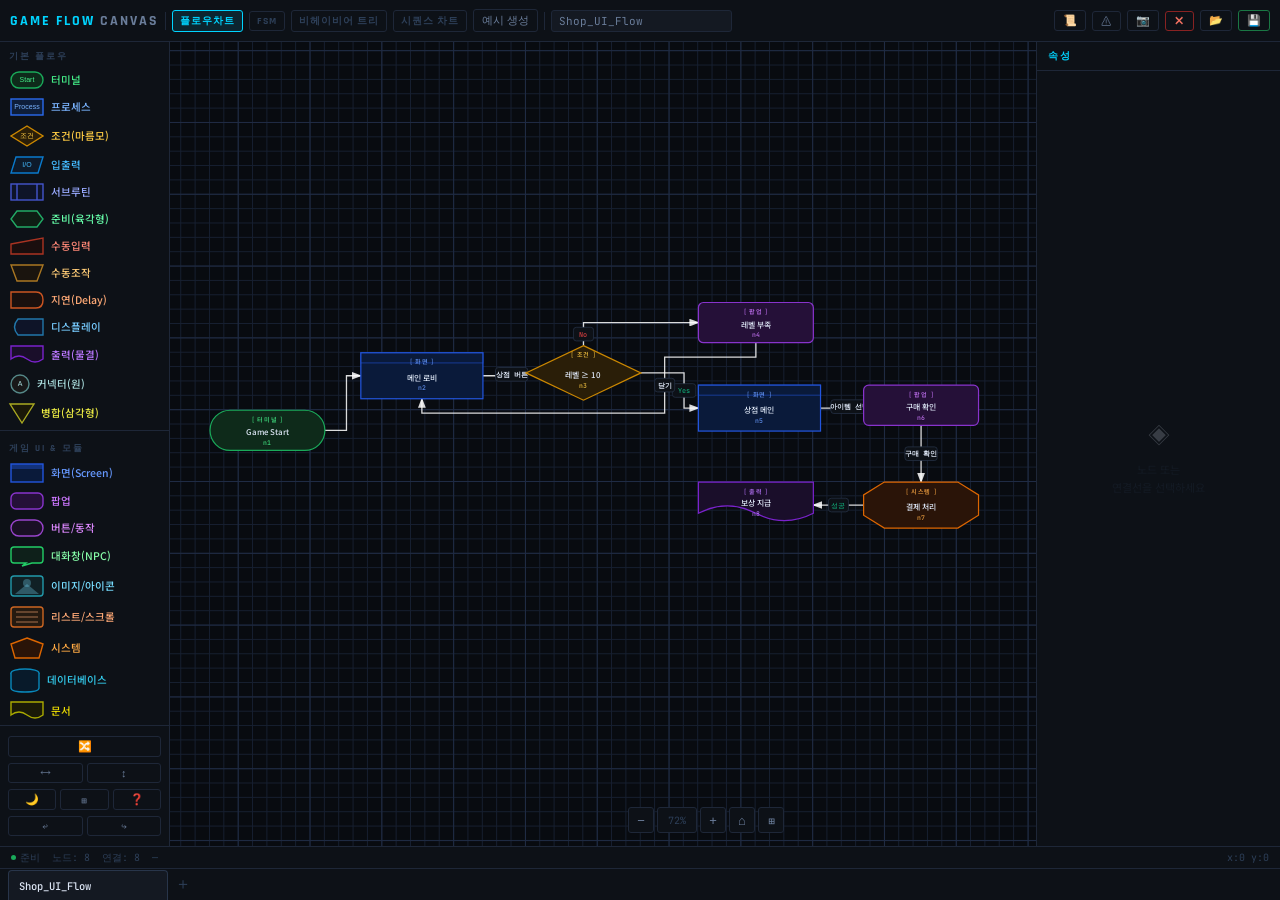
<file: v0.2.2 flow.html>
<!DOCTYPE html>
<html lang="ko">
<head>
<meta charset="UTF-8">
<title>Game Flow Canvas</title>
<link href="https://fonts.googleapis.com/css2?family=Rajdhani:wght@600;700&family=JetBrains+Mono:wght@400;500&family=Noto+Sans+KR:wght@400;500&display=swap" rel="stylesheet">
<style>
/* ═══════════════════ THEME TOKENS ═══════════════════ */
:root{
  --bg:#080b10;--panel:#0d1117;--surf:#141922;--hov:#1a2130;
  --bdr:#1e2738;--bdrb:#28354a;--tx:#dde6f5;--tx2:#6a7d9a;--txd:#2d3f58;
  --ac:#00d4ff;--acd:rgba(0,212,255,.1);
  --bgdot:#161f30; --bgdot-major:#1f2b44;
  
  /* Edge visibility */
  --edge-n: rgba(255, 255, 255, 0.85); /* 다크모드 선: 흰색 계열 */
  --edge-hl: #00d4ff; /* 선택/하이라이트 선 */

  /* node colour triplets: bg / border / text (Text colours are used for strokes/icons, main label uses --tx now) */
  --c-terminal:#0e2a1a;--b-terminal:#1aaa5a;--t-terminal:#44ee88;
  --c-process:#0e1e3a;--b-process:#2a6aee;--t-process:#7ab4ff;
  --c-decision:#2a1e08;--b-decision:#cc8800;--t-decision:#ffcc44;
  --c-io:#0e1a2a;--b-io:#0a7acc;--t-io:#44bbff;
  --c-output:#1a0e2a;--b-output:#7a22cc;--t-output:#bb77ff;
  --c-screen:#0a1a3a;--b-screen:#2255dd;--t-screen:#6699ff;
  --c-popup:#251038;--b-popup:#8833cc;--t-popup:#cc77ff;
  --c-system:#2a1408;--b-system:#dd6600;--t-system:#ffaa44;
  --c-db:#081a2a;--b-db:#0988bb;--t-db:#33ccee;
  --c-document:#1a1a08;--b-document:#aaaa00;--t-document:#eedd00;
  --c-subroutine:#0e1428;--b-subroutine:#4455cc;--t-subroutine:#99aaff;
  --c-manual:#1a0e0e;--b-manual:#aa3322;--t-manual:#ff8877;
  --c-manualop:#1a140e;--b-manualop:#aa7722;--t-manualop:#ffcc77;
  --c-prepare:#0e1e14;--b-prepare:#22aa66;--t-prepare:#66ffaa;
  --c-delay:#1a100e;--b-delay:#cc5522;--t-delay:#ffaa77;
  --c-display:#0e1428;--b-display:#2277aa;--t-display:#77ccff;
  --c-connector:#181818;--b-connector:#558888;--t-connector:#aadddd;
  --c-merge:#1a1808;--b-merge:#aaaa22;--t-merge:#eeee44;
  /* UI Extensions */
  --c-uibutton:#1a1025; --b-uibutton:#9944cc; --t-uibutton:#dd88ff;
  --c-uidialog:#0e201a; --b-uidialog:#22cc66; --t-uidialog:#88ffaa;
  --c-uiimage:#102025; --b-uiimage:#2299aa; --t-uiimage:#77ddff;
  --c-uilist:#251a10; --b-uilist:#cc6622; --t-uilist:#ffaa77;
  /* FSM */
  --c-state:#0a1e30;--b-state:#1188cc;--t-state:#55ccff;
  --c-initial:#051a05;--b-initial:#11aa33;--t-initial:#44ff77;
  --c-accepting:#250505;--b-accepting:#cc1111;--t-accepting:#ff5555;
  --c-fsmfork:#0e0e22;--b-fsmfork:#555599;--t-fsmfork:#aaaaee;
  --c-fsmjoin:#0e0e22;--b-fsmjoin:#557799;--t-fsmjoin:#88ccee;
  --c-fsmchoice:#281006;--b-fsmchoice:#bb4400;--t-fsmchoice:#ff9955;
  --c-fsmhist:#180818;--b-fsmhist:#884488;--t-fsmhist:#dd88dd;
  --c-fsmentrypt:#061818;--b-fsmentrypt:#227766;--t-fsmentrypt:#55ddaa;
  /* Behavior Tree */
  --c-btroot:#14100a;--b-btroot:#cc7700;--t-btroot:#ffbb44;
  --c-btseq:#0a1428;--b-btseq:#2266cc;--t-btseq:#88bbff;
  --c-btsel:#0e1a08;--b-btsel:#338822;--t-btsel:#77dd44;
  --c-btpar:#1a0a14;--b-btpar:#882266;--t-btpar:#ee66aa;
  --c-btdec:#1a0e0a;--b-btdec:#aa5500;--t-btdec:#ffaa55;
  --c-btleaf:#082228;--b-btleaf:#009988;--t-btleaf:#33ddcc;
  --c-btcond:#200a28;--b-btcond:#880099;--t-btcond:#dd44ff;
  --c-btsub:#081828;--b-btsub:#114488;--t-btsub:#4488dd;
  /* Sequence Chart */
  --c-sclife:#0a1828;--b-sclife:#1155bb;--t-sclife:#5599ff;
  --c-scact:#0a2010;--b-scact:#117733;--t-scact:#44dd77;
  --c-scmsg:#200820;--b-scmsg:#882288;--t-scmsg:#ee66ee;
  --c-scnote:#1a1800;--b-scnote:#887700;--t-scnote:#ddcc00;
  --c-scfrag:#1a0808;--b-scfrag:#881111;--t-scfrag:#ff5555;
  --c-scref:#081818;--b-scref:#116666;--t-scref:#33cccc;
  --c-scgate:#0a0a1a;--b-scgate:#444499;--t-scgate:#9999ee;
}
body.light{
  --bg:#f4f6fa;--panel:#ffffff;--surf:#eef1f7;--hov:#e4e8f2;
  --bdr:#d0d8e8;--bdrb:#b8c4d8;--tx:#1a2240;--tx2:#5568a0;--txd:#9aaac8;
  --ac:#0077cc;--acd:rgba(0,119,204,.08);
  --bgdot:#e2e8f0; --bgdot-major:#c8d4e8;
  
  --edge-n: rgba(0, 0, 0, 0.85); /* 라이트모드 선: 검은색 계열 */

  /* override node colours for light mode */
  --c-terminal:#d4f4e4;--b-terminal:#1aaa5a;--t-terminal:#1a7a44;
  --c-process:#dde8ff;--b-process:#2a6aee;--t-process:#1a44aa;
  --c-decision:#fff4d4;--b-decision:#cc8800;--t-decision:#885500;
  --c-io:#d4eeff;--b-io:#0a7acc;--t-io:#115588;
  --c-output:#eeddf8;--b-output:#7a22cc;--t-output:#551188;
  --c-screen:#d8e4ff;--b-screen:#2255dd;--t-screen:#1133aa;
  --c-popup:#f0d8ff;--b-popup:#8833cc;--t-popup:#551188;
  --c-system:#ffeedd;--b-system:#dd6600;--t-system:#884400;
  --c-db:#d4eeff;--b-db:#0988bb;--t-db:#115577;
  --c-document:#fffacc;--b-document:#aaaa00;--t-document:#666600;
  --c-subroutine:#dde0ff;--b-subroutine:#4455cc;--t-subroutine:#223388;
  --c-manual:#ffd4cc;--b-manual:#aa3322;--t-manual:#771122;
  --c-manualop:#fff0cc;--b-manualop:#aa7722;--t-manualop:#775500;
  --c-prepare:#d4f4e8;--b-prepare:#22aa66;--t-prepare:#146644;
  --c-delay:#ffeedd;--b-delay:#cc5522;--t-delay:#883311;
  --c-display:#d4e8ff;--b-display:#2277aa;--t-display:#114466;
  --c-connector:#eeeeff;--b-connector:#558888;--t-connector:#335566;
  --c-merge:#fffacc;--b-merge:#aaaa22;--t-merge:#666600;
  --c-uibutton:#f4e8ff; --b-uibutton:#9944cc; --t-uibutton:#6611aa;
  --c-uidialog:#e8f8f0; --b-uidialog:#22cc66; --t-uidialog:#117733;
  --c-uiimage:#e8f4f8; --b-uiimage:#2299aa; --t-uiimage:#115577;
  --c-uilist:#f8eee8; --b-uilist:#cc6622; --t-uilist:#883311;
  --c-state:#d4ecff;--b-state:#1188cc;--t-state:#115588;
  --c-initial:#d4f4d4;--b-initial:#11aa33;--t-initial:#116622;
  --c-accepting:#ffd4d4;--b-accepting:#cc1111;--t-accepting:#881111;
  --c-fsmfork:#e0e0f4;--b-fsmfork:#555599;--t-fsmfork:#334488;
  --c-fsmjoin:#d4eef8;--b-fsmjoin:#557799;--t-fsmjoin:#334466;
  --c-fsmchoice:#ffeedd;--b-fsmchoice:#bb4400;--t-fsmchoice:#883300;
  --c-fsmhist:#f4e0f4;--b-fsmhist:#884488;--t-fsmhist:#552266;
  --c-fsmentrypt:#d4f4ec;--b-fsmentrypt:#227766;--t-fsmentrypt:#115544;
  --c-btroot:#fff4d4;--b-btroot:#cc7700;--t-btroot:#884400;
  --c-btseq:#d4e4ff;--b-btseq:#2266cc;--t-btseq:#114488;
  --c-btsel:#d4f4d4;--b-btsel:#338822;--t-btsel:#225511;
  --c-btpar:#f8d4ec;--b-btpar:#882266;--t-btpar:#551144;
  --c-btdec:#ffeddd;--b-btdec:#aa5500;--t-btdec:#773300;
  --c-btleaf:#d4f8f4;--b-btleaf:#009988;--t-btleaf:#005544;
  --c-btcond:#f4d4ff;--b-btcond:#880099;--t-btcond:#550077;
  --c-btsub:#d4e8ff;--b-btsub:#114488;--t-btsub:#113366;
  --c-sclife:#d4e4ff;--b-sclife:#1155bb;--t-sclife:#113388;
  --c-scact:#d4f4e4;--b-scact:#117733;--t-scact:#115522;
  --c-scmsg:#f8d4f8;--b-scmsg:#882288;--t-scmsg:#551155;
  --c-scnote:#fffacc;--b-scnote:#887700;--t-scnote:#554400;
  --c-scfrag:#ffd4d4;--b-scfrag:#881111;--t-scfrag:#660000;
  --c-scref:#d4f4f4;--b-scref:#116666;--t-scref:#114444;
  --c-scgate:#e0e0ff;--b-scgate:#444499;--t-scgate:#222266;
}

*{box-sizing:border-box;margin:0;padding:0;}
body{font-family:'Noto Sans KR',sans-serif;background:var(--bg);color:var(--tx);height:100vh;overflow:hidden;display:flex;flex-direction:column;user-select:none;transition:background .2s,color .2s;}

/* ── SCROLLBAR ── */
::-webkit-scrollbar { width: 6px; height: 6px; }
::-webkit-scrollbar-track { background: transparent; }
::-webkit-scrollbar-thumb { background: var(--bdrb); border-radius: 3px; }
::-webkit-scrollbar-thumb:hover { background: var(--tx2); }

/* ── HEADER ── */
#hdr{height:42px;background:var(--panel);border-bottom:1px solid var(--bdr);display:flex;align-items:center;padding:0 10px;gap:6px;flex-shrink:0;z-index:200;transition:background .2s;}
.logo{font-family:'Rajdhani',sans-serif;font-weight:700;font-size:14px;letter-spacing:2px;color:var(--ac);text-transform:uppercase;white-space:nowrap;}
.logo span{color:var(--tx2);}
.hsep{width:1px;height:18px;background:var(--bdr);flex-shrink:0;}
.hsp{flex:1;}
.pname{font-family:'JetBrains Mono',monospace;font-size:11px;color:var(--tx2);background:var(--surf);border:1px solid var(--bdr);border-radius:3px;padding:3px 7px;min-width:100px;outline:none;transition:all .15s;}
.pname:focus{border-color:var(--ac);color:var(--tx);}
.hbtn{font-size:11px;font-weight:500;color:var(--tx2);background:none;border:1px solid var(--bdr);padding:3px 8px;border-radius:3px;cursor:pointer;transition:all .13s;white-space:nowrap;flex-shrink:0;}
.hbtn:hover{color:var(--ac);border-color:var(--ac);background:var(--acd);}
.hbtn.g{color:#44dd77;border-color:#1a7744;}.hbtn.g:hover{color:#88ffaa;border-color:#33cc66;background:rgba(30,150,70,.12);}
.hbtn.r{color:#ff7766;border-color:#882222;}.hbtn.r:hover{color:#ffaa99;border-color:#cc3333;background:rgba(150,30,30,.12);}
.mtab{font-family:'Rajdhani',sans-serif;font-size:10px;font-weight:700;letter-spacing:1px;text-transform:uppercase;color:var(--txd);background:none;border:1px solid var(--bdr);padding:3px 7px;border-radius:3px;cursor:pointer;transition:all .13s;white-space:nowrap;}
.mtab.on{color:var(--ac);border-color:var(--ac);background:var(--acd);}
.mtab:not(.on):hover{color:var(--tx2);border-color:var(--bdrb);}

/* ── MAIN ── */
#main{display:flex;flex:1;overflow:hidden;}

/* ── PALETTE ── */
#pal{width:170px;flex-shrink:0;background:var(--panel);border-right:1px solid var(--bdr);overflow-y:auto;display:flex;flex-direction:column;transition:background .2s;}
#pal::-webkit-scrollbar{width:3px;}#pal::-webkit-scrollbar-thumb{background:var(--bdrb);}
.ps{font-family:'Rajdhani',sans-serif;font-weight:700;font-size:9px;letter-spacing:2px;text-transform:uppercase;color:var(--txd);padding:8px 9px 3px;}
.psep{height:1px;background:var(--bdr);margin:3px 0;}
.pi{display:flex;align-items:center;gap:7px;padding:3px 8px 3px 5px;cursor:grab;border:1px solid transparent;border-radius:4px;margin:1px 4px;transition:all .12s;}
.pi:active{cursor:grabbing;}.pi:hover{background:var(--hov);}
.pi svg{flex-shrink:0;overflow:visible;}
.pil{font-size:10.5px;font-weight:500;line-height:1.2;}

/* ── CANVAS ── */
#cvs{
  flex:1;position:relative;overflow:hidden;
  background-color:var(--bg);
  background-image:
    linear-gradient(var(--bgdot-major) 1px, transparent 1px),
    linear-gradient(90deg, var(--bgdot-major) 1px, transparent 1px),
    linear-gradient(var(--bgdot) 1px, transparent 1px),
    linear-gradient(90deg, var(--bgdot) 1px, transparent 1px);
  background-size: 100px 100px, 100px 100px, 20px 20px, 20px 20px;
  background-position: -1px -1px, -1px -1px, -1px -1px, -1px -1px;
  transition: background-color .2s;
}
#cvs.cx{cursor:crosshair;}#cvs.cg{cursor:grabbing;}
/* 연결 중: 모든 노드에 crosshair, 타깃 노드는 녹색 글로우 */
#cvs.connecting .ng{cursor:crosshair;}
#msvg{position:absolute;top:0;left:0;width:100%;height:100%;overflow:visible;}

/* nodes */
.ng{cursor:move;}
.ng.sel .nsh{filter:drop-shadow(0 0 6px currentColor);}
.ng.msel .nsh{filter:drop-shadow(0 0 4px #ffaa33);}
.ng.bad .nsh{filter:drop-shadow(0 0 8px #ff3333)!important;}
.nsh{transition:filter .15s;}.nsh:hover{filter:brightness(1.15);}
.ntx{font-family:'Noto Sans KR',sans-serif;font-size:11px;font-weight:500;dominant-baseline:middle;text-anchor:middle;pointer-events:none;}
.ntype{font-family:'Noto Sans KR',sans-serif;font-size:8.5px;font-weight:700;dominant-baseline:middle;text-anchor:middle;pointer-events:none;letter-spacing:1px;}
.nid{
  font-family:'JetBrains Mono',monospace;
  font-size:9px;
  font-weight:600;
  dominant-baseline:middle;
  text-anchor:middle;
  pointer-events:none;
  opacity:0.85;
  filter:drop-shadow(0px 1px 1px rgba(0,0,0,0.4));
}
/* 앵커: transform:scale 제거 (SVG transform-origin이 로컬 좌표 기준이라 커서를 "피해다니는" 버그 발생)
   대신 r 속성으로 크기 키우기 → JS에서 hover 시 r=7로 처리 */
.an{fill:var(--bg);stroke:var(--edge-hl);stroke-width:1.8;cursor:crosshair;opacity:0;transition:opacity .15s;}
.ng:hover .an,.ng.sel .an,.ng.msel .an{opacity:1;}
.an:hover,.an.active{r:8;}
/* 연결 모드에서 노드 전체가 타깃이 됨을 시각적으로 표시 */
.ng.connect-target .nsh{filter:drop-shadow(0 0 8px var(--edge-hl))!important;cursor:crosshair;}
.ng.connect-target .an{opacity:1;}
.rh{fill:var(--panel);stroke:var(--ac);stroke-width:1.3;opacity:0;pointer-events:all;}
.ng.sel .rh{opacity:1;}.rh:hover{fill:var(--ac);}

/* edges */
.eg{cursor:pointer;}
.ehit{fill:none;stroke:transparent;stroke-width:14;}
.ep{fill:none;stroke:var(--edge-n);stroke-width:1.8;marker-end:url(#ad);}
.ep.hl,.eg.sel .ep{stroke:var(--edge-hl);marker-end:url(#as);}
.eg.msel .ep{stroke:#ffaa33;marker-end:url(#ao);}
/* 커스텀 색상 엣지: sel/msel 상태에서도 인라인 stroke·markerEnd 우선 유지 */
.eg.sel .ep.ec,.eg.msel .ep.ec{stroke:unset;marker-end:unset;}
.elb{fill:var(--panel);stroke:var(--bdrb);stroke-width:1;}
.elt{font-family:'JetBrains Mono',monospace;dominant-baseline:middle;text-anchor:middle;pointer-events:none;}
.eg.sel .elt{fill:var(--ac)!important;}
.cph{fill:var(--panel);stroke:#ff9944;stroke-width:1.5;cursor:move;opacity:0;}
.eg.sel .cph,.eg:hover .cph{opacity:1;}.cph:hover{fill:#ff9944;}
.cpl{fill:none;stroke:#ff9944;stroke-width:0.8;stroke-dasharray:4 3;pointer-events:none;opacity:0;}
.eg.sel .cpl,.eg:hover .cpl{opacity:.45;}
/* 꺾은선 세그먼트 드래그 핸들 */
.sgh{fill:rgba(0,212,255,.12);stroke:var(--ac);stroke-width:1;opacity:0;transition:opacity .1s,fill .1s;}
.sgh-h{cursor:ns-resize;}.sgh-v{cursor:ew-resize;}
.eg.sel .sgh,.eg:hover .sgh{opacity:1;}
.sgh:hover{fill:rgba(0,212,255,.32);stroke-width:1.5;}
.eah{fill:var(--panel);stroke:var(--edge-hl);stroke-width:1.4;opacity:0;cursor:crosshair;transition:opacity .1s,fill .1s;}
.eg.sel .eah,.eg:hover .eah{opacity:1;}
.eah:hover{fill:var(--edge-hl);}
.eah-hit{fill:transparent;stroke:none;cursor:crosshair;pointer-events:none;}
.eg.sel .eah-hit,.eg:hover .eah-hit{pointer-events:all;}
.sc-lifeline{stroke:var(--edge-n);stroke-width:1.2;stroke-dasharray:6 4;pointer-events:none;}

/* selection box & temp line */

#tl{fill:none;stroke:var(--edge-hl);stroke-width:1.8;stroke-dasharray:6 3;marker-end:url(#as);pointer-events:none;}

/* ── ZOOM BAR ── */
#zbar{position:absolute;bottom:13px;right:252px;display:flex;gap:3px;z-index:100;}
.zb{width:26px;height:26px;background:var(--panel);border:1px solid var(--bdr);border-radius:3px;color:var(--tx2);font-size:13px;cursor:pointer;display:flex;align-items:center;justify-content:center;transition:all .1s;}
.zb:hover{color:var(--ac);border-color:var(--ac);background:var(--acd);}
#zv{font-family:'JetBrains Mono',monospace;font-size:10px;color:var(--txd);background:var(--panel);border:1px solid var(--bdr);border-radius:3px;padding:0 6px;display:flex;align-items:center;min-width:40px;justify-content:center;}

/* ── INSPECTOR ── */
#ins{width:244px;flex-shrink:0;background:var(--panel);border-left:1px solid var(--bdr);display:flex;flex-direction:column;overflow:hidden;transition:background .2s;}
.ih{padding:7px 11px;border-bottom:1px solid var(--bdr);display:flex;align-items:center;gap:6px;flex-shrink:0;}
.it{font-family:'Rajdhani',sans-serif;font-weight:700;font-size:10px;letter-spacing:2px;text-transform:uppercase;color:var(--ac);}
.ibg{margin-left:auto;font-family:'Rajdhani',sans-serif;font-size:10px;font-weight:700;letter-spacing:1px;text-transform:uppercase;opacity:.7;}
#ibd{flex:1;overflow-y:auto;padding:10px 10px 14px;}
#ibd::-webkit-scrollbar{width:3px;}#ibd::-webkit-scrollbar-thumb{background:var(--bdrb);}
.ie{display:flex;flex-direction:column;align-items:center;justify-content:center;height:100%;gap:10px;opacity:.2;}
.ieg{font-size:22px;}.iet{font-size:11px;color:var(--txd);text-align:center;line-height:1.6;}
.fg{margin-bottom:9px;}
.fl{font-family:'Rajdhani',sans-serif;font-size:10px;font-weight:700;letter-spacing:1.5px;text-transform:uppercase;color:var(--tx2);margin-bottom:3px;}
.fi{width:100%;background:var(--surf);border:1px solid var(--bdr);border-radius:3px;color:var(--tx);font-family:'JetBrains Mono',monospace;font-size:11px;padding:3px 6px;outline:none;transition:border .12s;}
.fi:focus{border-color:var(--ac);}
.frow{display:flex;gap:5px;margin-bottom:9px;}
.frow .fhalf{flex:1;}
.fsep{height:1px;background:var(--bdr);margin:7px 0;}
.phd{display:flex;align-items:center;justify-content:space-between;margin-bottom:5px;}
.ptt{font-family:'Rajdhani',sans-serif;font-size:10px;font-weight:700;letter-spacing:1.5px;text-transform:uppercase;color:var(--tx2);}
.ab{background:none;border:none;color:var(--ac);font-size:15px;cursor:pointer;padding:0 3px;line-height:1;opacity:.8;}.ab:hover{opacity:1;}
.pr{display:flex;gap:4px;margin-bottom:4px;align-items:center;}
.pk,.pv{flex:1;min-width:0;background:var(--surf);border:1px solid var(--bdr);border-radius:3px;color:var(--tx);font-family:'JetBrains Mono',monospace;font-size:10px;padding:3px 5px;outline:none;}
.pk{color:#55ccff;}.pk:focus,.pv:focus{border-color:var(--ac);}
.dx{background:none;border:none;color:var(--txd);cursor:pointer;font-size:11px;padding:2px 3px;flex-shrink:0;}.dx:hover{color:#ff6666;}
.dnb{width:100%;margin-top:4px;padding:5px;background:rgba(180,30,30,.1);border:1px solid rgba(180,30,30,.3);border-radius:3px;color:#ff8877;font-size:11px;font-weight:500;cursor:pointer;transition:all .13s;}
.dnb:hover{background:rgba(180,30,30,.22);border-color:#ff4433;}
.smb{width:100%;margin-top:4px;padding:5px;background:rgba(0,150,180,.1);border:1px solid rgba(0,150,180,.3);border-radius:3px;color:#55ccee;font-size:11px;font-weight:500;cursor:pointer;transition:all .13s;}
.smb:hover{background:rgba(0,150,180,.2);border-color:#00aacc;}

/* ── STATUS ── */
#sb{height:22px;background:var(--panel);border-top:1px solid var(--bdr);display:flex;align-items:center;padding:0 11px;gap:12px;flex-shrink:0;}
.si{font-family:'JetBrains Mono',monospace;font-size:10px;color:var(--txd);display:flex;align-items:center;gap:4px;}
.sd{width:5px;height:5px;border-radius:50%;background:#1aaa5a;animation:blink 2s infinite;}
@keyframes blink{0%,100%{opacity:1}50%{opacity:.3}}

/* ── SHEET TAB BAR ── */
#sheet-bar{
  height:32px;background:var(--panel);border-top:1px solid var(--bdr);
  display:flex;align-items:stretch;padding:0 6px 0 8px;gap:2px;
  flex-shrink:0;overflow-x:auto;overflow-y:hidden;z-index:150;
}
#sheet-bar::-webkit-scrollbar{height:3px;}
#sheet-bar::-webkit-scrollbar-thumb{background:var(--bdrb);}
.stab{
  display:flex;align-items:center;gap:5px;
  font-family:'JetBrains Mono',monospace;font-size:10.5px;font-weight:500;
  color:var(--tx2);background:none;
  border:1px solid transparent;border-bottom:none;
  border-radius:4px 4px 0 0;
  padding:0 10px;cursor:pointer;white-space:nowrap;
  position:relative;top:1px;
  transition:background .12s,color .12s,border-color .12s;
  min-width:72px;max-width:160px;
}
.stab:hover{ background:var(--hov); color:var(--tx); border-color:var(--bdrb); }
.stab.on{
  background:var(--surf);color:var(--tx);
  border-color:var(--bdrb);border-bottom-color:var(--surf);
}
.stab .stab-name{
  flex:1;min-width:0;overflow:hidden;text-overflow:ellipsis;
  outline:none;background:transparent;border:none;color:inherit;
  font:inherit;cursor:pointer;pointer-events:none;user-select:none;
}
.stab.editing .stab-name{ pointer-events:auto; cursor:text; user-select:text; }
.stab .stab-close{
  font-size:11px;color:var(--txd);cursor:pointer;
  padding:0 1px;line-height:1;flex-shrink:0;
  opacity:0;transition:opacity .12s;
}
.stab:hover .stab-close,.stab.on .stab-close{ opacity:.7; }
.stab .stab-close:hover{ opacity:1!important;color:#ff6666; }
#sheet-add{
  display:flex;align-items:center;justify-content:center;
  width:26px;height:26px;margin:auto 0;
  font-size:16px;color:var(--txd);cursor:pointer;
  border-radius:4px;border:1px solid transparent;
  flex-shrink:0;transition:all .12s;background:none;
}
#sheet-add:hover{color:var(--ac);border-color:var(--bdrb);background:var(--hov);}

/* ── TOOLTIP ── */
#tooltip {
  position: fixed;
  display: none;
  z-index: 3000;
  pointer-events: none;
  opacity: 0;
  transform: translateY(4px);
  transition: opacity .15s ease, transform .15s ease;
}
#tooltip.visible {
  opacity: 1;
  transform: translateY(0);
}
.tip-inner {
  background: var(--surf);
  border: 1px solid var(--bdrb);
  border-radius: 7px;
  box-shadow: 0 8px 24px rgba(0,0,0,.45), 0 1px 0 rgba(255,255,255,.04) inset;
  padding: 8px 11px 8px 11px;
  min-width: 110px;
  max-width: 220px;
}
.tip-title {
  font-family: 'Rajdhani', sans-serif;
  font-weight: 700;
  font-size: 12px;
  letter-spacing: .5px;
  color: var(--tx);
  line-height: 1.3;
}
.tip-sub {
  font-size: 10.5px;
  color: var(--tx2);
  margin-top: 3px;
  line-height: 1.45;
}
.tip-kbd {
  display: inline-flex;
  align-items: center;
  gap: 3px;
  margin-top: 5px;
}
.tip-key {
  font-family: 'JetBrains Mono', monospace;
  font-size: 9.5px;
  font-weight: 600;
  color: var(--ac);
  background: var(--bg);
  border: 1px solid var(--bdrb);
  border-bottom-width: 2px;
  border-radius: 3px;
  padding: 1px 5px;
  line-height: 1.5;
}
.tip-sep { width: 1px; height: 10px; background: var(--bdr); margin: 0 2px; }
/* arrow */
#tooltip::before {
  content: '';
  position: absolute;
  width: 8px; height: 8px;
  background: var(--surf);
  border: 1px solid var(--bdrb);
  border-right: none; border-bottom: none;
  transform: rotate(225deg);
  left: 50%; margin-left: -4px;
  top: -5px;
}
#tooltip.tip-below::before {
  top: auto; bottom: -5px;
  transform: rotate(45deg);
}

/* ── MODAL ── */
.ov{position:fixed;inset:0;background:rgba(0,0,0,.75);z-index:1000;display:flex;align-items:center;justify-content:center;}
.md{background:var(--panel);border:1px solid var(--bdrb);border-radius:6px;padding:16px;width:500px;max-height:76vh;display:flex;flex-direction:column;gap:10px;}
.mdt{font-family:'Rajdhani',sans-serif;font-weight:700;font-size:12px;letter-spacing:2px;text-transform:uppercase;color:var(--ac);}
.mdb{flex:1;overflow-y:auto;}
.mta{width:100%;height:280px;background:var(--bg);border:1px solid var(--bdr);border-radius:3px;color:#55ff99;font-family:'JetBrains Mono',monospace;font-size:11px;padding:8px;outline:none;resize:vertical;}
.mta:focus{border-color:var(--ac);}
.mdf{display:flex;justify-content:flex-end;gap:6px;flex-shrink:0;}
.vi{display:flex;align-items:flex-start;gap:8px;padding:5px 8px;border-radius:3px;margin-bottom:4px;background:rgba(255,50,50,.07);border:1px solid rgba(255,50,50,.18);}
.vt{font-family:'JetBrains Mono',monospace;font-size:10px;color:#ff9999;line-height:1.45;}
.vok{font-size:13px;color:#44ee88;text-align:center;padding:14px;}
.hi-item { display:flex; align-items:center; padding:8px 12px; border-bottom:1px solid var(--bdr); cursor:pointer; transition:background .15s; font-size:11px; }
.hi-item:hover { background:var(--hov); }
.hi-item.on { background:var(--acd); border-left:3px solid var(--ac); padding-left:9px; }
</style>
</head>
<body>

<div id="hdr">
  <div class="logo">Game Flow <span>Canvas</span></div>
  <div class="hsep"></div>
  <button class="mtab on" id="tab-fc"  onclick="setMode('fc')">플로우차트</button>
  <button class="mtab"    id="tab-fsm" onclick="setMode('fsm')">FSM</button>
  <button class="mtab"    id="tab-bt"  onclick="setMode('bt')">비헤이비어 트리</button>
  <button class="mtab"    id="tab-sc"  onclick="setMode('sc')">시퀀스 차트</button>
  <button class="hbtn" onclick="spawnModeDemo()" title="현재 탭의 예시를 새 시트로 생성">예시 생성</button>
  <div class="hsep"></div>
  <input class="pname" id="pname" value="Untitled_Flow">
  
  <div class="hsp"></div>
  
  <!-- 필수 기능만 상단 유지 -->
  <!-- 아이콘만 표시하고 설명은 title(data-tip)에서 제공 -->
  <button class="hbtn" onclick="openHistory()" title="작업 내역 보기">📜</button>
  <button class="hbtn" onclick="validateFlow()" title="검증">⚠</button>
  <button class="hbtn" onclick="captureFlow()" title="캡처">📷</button>
  <button class="hbtn r" onclick="clearCanvas()" title="캔버스 초기화">✕</button>
  <button class="hbtn" onclick="openImport()" title="가져오기">📂</button>
  <button class="hbtn g" onclick="exportJSON()" title="내보내기">💾</button>
</div>

<div id="main">
  <!-- ══════════ PALETTE ══════════ -->
  <div id="pal">
    <div style="flex:1; overflow-y:auto;">
      <!-- FC -->
      <div id="pfc">
        <div class="ps">기본 플로우</div>
        <div class="pi" draggable="true" data-type="terminal" data-label="Start"><svg width="34" height="18"><rect x="1" y="1" width="32" height="16" rx="8" fill="var(--c-terminal)" stroke="var(--b-terminal)" stroke-width="1.4"/><text x="17" y="9" font-size="7" fill="var(--t-terminal)" text-anchor="middle" dominant-baseline="middle" font-family="sans-serif">Start</text></svg><span class="pil" style="color:var(--t-terminal)">터미널</span></div>
        <div class="pi" draggable="true" data-type="process" data-label="Process"><svg width="34" height="18"><rect x="1" y="1" width="32" height="16" fill="var(--c-process)" stroke="var(--b-process)" stroke-width="1.4"/><text x="17" y="9" font-size="7" fill="var(--t-process)" text-anchor="middle" dominant-baseline="middle" font-family="sans-serif">Process</text></svg><span class="pil" style="color:var(--t-process)">프로세스</span></div>
        <div class="pi" draggable="true" data-type="decision" data-label="Condition"><svg width="34" height="22"><polygon points="17,1 33,11 17,21 1,11" fill="var(--c-decision)" stroke="var(--b-decision)" stroke-width="1.4"/><text x="17" y="11" font-size="7" fill="var(--t-decision)" text-anchor="middle" dominant-baseline="middle" font-family="sans-serif">조건</text></svg><span class="pil" style="color:var(--t-decision)">조건(마름모)</span></div>
        <div class="pi" draggable="true" data-type="io" data-label="I/O"><svg width="34" height="18"><polygon points="6,1 33,1 28,17 1,17" fill="var(--c-io)" stroke="var(--b-io)" stroke-width="1.4"/><text x="17" y="9" font-size="7" fill="var(--t-io)" text-anchor="middle" dominant-baseline="middle" font-family="sans-serif">I/O</text></svg><span class="pil" style="color:var(--t-io)">입출력</span></div>
        <div class="pi" draggable="true" data-type="subroutine" data-label="Sub"><svg width="34" height="18"><rect x="1" y="1" width="32" height="16" fill="var(--c-subroutine)" stroke="var(--b-subroutine)" stroke-width="1.4"/><line x1="7" y1="1" x2="7" y2="17" stroke="var(--b-subroutine)" stroke-width="1.4"/><line x1="27" y1="1" x2="27" y2="17" stroke="var(--b-subroutine)" stroke-width="1.4"/></svg><span class="pil" style="color:var(--t-subroutine)">서브루틴</span></div>
        <div class="pi" draggable="true" data-type="prepare" data-label="Prepare"><svg width="34" height="18"><polygon points="7,1 27,1 33,9 27,17 7,17 1,9" fill="var(--c-prepare)" stroke="var(--b-prepare)" stroke-width="1.4"/></svg><span class="pil" style="color:var(--t-prepare)">준비(육각형)</span></div>
        <div class="pi" draggable="true" data-type="manual" data-label="Manual Input"><svg width="34" height="18"><polygon points="1,7 33,1 33,17 1,17" fill="var(--c-manual)" stroke="var(--b-manual)" stroke-width="1.4"/></svg><span class="pil" style="color:var(--t-manual)">수동입력</span></div>
        <div class="pi" draggable="true" data-type="manualop" data-label="Manual Op"><svg width="34" height="18"><polygon points="1,1 33,1 27,17 7,17" fill="var(--c-manualop)" stroke="var(--b-manualop)" stroke-width="1.4"/></svg><span class="pil" style="color:var(--t-manualop)">수동조작</span></div>
        <div class="pi" draggable="true" data-type="delay" data-label="Delay"><svg width="34" height="18"><path d="M1,1 L26,1 Q33,1 33,9 Q33,17 26,17 L1,17 Z" fill="var(--c-delay)" stroke="var(--b-delay)" stroke-width="1.4"/></svg><span class="pil" style="color:var(--t-delay)">지연(Delay)</span></div>
        <div class="pi" draggable="true" data-type="display" data-label="Display"><svg width="34" height="18"><path d="M8,1 L33,1 L33,17 L8,17 Q1,9 8,1 Z" fill="var(--c-display)" stroke="var(--b-display)" stroke-width="1.4"/></svg><span class="pil" style="color:var(--t-display)">디스플레이</span></div>
        <div class="pi" draggable="true" data-type="output" data-label="Output"><svg width="34" height="20"><path d="M1,1 L33,1 L33,14 Q25,20 17,14 Q9,8 1,14 Z" fill="var(--c-output)" stroke="var(--b-output)" stroke-width="1.4"/></svg><span class="pil" style="color:var(--t-output)">출력(물결)</span></div>
        <div class="pi" draggable="true" data-type="connector" data-label="A"><svg width="20" height="20"><circle cx="10" cy="10" r="9" fill="var(--c-connector)" stroke="var(--b-connector)" stroke-width="1.4"/><text x="10" y="10" font-size="7" fill="var(--t-connector)" text-anchor="middle" dominant-baseline="middle" font-family="sans-serif">A</text></svg><span class="pil" style="color:var(--t-connector)">커넥터(원)</span></div>
        <div class="pi" draggable="true" data-type="merge" data-label="Merge"><svg width="24" height="20"><polygon points="12,20 24,1 0,1" fill="var(--c-merge)" stroke="var(--b-merge)" stroke-width="1.4"/></svg><span class="pil" style="color:var(--t-merge)">병합(삼각형)</span></div>
        <div class="psep"></div>
        <div class="ps">게임 UI & 모듈</div>
        <div class="pi" draggable="true" data-type="screen" data-label="Screen"><svg width="34" height="20"><rect x="1" y="1" width="32" height="18" fill="var(--c-screen)" stroke="var(--b-screen)" stroke-width="1.4"/><rect x="1" y="1" width="32" height="5" fill="var(--b-screen)" opacity="0.4"/></svg><span class="pil" style="color:var(--t-screen)">화면(Screen)</span></div>
        <div class="pi" draggable="true" data-type="popup" data-label="Popup"><svg width="34" height="18"><rect x="1" y="1" width="32" height="16" rx="5" fill="var(--c-popup)" stroke="var(--b-popup)" stroke-width="1.4"/></svg><span class="pil" style="color:var(--t-popup)">팝업</span></div>
        
        <div class="pi" draggable="true" data-type="uibutton" data-label="Button"><svg width="34" height="18"><rect x="1" y="1" width="32" height="16" rx="8" fill="var(--c-uibutton)" stroke="var(--b-uibutton)" stroke-width="1.4"/></svg><span class="pil" style="color:var(--t-uibutton)">버튼/동작</span></div>
        <div class="pi" draggable="true" data-type="uidialog" data-label="Dialog"><svg width="34" height="20"><path d="M4,1 L30,1 Q33,1 33,4 L33,14 Q33,17 30,17 L22,17 L12,20 L16,17 L4,17 Q1,17 1,14 L1,4 Q1,1 4,1 Z" fill="var(--c-uidialog)" stroke="var(--b-uidialog)" stroke-width="1.4"/></svg><span class="pil" style="color:var(--t-uidialog)">대화창(NPC)</span></div>
        <div class="pi" draggable="true" data-type="uiimage" data-label="Image"><svg width="34" height="22"><rect x="1" y="1" width="32" height="20" rx="3" fill="var(--c-uiimage)" stroke="var(--b-uiimage)" stroke-width="1.4"/><circle cx="17" cy="8" r="4" opacity="0.3" fill="var(--t-uiimage)"/><polygon points="5,19 17,9 29,19" opacity="0.3" fill="var(--t-uiimage)"/></svg><span class="pil" style="color:var(--t-uiimage)">이미지/아이콘</span></div>
        <div class="pi" draggable="true" data-type="uilist" data-label="List"><svg width="34" height="22"><rect x="1" y="1" width="32" height="20" rx="3" fill="var(--c-uilist)" stroke="var(--b-uilist)" stroke-width="1.4"/><line x1="6" y1="6" x2="28" y2="6" stroke="var(--t-uilist)" stroke-width="1.5" opacity="0.4"/><line x1="6" y1="11" x2="28" y2="11" stroke="var(--t-uilist)" stroke-width="1.5" opacity="0.4"/><line x1="6" y1="16" x2="28" y2="16" stroke="var(--t-uilist)" stroke-width="1.5" opacity="0.4"/></svg><span class="pil" style="color:var(--t-uilist)">리스트/스크롤</span></div>

        <div class="pi" draggable="true" data-type="system" data-label="System"><svg width="34" height="22"><polygon points="17,1 33,7 29,21 5,21 1,7" fill="var(--c-system)" stroke="var(--b-system)" stroke-width="1.4"/></svg><span class="pil" style="color:var(--t-system)">시스템</span></div>
        <div class="pi" draggable="true" data-type="db" data-label="Database"><svg width="30" height="24"><ellipse cx="15" cy="5" rx="14" ry="4" fill="var(--c-db)" stroke="var(--b-db)" stroke-width="1.4"/><path d="M1,5 L1,20 Q1,24 15,24 Q29,24 29,20 L29,5" fill="var(--c-db)" stroke="var(--b-db)" stroke-width="1.4"/></svg><span class="pil" style="color:var(--t-db)">데이터베이스</span></div>
        <div class="pi" draggable="true" data-type="document" data-label="Document"><svg width="34" height="20"><path d="M1,1 L33,1 L33,14 Q25,20 17,14 Q9,8 1,14 Z" fill="var(--c-document)" stroke="var(--b-document)" stroke-width="1.4"/></svg><span class="pil" style="color:var(--t-document)">문서</span></div>
      </div>

      <!-- FSM -->
      <div id="pfsm" style="display:none">
        <div class="ps">기본 상태</div>
        <div class="pi" draggable="true" data-type="initial" data-label="Initial"><svg width="22" height="22"><circle cx="11" cy="11" r="10" fill="var(--c-initial)" stroke="var(--b-initial)" stroke-width="1.4"/><circle cx="11" cy="11" r="5" fill="var(--b-initial)"/></svg><span class="pil" style="color:var(--t-initial)">초기 상태</span></div>
        <div class="pi" draggable="true" data-type="state" data-label="State"><svg width="46" height="20"><rect x="1" y="1" width="44" height="18" rx="9" fill="var(--c-state)" stroke="var(--b-state)" stroke-width="1.4"/><text x="23" y="10" font-size="7" fill="var(--t-state)" text-anchor="middle" dominant-baseline="middle" font-family="sans-serif">상태</text></svg><span class="pil" style="color:var(--t-state)">상태</span></div>
        <div class="pi" draggable="true" data-type="accepting" data-label="Accept"><svg width="46" height="20"><rect x="1" y="1" width="44" height="18" rx="9" fill="var(--c-accepting)" stroke="var(--b-accepting)" stroke-width="1.4"/><rect x="4" y="4" width="38" height="12" rx="6" fill="none" stroke="var(--b-accepting)" stroke-width="1"/></svg><span class="pil" style="color:var(--t-accepting)">수락 상태</span></div>
        <div class="pi" draggable="true" data-type="fsmchoice" data-label="Choice"><svg width="22" height="22"><polygon points="11,1 21,11 11,21 1,11" fill="var(--c-fsmchoice)" stroke="var(--b-fsmchoice)" stroke-width="1.4"/><text x="11" y="11" font-size="8" fill="var(--t-fsmchoice)" text-anchor="middle" dominant-baseline="middle" font-family="sans-serif">?</text></svg><span class="pil" style="color:var(--t-fsmchoice)">선택(Choice)</span></div>
        <div class="psep"></div>
        <div class="ps">제어 노드</div>
        <div class="pi" draggable="true" data-type="fsmfork" data-label="Fork"><svg width="40" height="12"><rect x="1" y="1" width="38" height="10" fill="var(--b-fsmfork)"/></svg><span class="pil" style="color:var(--t-fsmfork)">분기(Fork)</span></div>
        <div class="pi" draggable="true" data-type="fsmjoin" data-label="Join"><svg width="40" height="12"><rect x="1" y="1" width="38" height="10" fill="var(--b-fsmjoin)"/></svg><span class="pil" style="color:var(--t-fsmjoin)">합류(Join)</span></div>
        <div class="pi" draggable="true" data-type="fsmhist" data-label="H"><svg width="22" height="22"><circle cx="11" cy="11" r="10" fill="var(--c-fsmhist)" stroke="var(--b-fsmhist)" stroke-width="1.4"/><text x="11" y="11" font-size="9" fill="var(--t-fsmhist)" text-anchor="middle" dominant-baseline="middle" font-family="sans-serif">H</text></svg><span class="pil" style="color:var(--t-fsmhist)">이력(History)</span></div>
        <div class="pi" draggable="true" data-type="fsmentrypt" data-label="Entry"><svg width="22" height="22"><circle cx="11" cy="11" r="10" fill="var(--c-fsmentrypt)" stroke="var(--b-fsmentrypt)" stroke-width="1.4"/><text x="11" y="11" font-size="7" fill="var(--t-fsmentrypt)" text-anchor="middle" dominant-baseline="middle" font-family="sans-serif">En</text></svg><span class="pil" style="color:var(--t-fsmentrypt)">진입점</span></div>
      </div>

      <!-- BT (Behavior Tree) -->
      <div id="pbt" style="display:none">
        <div class="ps">복합 노드</div>
        <div class="pi" draggable="true" data-type="btroot" data-label="Root"><svg width="34" height="18"><rect x="1" y="1" width="32" height="16" rx="8" fill="var(--c-btroot)" stroke="var(--b-btroot)" stroke-width="1.4"/><text x="17" y="9" font-size="7" fill="var(--t-btroot)" text-anchor="middle" dominant-baseline="middle" font-family="sans-serif">Root</text></svg><span class="pil" style="color:var(--t-btroot)">루트</span></div>
        <div class="pi" draggable="true" data-type="btseq" data-label="Sequence →"><svg width="34" height="18"><rect x="1" y="1" width="32" height="16" fill="var(--c-btseq)" stroke="var(--b-btseq)" stroke-width="1.4"/><text x="17" y="9" font-size="9" fill="var(--t-btseq)" text-anchor="middle" dominant-baseline="middle" font-family="sans-serif">→</text></svg><span class="pil" style="color:var(--t-btseq)">시퀀스(→)</span></div>
        <div class="pi" draggable="true" data-type="btsel" data-label="Selector ?"><svg width="34" height="18"><rect x="1" y="1" width="32" height="16" fill="var(--c-btsel)" stroke="var(--b-btsel)" stroke-width="1.4"/><text x="17" y="9" font-size="9" fill="var(--t-btsel)" text-anchor="middle" dominant-baseline="middle" font-family="sans-serif">?</text></svg><span class="pil" style="color:var(--t-btsel)">셀렉터(?)</span></div>
        <div class="pi" draggable="true" data-type="btpar" data-label="Parallel ⇉"><svg width="34" height="18"><rect x="1" y="1" width="32" height="16" fill="var(--c-btpar)" stroke="var(--b-btpar)" stroke-width="1.4"/><text x="17" y="9" font-size="9" fill="var(--t-btpar)" text-anchor="middle" dominant-baseline="middle" font-family="sans-serif">⇉</text></svg><span class="pil" style="color:var(--t-btpar)">병렬(⇉)</span></div>
        <div class="pi" draggable="true" data-type="btdec" data-label="Decorator"><svg width="34" height="18"><polygon points="7,1 27,1 33,9 27,17 7,17 1,9" fill="var(--c-btdec)" stroke="var(--b-btdec)" stroke-width="1.4"/><text x="17" y="9" font-size="7" fill="var(--t-btdec)" text-anchor="middle" dominant-baseline="middle" font-family="sans-serif">Dec</text></svg><span class="pil" style="color:var(--t-btdec)">데코레이터</span></div>
        <div class="psep"></div>
        <div class="ps">리프 노드</div>
        <div class="pi" draggable="true" data-type="btleaf" data-label="Action"><svg width="34" height="18"><rect x="1" y="1" width="32" height="16" rx="4" fill="var(--c-btleaf)" stroke="var(--b-btleaf)" stroke-width="1.4"/><text x="17" y="9" font-size="7" fill="var(--t-btleaf)" text-anchor="middle" dominant-baseline="middle" font-family="sans-serif">Action</text></svg><span class="pil" style="color:var(--t-btleaf)">액션</span></div>
        <div class="pi" draggable="true" data-type="btcond" data-label="Condition"><svg width="22" height="22"><polygon points="11,1 21,11 11,21 1,11" fill="var(--c-btcond)" stroke="var(--b-btcond)" stroke-width="1.4"/><text x="11" y="11" font-size="7" fill="var(--t-btcond)" text-anchor="middle" dominant-baseline="middle" font-family="sans-serif">C</text></svg><span class="pil" style="color:var(--t-btcond)">조건</span></div>
        <div class="pi" draggable="true" data-type="btsub" data-label="SubTree"><svg width="34" height="18"><rect x="1" y="1" width="32" height="16" rx="4" fill="var(--c-btsub)" stroke="var(--b-btsub)" stroke-width="1.4"/><line x1="7" y1="1" x2="7" y2="17" stroke="var(--b-btsub)" stroke-width="1.4"/><line x1="27" y1="1" x2="27" y2="17" stroke="var(--b-btsub)" stroke-width="1.4"/><text x="17" y="9" font-size="7" fill="var(--t-btsub)" text-anchor="middle" dominant-baseline="middle" font-family="sans-serif">Sub</text></svg><span class="pil" style="color:var(--t-btsub)">서브트리</span></div>
      </div>

      <!-- SC (Sequence Chart) -->
      <div id="psc" style="display:none">
        <div class="ps">참여자</div>
        <div class="pi" draggable="true" data-type="sclife" data-label="Actor"><svg width="34" height="18"><rect x="1" y="1" width="32" height="16" fill="var(--c-sclife)" stroke="var(--b-sclife)" stroke-width="1.4"/><text x="17" y="9" font-size="7" fill="var(--t-sclife)" text-anchor="middle" dominant-baseline="middle" font-family="sans-serif">:Actor</text></svg><span class="pil" style="color:var(--t-sclife)">생명선(Actor)</span></div>
        <div class="pi" draggable="true" data-type="scact" data-label="Activation"><svg width="14" height="26"><rect x="1" y="1" width="12" height="24" fill="var(--c-scact)" stroke="var(--b-scact)" stroke-width="1.4"/></svg><span class="pil" style="color:var(--t-scact)">활성 박스</span></div>
        <div class="psep"></div>
        <div class="ps">메시지</div>
        <div class="pi" draggable="true" data-type="scmsg" data-label="message()"><svg width="34" height="14"><line x1="1" y1="7" x2="30" y2="7" stroke="var(--b-scmsg)" stroke-width="1.4"/><polygon points="24,3 34,7 24,11" fill="var(--b-scmsg)"/></svg><span class="pil" style="color:var(--t-scmsg)">동기 메시지</span></div>
        <div class="pi" draggable="true" data-type="scref" data-label="ref()"><svg width="34" height="14"><line x1="1" y1="7" x2="30" y2="7" stroke="var(--b-scref)" stroke-width="1.4" stroke-dasharray="4 2"/><polygon points="24,3 34,7 24,11" fill="var(--b-scref)"/></svg><span class="pil" style="color:var(--t-scref)">비동기 메시지</span></div>
        <div class="psep"></div>
        <div class="ps">기타</div>
        <div class="pi" draggable="true" data-type="scnote" data-label="Note"><svg width="34" height="18"><polygon points="1,1 28,1 33,6 33,17 1,17" fill="var(--c-scnote)" stroke="var(--b-scnote)" stroke-width="1.4"/></svg><span class="pil" style="color:var(--t-scnote)">노트</span></div>
        <div class="pi" draggable="true" data-type="scfrag" data-label="loop"><svg width="34" height="22"><rect x="1" y="1" width="32" height="20" fill="var(--c-scfrag)" stroke="var(--b-scfrag)" stroke-width="1.4" fill-opacity="0.5"/><rect x="1" y="1" width="10" height="7" fill="var(--b-scfrag)" opacity="0.7"/><text x="6" y="5" font-size="6" fill="white" text-anchor="middle" dominant-baseline="middle" font-family="sans-serif">loop</text></svg><span class="pil" style="color:var(--t-scfrag)">프래그먼트</span></div>
        <div class="pi" draggable="true" data-type="scgate" data-label="Gate"><svg width="34" height="14"><line x1="1" y1="7" x2="33" y2="7" stroke="var(--b-scgate)" stroke-width="1"/><circle cx="17" cy="7" r="6" fill="var(--c-scgate)" stroke="var(--b-scgate)" stroke-width="1.4"/></svg><span class="pil" style="color:var(--t-scgate)">게이트</span></div>
      </div>
    </div>

    <!-- 툴 모음 (좌측 하단으로 이동) -->
    <div id="pal-tools" style="border-top:1px solid var(--bdr); padding:10px 8px; display:flex; flex-direction:column; gap:6px; background:var(--panel);">
      <button class="hbtn" id="lstyle-btn" onclick="toggleLineStyle()"
        data-tip="선 스타일" data-tip-sub="꺾은선 / 직선 / 곡선 순으로 전환">🔀</button>
      <div style="display:flex; gap:4px;">
        <button class="hbtn" onclick="autoLayout('h')" style="flex:1"
          data-tip="가로 정렬" data-tip-sub="노드를 왼→오른쪽 방향으로 자동 배치">⟷</button>
        <button class="hbtn" onclick="autoLayout('v')" style="flex:1"
          data-tip="세로 정렬" data-tip-sub="노드를 위→아래 방향으로 자동 배치">↕</button>
      </div>
      <div style="display:flex; gap:4px;">
        <button class="hbtn th" id="thbtn" onclick="toggleTheme()" style="flex:1"
          data-tip="테마 전환" data-tip-sub="다크 / 라이트 모드 토글">🌙</button>
        <button class="hbtn" id="grid-btn" onclick="toggleGrid()" style="flex:1"
          data-tip="그리드 스냅" data-tip-sub="노드를 20px 격자에 맞춰 이동">⊞</button>
        <button class="hbtn" onclick="document.getElementById('m-help').style.display='flex'" style="flex:1"
          data-tip="도움말" data-tip-sub="단축키 및 사용 방법 보기">❓</button>
      </div>
      <div style="display:flex; gap:4px;">
        <button class="hbtn" onclick="undo()" style="flex:1"
          data-tip="실행 취소" data-tip-key="Ctrl Z">↩</button>
        <button class="hbtn" onclick="redo()" style="flex:1"
          data-tip="다시 실행" data-tip-key="Ctrl Y">↪</button>
      </div>
    </div>
  </div>

  <!-- ══════════ CANVAS ══════════ -->
  <div id="cvs">
    <svg id="msvg">
      <defs>
        <!-- 마커 색상을 var(--edge-n)과 연결 -->
        <marker id="ad" markerWidth="8" markerHeight="6" refX="7" refY="3" orient="auto"><polygon points="0 0,8 3,0 6" fill="var(--edge-n)"/></marker>
        <marker id="as" markerWidth="8" markerHeight="6" refX="7" refY="3" orient="auto"><polygon points="0 0,8 3,0 6" fill="var(--edge-hl)"/></marker>
        <marker id="ao" markerWidth="8" markerHeight="6" refX="7" refY="3" orient="auto"><polygon points="0 0,8 3,0 6" fill="#ffaa33"/></marker>
      </defs>
      <g id="VP">
        <g id="EL"></g>
        <!-- Label layer: ensures edge labels are drawn above edges but below nodes -->
        <g id="LBL"></g>
        <g id="NL"></g>
        <path id="tl" d="" style="display:none"/>
      </g>
    </svg>
    <!-- 드래그 선택 박스: SVG VP 변환 영향 없이 화면 좌표로 직접 렌더링 -->
    <div id="selbox-div" style="
      display:none; position:absolute; pointer-events:none; z-index:50;
      border:1.5px solid var(--ac);
      background:rgba(0,212,255,.07);
      box-shadow:0 0 0 1px rgba(0,212,255,.15), inset 0 0 20px rgba(0,212,255,.04);
      border-radius:2px;
    "></div>
    <div id="zbar">
      <button class="zb" onclick="zBy(-.1)">−</button>
      <div id="zv">100%</div>
      <button class="zb" onclick="zBy(.1)">+</button>
      <button class="zb" onclick="resetV()" title="리셋">⌂</button>
      <button class="zb" onclick="fitAll()" title="전체보기">⊞</button>
    </div>
  </div>

  <!-- ══════════ INSPECTOR ══════════ -->
  <div id="ins">
    <div class="ih"><div class="it">속성</div><div class="ibg" id="ibg"></div></div>
    <div id="ibd"><div class="ie"><div class="ieg">◈</div><div class="iet">노드 또는<br>연결선을 선택하세요</div></div></div>
  </div>
</div>

<div id="sb">
  <div class="si"><div class="sd"></div>준비</div>
  <div class="si" id="stn">노드: 0</div>
  <div class="si" id="ste">연결: 0</div>
  <div class="si" id="sts">—</div>
  <div class="si" style="margin-left:auto" id="stxy">x:0 y:0</div>
</div>

<!-- ══════════ SHEET TAB BAR ══════════ -->
<div id="sheet-bar">
  <!-- tabs rendered by JS -->
  <button id="sheet-add" onclick="addSheet()" title="새 시트 추가">＋</button>
</div>

<!-- ══════════ MODALS ══════════ -->
<!-- 확인/알림 커스텀 모달 추가 -->
<div class="ov" id="m-alert" style="display:none; z-index:2000" onmousedown="bgc(event,'m-alert')">
  <div class="md" style="width:300px;">
    <div class="mdt">알림</div>
    <div class="mdb" id="m-alert-msg" style="padding: 20px 0; text-align: center; color: var(--tx);"></div>
    <div class="mdf"><button class="hbtn g" onclick="cm('m-alert')">확인</button></div>
  </div>
</div>
<div class="ov" id="m-confirm" style="display:none; z-index:2000" onmousedown="bgc(event,'m-confirm')">
  <div class="md" style="width:300px;">
    <div class="mdt">초기화 확인</div>
    <div class="mdb" style="padding: 20px 0; text-align: center; color: var(--tx);">캔버스를 완전히 초기화할까요?</div>
    <div class="mdf">
      <button class="hbtn r" onclick="executeClear()">초기화 진행</button>
      <button class="hbtn" onclick="cm('m-confirm')">취소</button>
    </div>
  </div>
</div>

<!-- 도움말 모달 -->
<div class="ov" id="m-help" style="display:none" onmousedown="bgc(event,'m-help')">
  <div class="md">
    <div class="mdt">❓ 도움말 및 단축키</div>
    <div class="mdb" style="font-size:12px; line-height:1.7; color:var(--tx2); padding:10px 4px;">
      <b style="color:var(--tx);font-size:13px;">🔗 노드 연결 (가장 중요!)</b><br>
      • 노드에 마우스를 올리면 상/하/좌/우에 <b style="color:var(--edge-hl)">파란 원(앵커)</b>이 나타납니다<br>
      • <b>앵커를 마우스로 꾹 누른 채 드래그 → 연결할 노드 위에서 손을 떼면 연결 완성</b><br>
      • 도착 노드의 <b>어느 부분에 떨어뜨려도</b> 가장 가까운 앵커로 자동 연결됩니다<br>
      • 드래그 중 연결할 노드 위에 올라가면 <b>하이라이트</b>되고 선이 앵커에 미리 스냅됩니다<br>
      • 연결 중 <b>Esc</b> 또는 빈 곳 클릭으로 취소<br><br>
      • 이미 연결된 선도 <b>끝점(화살표) 핸들 드래그</b>로 다른 앵커에 재연결할 수 있습니다<br><br>

      <b style="color:var(--tx);font-size:13px;">🖱️ 기타 마우스 조작</b><br>
      • <b>노드 드래그</b>: 노드 이동<br>
      • 노드 이동 시 가까운 도형의 상/중/하·좌/중/우 라인에 자동 정렬 스냅<br>
      • 정렬 스냅을 잠시 끄려면 <b>Alt</b>를 누른 채 드래그<br>
      • <b>바탕 드래그</b>: 캔버스 화면 이동 (Pan)<br>
      • <b>모서리 핸들 드래그</b>: 노드 크기 조절<br>
      • <b>선 선택 후 주황 핸들 드래그</b>: 선 곡률 조절<br><br>
      
      <b style="color:var(--tx);font-size:13px;">🔲 다중 선택</b><br>
      • <b>바탕 드래그</b>: 영역 지정으로 다수 선택<br>
      • <b>Shift + 클릭</b>: 여러 노드 개별 추가 선택/해제<br><br>
      
      <b style="color:var(--tx);font-size:13px;">⌨️ 단축키</b><br>
      • <b>Ctrl + Z</b>: 실행 취소 (Undo)<br>
      • <b>Ctrl + Y</b> (또는 Ctrl+Shift+Z): 다시 실행 (Redo)<br>
      • <b>Ctrl + A</b>: 전체 선택<br>
      • <b>Ctrl + C</b>: 선택 항목 복사<br>
      • <b>Ctrl + V</b>: 복사 항목 붙여넣기<br>
      • <b>Delete / Backspace</b>: 선택 삭제<br>
      • <b>Esc</b>: 선택 취소 / 연결 취소<br>
    </div>
    <div class="mdf"><button class="hbtn" onclick="cm('m-help')">닫기</button></div>
  </div>
</div>

<div class="ov" id="m-exp" style="display:none" onmousedown="bgc(event,'m-exp')">
  <div class="md"><div class="mdt">내보내기</div><div class="mdb"><textarea class="mta" id="m-exp-ta" readonly></textarea></div>
  <div class="mdf"><button class="hbtn" onclick="copyExp()">복사</button><button class="hbtn g" onclick="dlJSON()">저장</button><button class="hbtn" onclick="cm('m-exp')">닫기</button></div></div>
</div>

<div class="ov" id="m-imp" style="display:none" onmousedown="bgc(event,'m-imp')">
  <div class="md">
    <div class="mdt">가져오기</div>
    <div class="mdb">
      <div style="margin-bottom:12px;">
        <span style="font-size:11px; color:var(--tx2); margin-right:8px;">파일 선택:</span>
        <input type="file" id="imp-file" accept=".json" style="font-size:11px; color:var(--tx); cursor:pointer;">
      </div>
      <textarea class="mta" id="m-imp-ta" placeholder='여기에 JSON 코드를 직접 붙여넣거나 파일을 선택하세요.&#10;{"project":"...","nodes":[...],"edges":[]}'></textarea>
    </div>
    <div class="mdf"><button class="hbtn g" onclick="doImp()">실행</button><button class="hbtn" onclick="cm('m-imp')">취소</button></div>
  </div>
</div>

<div class="ov" id="m-val" style="display:none" onmousedown="bgc(event,'m-val')">
  <div class="md"><div class="mdt">플로우 검증</div><div class="mdb" id="m-val-b" style="max-height:300px;overflow-y:auto"></div>
  <div class="mdf"><button class="hbtn" onclick="cm('m-val')">닫기</button></div></div>
</div>

<!-- 작업 내역 모달 추가 -->
<div class="ov" id="m-hist" style="display:none" onmousedown="bgc(event,'m-hist')">
  <div class="md" style="width:420px; max-height:76vh;">
    <div class="mdt" style="display:flex; justify-content:space-between; align-items:center;">
      <span>📜 작업 내역 (리비전)</span>
      <span style="font-size:10px; color:var(--tx2); text-transform:none;">원하시는 시점을 클릭하면 해당 상태로 되돌아갑니다.</span>
    </div>
    <div class="mdb" id="m-hist-list" style="margin-top:10px; border:1px solid var(--bdr); border-radius:3px; max-height:400px; overflow-y:auto; background:var(--bg);"></div>
    <div class="mdf" style="margin-top:10px;"><button class="hbtn" onclick="cm('m-hist')">닫기</button></div>
  </div>
</div>

<div class="ov" id="m-cap" style="display:none" onmousedown="bgc(event,'m-cap')">
  <div class="md" style="width:600px;max-height:82vh"><div class="mdt">📷 캡처 미리보기</div>
  <div class="mdb" style="text-align:center;overflow:auto"><canvas id="cap-cv" style="max-width:100%;border:1px solid var(--bdr);border-radius:3px;display:block;margin:0 auto"></canvas></div>
  <div class="mdf"><button class="hbtn g" id="cap-png-btn" onclick="dlCap('png')">PNG 저장</button><button class="hbtn g" onclick="dlCap('svg')">SVG 저장</button><button class="hbtn" onclick="cm('m-cap')">닫기</button></div></div>
</div>
<!-- 노드 레이블 수정 모달 -->
<div class="ov" id="m-rename" style="display:none" onmousedown="bgc(event,'m-rename')">
  <div class="md" style="width:360px;">
    <div class="mdt">레이블 수정</div>
    <div class="mdb" style="padding-top:10px;">
      <input id="rename-input" class="fi" style="width:100%;" placeholder="레이블 입력">
    </div>
    <div class="mdf"><button class="hbtn" onclick="cm('m-rename')">취소</button><button class="hbtn g" onclick="confirmRename()">확인</button></div>
  </div>
</div>
<div id="tooltip"><div class="tip-inner"><div class="tip-title" id="tip-title"></div><div class="tip-sub" id="tip-sub" style="display:none"></div><div class="tip-kbd" id="tip-kbd" style="display:none"></div></div></div>

<script>
// ══════════════════════════════════════════════════
// STATE & HELPERS
// ══════════════════════════════════════════════════
const NS='http://www.w3.org/2000/svg';
let nodes={},edges={},selId=null,selSet=new Set(),nc=0,ec=0,mode='fc';
let vx=80,vy=60,vs=1,lightMode=false;
let gridSnap=false;   // 그리드 스냅 on/off
let drag=null;
let connecting=null; // Click-to-connect state
let reconnecting=null; // Edge endpoint reconnect drag state
let capSVG='';
let globalLineStyle = 'step'; // 기본 선 스타일 꺾은선으로 유지
let demoTimer = null; // 초기화 시 데모 복원 방지
const MAX_STEP_BENDS = 4; // 꺾은선 내부 꺾임 최대 개수
// Throttled edge redraw queue (for smoother multi-node dragging)
let edgeRedrawRAF = 0;
let edgeRedrawAll = false;
const edgeRedrawSet = new Set();

// ── History (Undo/Redo) Variables ──
let history = [], historyIdx = -1;

// ── Sheet System ──
let sheets = [];       // [{id, name, data}] — 각 시트의 저장된 상태
let activeSheetId = null;
let sheetEditingId = null;
// 노드 레이블 수정 시 사용할 대상 id
let renameTarget = null;
// Copy/Paste buffer
let clipBundle = null;
let pasteSeq = 0;

const msvg=document.getElementById('msvg');
const VP=document.getElementById('VP');
const EL=document.getElementById('EL');
const NL=document.getElementById('NL');
// New layer for edge labels; labels are drawn here so they appear above edges but below nodes
const LBL=document.getElementById('LBL');
const tl=document.getElementById('tl');
const cvs=document.getElementById('cvs');
const selboxDiv=document.getElementById('selbox-div');

function cm(id){document.getElementById(id).style.display='none';}
function bgc(e,id){if(e.target===e.currentTarget)cm(id);}
function mk(tag){return document.createElementNS(NS,tag);}
function showAlert(msg) {
  document.getElementById('m-alert-msg').textContent = msg;
  document.getElementById('m-alert').style.display = 'flex';
}
function escAttr(v){
  return String(v ?? '')
    .replace(/&/g,'&amp;')
    .replace(/"/g,'&quot;')
    .replace(/'/g,'&#39;')
    .replace(/</g,'&lt;')
    .replace(/>/g,'&gt;');
}
function safeHexColor(v, fallback){
  const s=String(v||'').trim();
  return /^#[0-9a-fA-F]{6}$/.test(s) ? s : fallback;
}

// ── History Functions ──
function saveState(lbl="상태 변경") {
  // If we made changes while in the past, discard the future redo history
  if(historyIdx < history.length - 1) history = history.slice(0, historyIdx + 1);
  const state = JSON.stringify({nodes, edges, nc, ec});
  // Prevent duplicate consecutive states
  if(history.length > 0 && history[historyIdx].data === state) return;
  const time = new Date().toLocaleTimeString('ko-KR', {hour12:false, hour:'2-digit', minute:'2-digit', second:'2-digit'});
  history.push({data: state, label: lbl, time});
  if(history.length > 50) history.shift();
  else historyIdx++;
}

function restoreState(stateStr) {
  if(!stateStr) return;
  const state = JSON.parse(stateStr);
  // Deep copy to prevent reference sharing bugs
  nodes = JSON.parse(JSON.stringify(state.nodes));
  edges = JSON.parse(JSON.stringify(state.edges));
  nc = state.nc; ec = state.ec;
  connecting = null; reconnecting = null;
  clearConnectVisuals();
  
  NL.innerHTML=''; EL.innerHTML=''; LBL.innerHTML='';
  Object.keys(nodes).forEach(id => renderNode(id));
  redrawEdges();
  clearSel();
  updateStatus();
}

function undo() {
  if(historyIdx > 0) {
    historyIdx--;
    restoreState(history[historyIdx].data);
  }
}

function redo() {
  if(historyIdx < history.length - 1) {
    historyIdx++;
    restoreState(history[historyIdx].data);
  }
}

function openHistory() {
  const list = document.getElementById('m-hist-list');
  if(history.length === 0) {
    list.innerHTML = '<div style="padding:20px; color:var(--tx2); text-align:center;">저장된 작업 내역이 없습니다.</div>';
  } else {
    // Show newest first (reverse index order visually)
    list.innerHTML = history.map((h, i) => `
      <div class="hi-item ${i === historyIdx ? 'on' : ''}" onclick="jumpHistory(${i})">
        <span style="color:var(--tx2); width:35px; font-family:'JetBrains Mono',monospace;">#${i+1}</span>
        <span style="flex:1; color:var(--tx); font-weight:500;">${h.label}</span>
        <span style="color:var(--txd); font-family:'JetBrains Mono',monospace; font-size:10px;">${h.time}</span>
        ${i === historyIdx ? '<span style="color:var(--ac); font-weight:bold; margin-left:8px; width:40px; text-align:right;">(현재)</span>' : '<span style="width:48px;"></span>'}
      </div>
    `).reverse().join('');
  }
  document.getElementById('m-hist').style.display='flex';
}

function jumpHistory(idx) {
  historyIdx = idx;
  restoreState(history[historyIdx].data);
  openHistory(); // 갱신
}

// ══════════════════════════════════════════════════
// SHAPE CATALOGUE
// ══════════════════════════════════════════════════
const S={
  // Flowchart
  terminal:  {w:160,h:56,c:'--c-terminal', b:'--b-terminal',t:'--t-terminal',label:'터미널',   end:true, draw:dTerminal},
  process:   {w:160,h:56,c:'--c-process',  b:'--b-process', t:'--t-process', label:'프로세스',end:false,draw:dProcess},
  decision:  {w:160,h:76,c:'--c-decision', b:'--b-decision',t:'--t-decision',label:'조건',    end:false,draw:dDecision},
  io:        {w:170,h:56,c:'--c-io',       b:'--b-io',      t:'--t-io',      label:'I/O',     end:false,draw:dIO},
  output:    {w:160,h:64,c:'--c-output',   b:'--b-output',  t:'--t-output',  label:'출력',    end:true, draw:dOutput, tyRatio:0.42},
  subroutine:{w:168,h:56,c:'--c-subroutine',b:'--b-subroutine',t:'--t-subroutine',label:'서브루틴',end:false,draw:dSubroutine},
  prepare:   {w:160,h:56,c:'--c-prepare',  b:'--b-prepare', t:'--t-prepare', label:'준비',    end:false,draw:dPrepare},
  manual:    {w:168,h:56,c:'--c-manual',   b:'--b-manual',  t:'--t-manual',  label:'수동입력',end:false,draw:dManual, tyRatio:0.55},
  manualop:  {w:168,h:56,c:'--c-manualop', b:'--b-manualop',t:'--t-manualop',label:'수동조작',end:false,draw:dManualOp},
  delay:     {w:156,h:56,c:'--c-delay',    b:'--b-delay',   t:'--t-delay',   label:'지연',    end:false,draw:dDelay},
  display:   {w:164,h:56,c:'--c-display',  b:'--b-display', t:'--t-display', label:'디스플레이',end:true,draw:dDisplay},
  connector: {w:50, h:50,c:'--c-connector',b:'--b-connector',t:'--t-connector',label:'A',     end:false,draw:dConnector},
  merge:     {w:86, h:70,c:'--c-merge',    b:'--b-merge',   t:'--t-merge',   label:'병합',    end:false,draw:dMerge},
  // Game UI
  screen:    {w:170,h:64,c:'--c-screen',   b:'--b-screen',  t:'--t-screen',  label:'화면',    end:false,draw:dScreen},
  popup:     {w:160,h:56,c:'--c-popup',    b:'--b-popup',   t:'--t-popup',   label:'팝업',    end:false,draw:dPopup},
  uibutton:  {w:140,h:44,c:'--c-uibutton', b:'--b-uibutton',t:'--t-uibutton',label:'버튼',    end:false,draw:dUIButton},
  uidialog:  {w:160,h:60,c:'--c-uidialog', b:'--b-uidialog',t:'--t-uidialog',label:'대화창',  end:false,draw:dUIDialog, tyRatio:0.42},
  uiimage:   {w:140,h:60,c:'--c-uiimage',  b:'--b-uiimage', t:'--t-uiimage', label:'이미지',  end:false,draw:dUIImage},
  uilist:    {w:140,h:80,c:'--c-uilist',   b:'--b-uilist',  t:'--t-uilist',  label:'리스트',  end:false,draw:dUIList},
  system:    {w:160,h:64,c:'--c-system',   b:'--b-system',  t:'--t-system',  label:'시스템',  end:false,draw:dSystem},
  db:        {w:140,h:68,c:'--c-db',       b:'--b-db',      t:'--t-db',      label:'DB',      end:true, draw:dDB},
  document:  {w:160,h:64,c:'--c-document', b:'--b-document',t:'--t-document',label:'문서',    end:true, draw:dDocument, tyRatio:0.42},
  // FSM
  state:     {w:150,h:56,c:'--c-state',    b:'--b-state',   t:'--t-state',   label:'상태',    end:false,draw:dState},
  initial:   {w:50, h:50,c:'--c-initial',  b:'--b-initial', t:'--t-initial', label:'초기',    end:false,draw:dInitial},
  accepting: {w:150,h:56,c:'--c-accepting',b:'--b-accepting',t:'--t-accepting',label:'수락',  end:true, draw:dAccepting},
  fsmchoice: {w:76, h:76,c:'--c-fsmchoice',b:'--b-fsmchoice',t:'--t-fsmchoice',label:'Choice',end:false,draw:dDecision},
  fsmfork:   {w:160,h:16,c:'--b-fsmfork',  b:'--b-fsmfork', t:'--t-fsmfork', label:'Fork',   end:false,draw:dBar},
  fsmjoin:   {w:160,h:16,c:'--b-fsmjoin',  b:'--b-fsmjoin', t:'--t-fsmjoin', label:'Join',   end:false,draw:dBar},
  fsmhist:   {w:50, h:50,c:'--c-fsmhist',  b:'--b-fsmhist', t:'--t-fsmhist', label:'H',      end:false,draw:dHistCirc},
  fsmentrypt:{w:50, h:50,c:'--c-fsmentrypt',b:'--b-fsmentrypt',t:'--t-fsmentrypt',label:'En', end:false,draw:dSmCirc},
  // Behavior Tree
  btroot:    {w:120,h:56,c:'--c-btroot',   b:'--b-btroot',  t:'--t-btroot',  label:'Root',   end:false,draw:dTerminal},
  btseq:     {w:140,h:56,c:'--c-btseq',    b:'--b-btseq',   t:'--t-btseq',   label:'→',      end:false,draw:dProcess},
  btsel:     {w:140,h:56,c:'--c-btsel',    b:'--b-btsel',   t:'--t-btsel',   label:'?',       end:false,draw:dProcess},
  btpar:     {w:140,h:56,c:'--c-btpar',    b:'--b-btpar',   t:'--t-btpar',   label:'⇉',      end:false,draw:dProcess},
  btdec:     {w:150,h:56,c:'--c-btdec',    b:'--b-btdec',   t:'--t-btdec',   label:'Decorator',end:false,draw:dPrepare},
  btleaf:    {w:150,h:56,c:'--c-btleaf',   b:'--b-btleaf',  t:'--t-btleaf',  label:'Action',  end:true, draw:dRoundRect},
  btcond:    {w:76, h:76,c:'--c-btcond',   b:'--b-btcond',  t:'--t-btcond',  label:'C',       end:false,draw:dDecision},
  btsub:     {w:150,h:56,c:'--c-btsub',    b:'--b-btsub',   t:'--t-btsub',   label:'SubTree', end:false,draw:dSubroutine},
  // Sequence Chart
  sclife:    {w:170,h:56,c:'--c-sclife',   b:'--b-sclife',  t:'--t-sclife',  label:':Actor',  end:false,draw:dScLifeHead,scLifeline:true},
  scact:     {w:20, h:100,c:'--c-scact',   b:'--b-scact',   t:'--t-scact',   label:'',        end:false,draw:dProcess},
  scmsg:     {w:200,h:30,c:'--c-scmsg',    b:'--b-scmsg',   t:'--t-scmsg',   label:'msg()',   end:false,draw:dScMsg,noAnchors:true},
  scref:     {w:200,h:30,c:'--c-scref',    b:'--b-scref',   t:'--t-scref',   label:'ref()',   end:false,draw:dScMsgDash,noAnchors:true},
  scnote:    {w:160,h:64,c:'--c-scnote',   b:'--b-scnote',  t:'--t-scnote',  label:'Note',    end:false,draw:dScNote},
  scfrag:    {w:220,h:140,c:'--c-scfrag',  b:'--b-scfrag',  t:'--t-scfrag',  label:'loop',    end:false,draw:dScFrag},
  scgate:    {w:24, h:24, c:'--c-scgate',  b:'--b-scgate',  t:'--t-scgate',  label:'',        end:false,draw:dConnector},
};

function nW(n){return n.sw||S[n.type]?.w||140;}
function nH(n){return n.sh||S[n.type]?.h||44;}

// Draw functions
function dTerminal(w,h){return `<rect x="0" y="0" width="${w}" height="${h}" rx="${h/2}" ry="${h/2}"/>`;}
function dProcess(w,h){return `<rect x="0" y="0" width="${w}" height="${h}"/>`;}
function dDecision(w,h){return `<polygon points="${w/2},0 ${w},${h/2} ${w/2},${h} 0,${h/2}"/>`;}
function dIO(w,h){const s=h*.28;return `<polygon points="${s},0 ${w},0 ${w-s},${h} 0,${h}"/>`;}
function dOutput(w,h){return `<path d="M0,0 L${w},0 L${w},${h*.68} Q${w*.75},${h} ${w/2},${h*.68} Q${w*.25},${h*.36} 0,${h*.68} Z"/>`;}
function dSubroutine(w,h){const m=10;return `<rect x="0" y="0" width="${w}" height="${h}"/><line x1="${m}" y1="0" x2="${m}" y2="${h}" stroke-width="1.8"/><line x1="${w-m}" y1="0" x2="${w-m}" y2="${h}" stroke-width="1.8"/>`;}
function dPrepare(w,h){const c=h*.35;return `<polygon points="${c},0 ${w-c},0 ${w},${h/2} ${w-c},${h} ${c},${h} 0,${h/2}"/>`;}
function dManual(w,h){return `<polygon points="0,${h*.35} ${w},0 ${w},${h} 0,${h}"/>`;}
function dManualOp(w,h){const s=h*.25;return `<polygon points="0,0 ${w},0 ${w-s},${h} ${s},${h}"/>`;}
function dDelay(w,h){const r=h/2;return `<path d="M0,0 L${w-r},0 Q${w},0 ${w},${r} Q${w},${h} ${w-r},${h} L0,${h} Z"/>`;}
function dDisplay(w,h){const lx=h*.5;return `<path d="M${lx},0 L${w},0 L${w},${h} L${lx},${h} Q0,${h/2} ${lx},0 Z"/>`;}
function dConnector(w,h){const r=Math.min(w,h)/2;return `<circle cx="${r}" cy="${r}" r="${r-1}"/>`;}
function dMerge(w,h){return `<polygon points="${w/2},${h} ${w},0 0,0"/>`;}
function dScreen(w,h){return `<rect x="0" y="0" width="${w}" height="${h}"/><rect x="0" y="0" width="${w}" height="${h*.22}" opacity="0.45"/>`;}
function dPopup(w,h){return `<rect x="0" y="0" width="${w}" height="${h}" rx="7" ry="7"/>`;}
function dUIButton(w,h){return `<rect x="0" y="0" width="${w}" height="${h}" rx="${h/2}" ry="${h/2}"/>`;}
function dUIDialog(w,h){const t=12, r=6; return `<path d="M${r},0 L${w-r},0 Q${w},0 ${w},${r} L${w},${h-t-r} Q${w},${h-t} ${w-r},${h-t} L35,${h-t} L10,${h} L20,${h-t} L${r},${h-t} Q0,${h-t} 0,${h-t-r} L0,${r} Q0,0 ${r},0 Z"/>`;}
function dUIImage(w,h){return `<rect x="0" y="0" width="${w}" height="${h}" rx="4" ry="4"/><circle cx="${w/2}" cy="${h/2-5}" r="${h/4}" opacity="0.15"/><polygon points="${w*.2},${h*.8} ${w*.5},${h*.3} ${w*.8},${h*.8}" opacity="0.15"/>`;}
function dUIList(w,h){return `<rect x="0" y="0" width="${w}" height="${h}" rx="4" ry="4"/><line x1="12" y1="25" x2="${w-12}" y2="25" stroke="var(--t-uilist)" stroke-width="2" opacity="0.3"/><line x1="12" y1="40" x2="${w-12}" y2="40" stroke="var(--t-uilist)" stroke-width="2" opacity="0.3"/><line x1="12" y1="55" x2="${w-12}" y2="55" stroke="var(--t-uilist)" stroke-width="2" opacity="0.3"/>`;}
function dSystem(w,h){const c=h*.28;return `<polygon points="${w*.18},0 ${w*.82},0 ${w},${c} ${w},${h-c} ${w*.82},${h} ${w*.18},${h} 0,${h-c} 0,${c}"/>`;}
function dDB(w,h){const ry=h*.17;return `<ellipse cx="${w/2}" cy="${ry}" rx="${w/2}" ry="${ry}"/><path d="M0,${ry} L0,${h-ry} Q0,${h} ${w/2},${h} Q${w},${h} ${w},${h-ry} L${w},${ry}"/><ellipse cx="${w/2}" cy="${ry}" rx="${w/2}" ry="${ry}" opacity="0.35"/>`;}
function dDocument(w,h){return `<path d="M0,0 L${w},0 L${w},${h*.68} Q${w*.75},${h} ${w/2},${h*.68} Q${w*.25},${h*.36} 0,${h*.68} Z"/>`;}
function dState(w,h){return `<rect x="0" y="0" width="${w}" height="${h}" rx="${h/2}" ry="${h/2}"/>`;}
function dInitial(w,h){const r=Math.min(w,h)/2;return `<circle cx="${r}" cy="${r}" r="${r-1}"/><circle cx="${r}" cy="${r}" r="${r*.44}" fill="var(--b-initial)" opacity="0.8"/>`;}
function dAccepting(w,h){return `<rect x="0" y="0" width="${w}" height="${h}" rx="${h/2}" ry="${h/2}"/><rect x="5" y="5" width="${w-10}" height="${h-10}" rx="${(h-10)/2}" ry="${(h-10)/2}" fill="none" stroke="var(--b-accepting)" stroke-width="1.4"/>`;}
function dBar(w,h){return `<rect x="0" y="0" width="${w}" height="${h}"/>`;}
function dHistCirc(w,h){const r=Math.min(w,h)/2;return `<circle cx="${r}" cy="${r}" r="${r-1}"/><text x="${r}" y="${r+1}" font-size="${r*.9}" text-anchor="middle" dominant-baseline="middle" font-family="sans-serif" fill="var(--t-fsmhist)">H</text>`;}
function dSmCirc(w,h){const r=Math.min(w,h)/2;return `<circle cx="${r}" cy="${r}" r="${r-1}"/>`;}
function dRoundRect(w,h){return `<rect x="0" y="0" width="${w}" height="${h}" rx="6" ry="6"/>`;}
function dScLifeHead(w,h){return `<rect x="0" y="0" width="${w}" height="${h}"/>`;}
function dScMsg(w,h){return `<line x1="0" y1="${h/2}" x2="${w-8}" y2="${h/2}" stroke-width="1.8"/><polygon points="${w-16},${h/2-5} ${w},${h/2} ${w-16},${h/2+5}"/>`;}
function dScMsgDash(w,h){return `<line x1="0" y1="${h/2}" x2="${w-8}" y2="${h/2}" stroke-width="1.8" stroke-dasharray="5 3"/><polygon points="${w-16},${h/2-5} ${w},${h/2} ${w-16},${h/2+5}"/>`;}
function dScNote(w,h){const f=10;return `<polygon points="0,0 ${w-f},0 ${w},${f} ${w},${h} 0,${h}"/><line x1="${w-f}" y1="0" x2="${w-f}" y2="${f}" stroke-width="1" opacity=".6"/><line x1="${w-f}" y1="${f}" x2="${w}" y2="${f}" stroke-width="1" opacity=".6"/>`;}
function dScFrag(w,h){return `<rect x="0" y="0" width="${w}" height="${h}" fill-opacity="0.35"/><rect x="0" y="0" width="28" height="14" opacity=".8"/>`;}

// Anchors
function getAnchors(n){
  const w=nW(n),h=nH(n),t=n.type;
  if(S[t]?.noAnchors) return [];
  // 모든 기본 노드에 대해 상하좌우 4방향 앵커 지원
  return [{id:'t',cx:w/2,cy:0},{id:'r',cx:w,cy:h/2},{id:'b',cx:w/2,cy:h},{id:'l',cx:0,cy:h/2}];
}
function anchorW(nid,aid){
  const n=nodes[nid]; if(!n) return {x:0,y:0};
  const list=getAnchors(n);
  const a=list.find(x=>x.id===aid)||list[1]||{cx:nW(n)/2,cy:nH(n)/2};
  return {x:n.x+a.cx,y:n.y+a.cy};
}

function collectEdgeIdsForNodes(nodeIds){
  const set=new Set(nodeIds||[]);
  const out=[];
  Object.keys(edges).forEach(eid=>{
    const e=edges[eid];
    if(!e) return;
    if(set.has(e.from)||set.has(e.to)) out.push(eid);
  });
  return out;
}
function collectAlignRefs(excludeIds){
  const ex=new Set(excludeIds||[]);
  const xs=[], ys=[];
  Object.keys(nodes).forEach(id=>{
    if(ex.has(id)) return;
    const n=nodes[id];
    const w=nW(n), h=nH(n);
    xs.push(n.x, n.x+w/2, n.x+w);
    ys.push(n.y, n.y+h/2, n.y+h);
  });
  return {xs, ys};
}
function snapAxisToRefs(value, refs, threshold){
  let best=value, bestAbs=Infinity;
  refs.forEach(r=>{
    const d=Math.abs(r-value);
    if(d<bestAbs){ bestAbs=d; best=r; }
  });
  return bestAbs<=threshold ? best : value;
}
function applyNodeAlignSnap(x, y, drag){
  if(!drag || !drag.alignRefs) return {x,y};
  const n=nodes[drag.id];
  if(!n) return {x,y};
  const w=nW(n), h=nH(n), th=8;

  const xCandidates=[
    {v:snapAxisToRefs(x, drag.alignRefs.xs, th), out:v=>v},
    {v:snapAxisToRefs(x+w/2, drag.alignRefs.xs, th), out:v=>v-w/2},
    {v:snapAxisToRefs(x+w, drag.alignRefs.xs, th), out:v=>v-w}
  ];
  let bestX=x, bestDX=Infinity;
  xCandidates.forEach(c=>{
    const nx=c.out(c.v);
    const d=Math.abs(nx-x);
    if(d<bestDX){ bestDX=d; bestX=nx; }
  });

  const yCandidates=[
    {v:snapAxisToRefs(y, drag.alignRefs.ys, th), out:v=>v},
    {v:snapAxisToRefs(y+h/2, drag.alignRefs.ys, th), out:v=>v-h/2},
    {v:snapAxisToRefs(y+h, drag.alignRefs.ys, th), out:v=>v-h}
  ];
  let bestY=y, bestDY=Infinity;
  yCandidates.forEach(c=>{
    const ny=c.out(c.v);
    const d=Math.abs(ny-y);
    if(d<bestDY){ bestDY=d; bestY=ny; }
  });

  return {x:bestX, y:bestY};
}
function queueEdgeRedraw(edgeIds){
  if(!edgeIds){
    edgeRedrawAll=true;
  }else{
    edgeIds.forEach(eid=>edgeRedrawSet.add(eid));
  }
  if(edgeRedrawRAF) return;
  edgeRedrawRAF=requestAnimationFrame(()=>{
    edgeRedrawRAF=0;
    if(edgeRedrawAll){
      edgeRedrawAll=false;
      edgeRedrawSet.clear();
      redrawEdges();
      return;
    }
    const ids=[...edgeRedrawSet];
    edgeRedrawSet.clear();
    ids.forEach(renderEdge);
  });
}
function flushEdgeRedraw(){
  if(edgeRedrawRAF){
    cancelAnimationFrame(edgeRedrawRAF);
    edgeRedrawRAF=0;
  }
  if(edgeRedrawAll){
    edgeRedrawAll=false;
    edgeRedrawSet.clear();
    redrawEdges();
    return;
  }
  const ids=[...edgeRedrawSet];
  edgeRedrawSet.clear();
  ids.forEach(renderEdge);
}

// ══════════════════════════════════════════════════
// COLOUR RESOLVER
// ══════════════════════════════════════════════════
function resolveVars(str){
  const cs=getComputedStyle(document.documentElement);
  return str.replace(/var\(([^)]+)\)/g,(_,k)=>{
    const v=cs.getPropertyValue(k.trim()).trim();
    return v||'#888';
  });
}

// ══════════════════════════════════════════════════
// RENDER NODE
// ══════════════════════════════════════════════════
function renderNode(id){
  const n=nodes[id]; const s=S[n.type]; if(!s) return;
  const W=nW(n), H=nH(n);
  document.getElementById('ng-'+id)?.remove();
  const g=mk('g'); g.id='ng-'+id; g.classList.add('ng');
  g.setAttribute('transform',`translate(${n.x},${n.y})`);

  const sg=mk('g'); sg.classList.add('nsh'); sg.style.color=`var(${s.t})`;
  // Use custom node fill colour if provided, otherwise fall back to the theme colour for this node type
  const fillCol = n.color ? n.color : `var(${s.c})`;
  sg.innerHTML=`<g fill="${fillCol}" stroke="var(${s.b})" stroke-width="1.7">${s.draw(W,H)}</g>`;
  g.appendChild(sg);

  if(s.scLifeline){
    const ll=mk('line'); ll.classList.add('sc-lifeline');
    ll.setAttribute('x1',W/2); ll.setAttribute('y1',H);
    ll.setAttribute('x2',W/2); ll.setAttribute('y2',H+200);
    g.appendChild(ll);
  }

  // 노드 상단 내부에 노드 분류(타입) 뱃지 텍스트 표시
  if(n.type !== 'scfrag') {
    const typetx = mk('text');
    typetx.classList.add('ntype');
    typetx.setAttribute('x', W/2); 
    typetx.setAttribute('y', 14); // 노드 상단 내부
    typetx.style.fill = `var(${s.t})`; // 노드 고유 강조색과 동일하게 매칭
    typetx.style.opacity = '0.75';
    typetx.style.letterSpacing = '1px';
    typetx.style.fontSize = '8.5px';
    typetx.textContent = `[ ${s.label} ]`; // 괄호로 감싸 뱃지 형태 강조
    g.appendChild(typetx);
  }

  const hasLabel = !!n.label && n.type !== 'scfrag';
  // 타입 뱃지가 들어왔으므로 메인 라벨은 살짝 아래로(4px), ID는 더 아래로(18px) 밀어내서 균형 조정
  const yOffsetMain = hasLabel ? 4 : 0;
  const yOffsetSub = hasLabel ? 18 : 12;

  if(n.label){
    const tx=mk('text'); tx.classList.add('ntx');
    tx.setAttribute('x',W/2); 
    tx.setAttribute('y',H*(s.tyRatio||0.5) + (n.type==='scfrag'?0:yOffsetMain));
    // 텍스트 가시성을 높이기 위해 노드 지정 색상 또는 전역 변수(--tx) 사용
    tx.style.fill = n.txtColor ? n.txtColor : 'var(--tx)';
    tx.textContent=n.label;
    g.appendChild(tx);
    if(n.type==='scfrag'){
      tx.setAttribute('x',14); tx.setAttribute('y',7);
      tx.style.fontSize='8px'; tx.style.fill='#ffffff';
    }
  }

  const sub=mk('text'); sub.classList.add('nid');
  sub.setAttribute('x',W/2); 
  sub.setAttribute('y',H*(s.tyRatio||0.5) + yOffsetSub);
  sub.style.fill=`var(${s.t})`; sub.textContent=id;
  g.appendChild(sub);

  getAnchors(n).forEach(a=>{
    const c=mk('circle'); c.classList.add('an');
    c.setAttribute('cx',a.cx); c.setAttribute('cy',a.cy); c.setAttribute('r',5);
    c.dataset.anchor=a.id; c.dataset.nid=id;
    // 노드 타입별 border 색상을 앵커 stroke/fill에 연동 (CSS 변수 없으면 edge-hl 폴백)
    c.style.stroke = `var(--b-${n.type}, var(--edge-hl))`;
    c.style.fill   = 'var(--bg)';
    g.appendChild(c);
  });

  const HS=7;
  const O=3; // 핸들을 바깥으로 살짝 밀어내는 오프셋
  // 4개의 모서리(대각선) 핸들만 남기고 밖으로 살짝 빼서 앵커와 간섭 방지
  [{id:'nw',cx:-O,cy:-O,cur:'nwse-resize'},
   {id:'ne',cx:W+O,cy:-O,cur:'nesw-resize'},
   {id:'se',cx:W+O,cy:H+O,cur:'nwse-resize'},
   {id:'sw',cx:-O,cy:H+O,cur:'nesw-resize'}
  ].forEach(rp=>{
    const r=mk('rect'); r.classList.add('rh');
    r.setAttribute('x',rp.cx-HS/2); r.setAttribute('y',rp.cy-HS/2);
    r.setAttribute('width',HS); r.setAttribute('height',HS);
    r.style.cursor=rp.cur; r.dataset.rh=rp.id; r.dataset.nid=id;
    g.appendChild(r);
  });

  NL.appendChild(g);
  bindNode(g,id);
  if(selSet.has(id)) g.classList.add('msel');
}

function bindNode(g,id){
  g.addEventListener('mousedown',e=>{
    if(e.target.classList.contains('an')||e.target.classList.contains('rh')) return;

    // ── 연결 모드 중: 노드 본체 클릭 → 가장 가까운 앵커로 연결 완료 ──
    if(connecting){
      if(id !== connecting.fromId){
        const p=spt(e.clientX,e.clientY);
        const anchors=getAnchors(nodes[id]);
        let bestA='l', bestDist=Infinity;
        anchors.forEach(a=>{
          const d=Math.hypot(p.x-(nodes[id].x+a.cx), p.y-(nodes[id].y+a.cy));
          if(d<bestDist){ bestDist=d; bestA=a.id; }
        });
        e.stopPropagation();
        finishConnect(id, bestA);
      }
      return;
    }
    if(reconnecting){
      if(id !== reconnecting.fixedId){
        const p=spt(e.clientX,e.clientY);
        const anchors=getAnchors(nodes[id]);
        let bestA='l', bestDist=Infinity;
        anchors.forEach(a=>{
          const d=Math.hypot(p.x-(nodes[id].x+a.cx), p.y-(nodes[id].y+a.cy));
          if(d<bestDist){ bestDist=d; bestA=a.id; }
        });
        e.stopPropagation();
        finishReconnect(id, bestA);
      } else {
        cancelReconnect();
      }
      return;
    }

    if(connecting) return;
    e.stopPropagation();
    if(e.shiftKey){
      if(selSet.has(id)){selSet.delete(id);g.classList.remove('msel');}
      else{selSet.add(id);g.classList.add('msel');}
      selId=null; updateInspector(); return;
    }
    if(!selSet.has(id)) selSet.clear();
    selItem(id);
    const p=spt(e.clientX,e.clientY);
    const movingIds = selSet.size>1 ? [...selSet] : [id];
    drag={type:'node',id,ox:p.x-nodes[id].x,oy:p.y-nodes[id].y,
      leadStartX:nodes[id].x, leadStartY:nodes[id].y,
      movingIds,
      alignRefs: collectAlignRefs(movingIds),
      edgeIds: collectEdgeIdsForNodes(movingIds),
      multiOrig: selSet.size>1 ? [...selSet].map(sid=>({id:sid,x:nodes[sid].x,y:nodes[sid].y})) : null
    };
  });
  g.addEventListener('click',e=>{
    if(connecting || reconnecting) e.stopPropagation();
  });
  g.addEventListener('dblclick',e=>{
    e.stopPropagation();
    // 더블클릭 시 브라우저 기본 prompt 대신 커스텀 모달을 사용
    renameTarget = id;
    const inp = document.getElementById('rename-input');
    inp.value = nodes[id].label || '';
    document.getElementById('m-rename').style.display = 'flex';
    // 포커스 및 선택은 약간의 지연 후 실행 (렌더 완료 보장)
    setTimeout(() => {
      inp.focus(); inp.select();
    }, 20);
  });
  
  // ── 앵커: 드래그 방식 + 클릭 2번 방식 동시 지원 ──
  g.querySelectorAll('.an').forEach(c=>{
    c.addEventListener('mouseenter',()=>{ c.setAttribute('r','8'); c.style.fill=c.style.stroke; });
    c.addEventListener('mouseleave',()=>{ if(!drag||drag.type!=='connect'){ c.setAttribute('r','5'); c.style.fill='var(--bg)'; } });

    c.addEventListener('click', e=>{ e.stopPropagation(); });
    c.addEventListener('mousedown',e=>{
      e.stopPropagation(); e.preventDefault();

      // ── 연결 진행 중 → 도착점 앵커 클릭(클릭 2번째 방식) or 드래그 완료 ──
      if(connecting){
        if(id !== connecting.fromId){
          finishConnect(id, c.dataset.anchor);
        }
        return;
      }
      if(reconnecting){
        if(id !== reconnecting.fixedId){
          finishReconnect(id, c.dataset.anchor);
        } else {
          cancelReconnect();
        }
        return;
      }

      // ── 이미 같은 출발점 앵커에 선이 있으면 떼어내서 재연결 ──
      const existEdge = Object.keys(edges).find(k=>edges[k].from===id && edges[k].fromA===c.dataset.anchor);
      if(existEdge){
        const edge = edges[existEdge];
        delete edges[existEdge];
        removeEdgeDOM(existEdge);
        updateStatus(); saveState('선 떼어내기');
      }

      // ── 연결 시작 (드래그/클릭 공통) ──
      startConnect(id, c.dataset.anchor, c);
    });
  });
  
  g.querySelectorAll('.rh').forEach(r=>{
    r.addEventListener('mousedown',e=>{
      e.stopPropagation(); e.preventDefault();
      selItem(id);
      const p=spt(e.clientX,e.clientY);
      const n=nodes[id];
      drag={type:'resize',id,rhId:r.dataset.rh,startX:p.x,startY:p.y,
            origX:n.x,origY:n.y,origW:nW(n),origH:nH(n),
            edgeIds: collectEdgeIdsForNodes([id])};
    });
  });
}

// ══════════════════════════════════════════════════
// NODE Z-INDEX (LAYERING)
// ══════════════════════════════════════════════════
function nodeToFront(id) {
  const g = document.getElementById('ng-'+id);
  if(g) NL.appendChild(g); // Move to end of DOM (renders on top)
  // JS 객체 내 키 순서 조정을 위해 재삽입
  const n = nodes[id]; delete nodes[id]; nodes[id] = n;
  saveState('레이어 맨 앞으로');
}
function nodeToBack(id) {
  const g = document.getElementById('ng-'+id);
  if(g) NL.insertBefore(g, NL.firstChild); // Move to start of DOM (renders at bottom)
  // JS 객체 내 키 순서 조정을 위해 재구성
  const newNodes = { [id]: nodes[id] };
  for(let k in nodes) { if(k !== id) newNodes[k] = nodes[k]; }
  nodes = newNodes;
  saveState('레이어 맨 뒤로');
}

// ══════════════════════════════════════════════════
// LINE STYLES & ROUTING
// ══════════════════════════════════════════════════
function toggleLineStyle(){
  const btn = document.getElementById('lstyle-btn');
  if(globalLineStyle === 'curve') {
    globalLineStyle = 'step';
    btn.textContent = '🔀';
    btn.setAttribute('data-tip', '선 스타일: 꺾은선');
    btn.setAttribute('data-tip-sub', '장애물을 자동으로 피하는 직각 경로');
  } else if(globalLineStyle === 'step') {
    globalLineStyle = 'straight';
    btn.textContent = '📏';
    btn.setAttribute('data-tip', '선 스타일: 직선');
    btn.setAttribute('data-tip-sub', '출발점과 도착점을 직선으로 연결');
  } else {
    globalLineStyle = 'curve';
    btn.textContent = '➰';
    btn.setAttribute('data-tip', '선 스타일: 곡선');
    btn.setAttribute('data-tip-sub', '베지어 곡선으로 부드럽게 연결');
  }
  redrawEdges();
}

// ══════════════════════════════════════════════════
// CONNECT HELPERS  (startConnect / finishConnect)
// ══════════════════════════════════════════════════
function clearConnectVisuals(){
  tl.style.display='none';
  tl.setAttribute('d','');
  cvs.classList.remove('cx','connecting');
  document.querySelectorAll('.ng.connect-target').forEach(el=>el.classList.remove('connect-target'));
  document.querySelectorAll('.an.active').forEach(a=>{ a.setAttribute('r','5'); a.classList.remove('active'); });
}
function nearestAnchorAtPoint(p, excludeNodeId, maxDist){
  let best=null, bestDist=Infinity;
  Object.keys(nodes).forEach(nid=>{
    if(nid===excludeNodeId) return;
    const n=nodes[nid];
    if(!n) return;
    getAnchors(n).forEach(a=>{
      const ax=n.x+a.cx, ay=n.y+a.cy;
      const d=Math.hypot(p.x-ax,p.y-ay);
      if(d<bestDist){
        bestDist=d;
        best={toId:nid,toA:a.id};
      }
    });
  });
  return (best && bestDist<=maxDist) ? best : null;
}
function findDropAnchorAt(clientX, clientY, excludeNodeId){
  const p=spt(clientX,clientY);
  let target = document.elementFromPoint(clientX, clientY);
  if(!target) return null;
  const an = target.closest?.('.an');
  if(an){
    const toId = an.dataset.nid;
    const toA = an.dataset.anchor;
    if(toId && toA && toId !== excludeNodeId) return {toId, toA};
  }
  const ng = target.closest?.('.ng');
  if(ng){
    const toId = ng.id.replace('ng-','');
    if(!toId || toId===excludeNodeId || !nodes[toId]) return null;
    const anchors = getAnchors(nodes[toId]);
    let bestA='l', bestDist=Infinity;
    anchors.forEach(a=>{
      const ax = nodes[toId].x + a.cx;
      const ay = nodes[toId].y + a.cy;
      const d = Math.hypot(p.x-ax, p.y-ay);
      if(d<bestDist){ bestDist=d; bestA=a.id; }
    });
    return {toId, toA:bestA};
  }
  const maxPickDist = 24 / Math.max(vs, 0.1); // approximately 24px on screen
  return nearestAnchorAtPoint(p, excludeNodeId, maxPickDist);
}
function startConnect(fromId, fromA, anchorEl){
  if(reconnecting) cancelReconnect();
  connecting = { fromId, fromA };
  drag = { type:'connect' };
  tl.style.display='';
  cvs.classList.add('cx','connecting');
  const from = anchorW(fromId, fromA);
  tl.setAttribute('d', `M${from.x},${from.y} L${from.x},${from.y}`);
  if(anchorEl){ anchorEl.setAttribute('r','8'); anchorEl.classList.add('active'); }
}

function finishConnect(toId, toA){
  if(!connecting) return;
  createEdge(connecting.fromId, toId, connecting.fromA, toA);
  saveState('선 연결 완료');
  cancelConnect();
}

function cancelConnect(){
  connecting = null;
  clearConnectVisuals();
  drag = null;
}

function startReconnect(eid, end){
  if(connecting) cancelConnect();
  const e = edges[eid];
  if(!e) return;
  reconnecting = {
    eid,
    end, // 'from' | 'to'
    fixedId: end==='to' ? e.from : e.to,
    fixedA:  end==='to' ? e.fromA : e.toA
  };
  drag = {type:'reconnect'};
  const fp = anchorW(reconnecting.fixedId, reconnecting.fixedA);
  tl.style.display='';
  cvs.classList.add('cx','connecting');
  tl.setAttribute('d', `M${fp.x},${fp.y} L${fp.x},${fp.y}`);
}
function cancelReconnect(){
  reconnecting = null;
  clearConnectVisuals();
  drag = null;
}
function finishReconnect(toId, toA){
  if(!reconnecting) return;
  const e = edges[reconnecting.eid];
  if(!e){ cancelReconnect(); return; }
  if(reconnecting.end==='to'){
    if(e.from===toId){ cancelReconnect(); return; }
    e.to = toId;
    e.toA = toA;
  }else{
    if(e.to===toId){ cancelReconnect(); return; }
    e.from = toId;
    e.fromA = toA;
  }
  // 재연결 후 기존 수동 경로/핸들은 초기화하여 경로 꼬임을 방지
  delete e.manualPts;
  e.cp1dx=0; e.cp1dy=0; e.cp2dx=0; e.cp2dy=0;
  renderEdge(reconnecting.eid);
  selItem('edge:'+reconnecting.eid);
  saveState('선 재연결');
  cancelReconnect();
}

// ══════════════════════════════════════════════════
// ROUTING  —  obstacle-aware orthogonal + bezier
// ══════════════════════════════════════════════════

// 선분 vs AABB 교차 (Cohen-Sutherland)
function segRectIntersect(ax,ay,bx,by,rx0,ry0,rx1,ry1){
  function code(x,y){return((x<rx0)?1:0)|((x>rx1)?2:0)|((y<ry0)?4:0)|((y>ry1)?8:0);}
  let c0=code(ax,ay),c1=code(bx,by);
  for(let i=0;i<8;i++){
    if(!(c0|c1)) return true;
    if(c0&c1) return false;
    const c=c0||c1; let x,y;
    if(c&8){x=ax+(bx-ax)*(ry1-ay)/(by-ay);y=ry1;}
    else if(c&4){x=ax+(bx-ax)*(ry0-ay)/(by-ay);y=ry0;}
    else if(c&2){x=rx1;y=ay+(by-ay)*(rx1-ax)/(bx-ax);}
    else{x=rx0;y=ay+(by-ay)*(rx0-ax)/(bx-ax);}
    if(c===c0){ax=x;ay=y;c0=code(ax,ay);}else{bx=x;by=y;c1=code(bx,by);}
  }
  return false;
}

// 폴리라인 충돌 체크
function polyHits(pts,skipIds,pad){
  pad=pad||6;
  for(let i=0;i<pts.length-1;i++){
    const [ax,ay]=pts[i],[bx,by]=pts[i+1];
    for(const nid of Object.keys(nodes)){
      if(skipIds&&skipIds.includes(nid)) continue;
      const n=nodes[nid];
      if(segRectIntersect(ax,ay,bx,by,n.x-pad,n.y-pad,n.x+nW(n)+pad,n.y+nH(n)+pad)) return true;
    }
  }
  return false;
}

// 베지어 충돌 체크 (샘플링)
function bezierHitsObstacle(fx,fy,cx1,cy1,cx2,cy2,tx,ty,skipIds,samples){
  samples=samples||22;
  let px=fx,py=fy;
  for(let i=1;i<=samples;i++){
    const t=i/samples,m=1-t;
    const nx=m*m*m*fx+3*m*m*t*cx1+3*m*t*t*cx2+t*t*t*tx;
    const ny=m*m*m*fy+3*m*m*t*cy1+3*m*t*t*cy2+t*t*t*ty;
    for(const nid of Object.keys(nodes)){
      if(skipIds&&skipIds.includes(nid)) continue;
      const nd=nodes[nid];
      if(segRectIntersect(px,py,nx,ny,nd.x-6,nd.y-6,nd.x+nW(nd)+6,nd.y+nH(nd)+6)) return true;
    }
    px=nx;py=ny;
  }
  return false;
}

// 앵커 방향별 출구 벡터
function exitVec(anchor,dist){
  if(anchor==='t') return{dx:0,dy:-dist};
  if(anchor==='b') return{dx:0,dy:dist};
  if(anchor==='l') return{dx:-dist,dy:0};
  return{dx:dist,dy:0};
}
function nodeBB(n){return{x0:n.x,y0:n.y,x1:n.x+nW(n),y1:n.y+nH(n)};}
function nodesOverlapX(nA,nB,margin){
  margin=margin||10;
  return(nA.x-margin)<(nB.x+nW(nB)+margin)&&(nB.x-margin)<(nA.x+nW(nA)+margin);
}
// 앵커 방향 → 단위벡터
function anchorDir(a){
  if(a==='t') return[0,-1];
  if(a==='b') return[0,1];
  if(a==='l') return[-1,0];
  return[1,0];
}

// ─────────────────────────────────────────────────────
// 직각(Orthogonal) 우회 라우터
// 출발(sx,sy,sDirX,sDirY) → 도착(ex,ey,eDirX,eDirY)
// 장애물을 피하는 waypoints 배열 반환
// ─────────────────────────────────────────────────────
function orthoRoute(sx,sy,sDirX,sDirY,ex,ey,eDirX,eDirY,skipIds){
  const PAD=20;
  const HARD_PAD=6;   // hard collision: 도형 관통 금지
  const SOFT_PAD=22;  // soft collision: 도형과 충분한 간격 선호
  const GUIDE_GAP=30;
  const startNode=(skipIds&&skipIds.length>0)?nodes[skipIds[0]]:null;
  const endNode=(skipIds&&skipIds.length>1)?nodes[skipIds[1]]:null;

  // 장애물 bbox 수집
  const obsHard=[], obsSoft=[];
  for(const nid of Object.keys(nodes)){
    if(skipIds&&skipIds.includes(nid)) continue;
    const n=nodes[nid];
    obsHard.push({x0:n.x-HARD_PAD,y0:n.y-HARD_PAD,x1:n.x+nW(n)+HARD_PAD,y1:n.y+nH(n)+HARD_PAD});
    obsSoft.push({x0:n.x-SOFT_PAD,y0:n.y-SOFT_PAD,x1:n.x+nW(n)+SOFT_PAD,y1:n.y+nH(n)+SOFT_PAD});
  }
  function segHitCount(ax,ay,bx,by,obs){
    let c=0;
    for(const o of obs) if(segRectIntersect(ax,ay,bx,by,o.x0,o.y0,o.x1,o.y1)) c++;
    return c;
  }
  function routeScore(pts){
    let hardHits=0, softHits=0, len=0, turns=0, shortSegs=0, endpointPen=0;
    for(let i=0;i<pts.length-1;i++){
      const a=pts[i], b=pts[i+1];
      const segLen=Math.abs(b[0]-a[0])+Math.abs(b[1]-a[1]);
      hardHits+=segHitCount(a[0],a[1],b[0],b[1],obsHard);
      softHits+=segHitCount(a[0],a[1],b[0],b[1],obsSoft);
      len+=segLen;
      if(segLen<22) shortSegs++;
      // 시작/도착 노드는 첫/마지막 세그먼트만 예외 허용, 그 외 관통은 강한 페널티
      if(startNode && i>0 && segRectIntersect(a[0],a[1],b[0],b[1],startNode.x-2,startNode.y-2,startNode.x+nW(startNode)+2,startNode.y+nH(startNode)+2)) endpointPen++;
      if(endNode && i<pts.length-2 && segRectIntersect(a[0],a[1],b[0],b[1],endNode.x-2,endNode.y-2,endNode.x+nW(endNode)+2,endNode.y+nH(endNode)+2)) endpointPen++;
    }
    for(let i=1;i<pts.length-1;i++){
      const a=pts[i-1], b=pts[i], c=pts[i+1];
      const h1=Math.abs(a[1]-b[1])<0.5, h2=Math.abs(b[1]-c[1])<0.5;
      const v1=Math.abs(a[0]-b[0])<0.5, v2=Math.abs(b[0]-c[0])<0.5;
      if((h1&&v2)||(v1&&h2)) turns++;
    }
    let dirPenalty=0;
    if(pts.length>=2){
      const a0=pts[0], a1=pts[1];
      const dx0=a1[0]-a0[0], dy0=a1[1]-a0[1];
      if(sDirX!==0){
        if(Math.abs(dy0)>0.5 || Math.sign(dx0)!==Math.sign(sDirX)) dirPenalty+=2;
      }else{
        if(Math.abs(dx0)>0.5 || Math.sign(dy0)!==Math.sign(sDirY)) dirPenalty+=2;
      }
      const z0=pts[pts.length-2], z1=pts[pts.length-1];
      const dxe=z1[0]-z0[0], dye=z1[1]-z0[1];
      if(eDirX!==0){
        // 도착점에서는 앵커 방향의 반대쪽에서 진입해야 자연스럽다
        if(Math.abs(dye)>0.5 || Math.sign(dxe)!==-Math.sign(eDirX)) dirPenalty+=2;
      }else{
        if(Math.abs(dxe)>0.5 || Math.sign(dye)!==-Math.sign(eDirY)) dirPenalty+=2;
      }
    }
    return {hardHits,endpointPen,softHits,len,turns,shortSegs,dirPenalty,segs:Math.max(0,pts.length-1)};
  }
  function betterScore(a,b){
    if(!b) return true;
    if(a.hardHits!==b.hardHits) return a.hardHits<b.hardHits;
    if(a.endpointPen!==b.endpointPen) return a.endpointPen<b.endpointPen;
    if(a.dirPenalty!==b.dirPenalty) return a.dirPenalty<b.dirPenalty;
    if(a.turns!==b.turns) return a.turns<b.turns;
    if(a.shortSegs!==b.shortSegs) return a.shortSegs<b.shortSegs;
    if(a.softHits!==b.softHits) return a.softHits<b.softHits;
    if(a.len!==b.len) return a.len<b.len;
    return a.segs<b.segs;
  }
  function cleanRoute(pts){
    return removeCollinearPts(compactPts(pts||[]));
  }

  // 출발·도착 전방 돌출점
  const s2x=sx+sDirX*PAD, s2y=sy+sDirY*PAD;
  const e2x=ex+eDirX*PAD, e2y=ey+eDirY*PAD;

  // 전체 bounding box
  let bx0=sx,by0=sy,bx1=ex,by1=ey;
  for(const o of obsSoft){bx0=Math.min(bx0,o.x0);by0=Math.min(by0,o.y0);bx1=Math.max(bx1,o.x1);by1=Math.max(by1,o.y1);}
  bx0-=GUIDE_GAP; by0-=GUIDE_GAP; bx1+=GUIDE_GAP; by1+=GUIDE_GAP;

  // 수평/수직 방향 여부
  const sH=(sDirY===0), eH=(eDirY===0);

  // 단순 L자 / Z자 시도
  function tryCandidates(){
    const routes=[];
    const xGuides=[(s2x+e2x)/2, Math.max(sx,ex,bx1)+GUIDE_GAP*0.6, Math.min(sx,ex,bx0)-GUIDE_GAP*0.6];
    const yGuides=[(s2y+e2y)/2, Math.min(sy,ey,by0)-GUIDE_GAP*0.6, Math.max(sy,ey,by1)+GUIDE_GAP*0.6];
    // 충돌 난 장애물의 경계 바깥 라인을 가이드로 추가
    obsSoft.forEach(o=>{
      xGuides.push(o.x0-GUIDE_GAP*0.35, o.x1+GUIDE_GAP*0.35);
      yGuides.push(o.y0-GUIDE_GAP*0.35, o.y1+GUIDE_GAP*0.35);
    });
    const ux=[...new Set(xGuides.map(v=>Math.round(v)))];
    const uy=[...new Set(yGuides.map(v=>Math.round(v)))];

    // 단순 직선/단일 굴곡 우선 후보
    if(near(sy,ey,0.6) || near(sx,ex,0.6)) routes.push([[sx,sy],[ex,ey]]);
    routes.push([[sx,sy],[ex,sy],[ex,ey]]);
    routes.push([[sx,sy],[sx,ey],[ex,ey]]);

    // 출발/도착 앵커 방향을 존중하는 기본 후보
    routes.push([[sx,sy],[s2x,s2y],[e2x,s2y],[e2x,e2y],[ex,ey]]);
    routes.push([[sx,sy],[s2x,s2y],[s2x,e2y],[e2x,e2y],[ex,ey]]);

    // 큰 우회(상/하/좌/우) 후보 - 밀집 상태에서 도형 관통 회피
    routes.push([[sx,sy],[s2x,s2y],[s2x,by0],[e2x,by0],[e2x,e2y],[ex,ey]]);
    routes.push([[sx,sy],[s2x,s2y],[s2x,by1],[e2x,by1],[e2x,e2y],[ex,ey]]);
    routes.push([[sx,sy],[s2x,s2y],[bx0,s2y],[bx0,e2y],[e2x,e2y],[ex,ey]]);
    routes.push([[sx,sy],[s2x,s2y],[bx1,s2y],[bx1,e2y],[e2x,e2y],[ex,ey]]);

    if(sH&&eH){
      // 수평→수평: 위 또는 아래 우회
      uy.forEach(my=>{
        routes.push([[sx,sy],[s2x,s2y],[s2x,my],[e2x,my],[e2x,e2y],[ex,ey]]);
      });
    } else if(!sH&&!eH){
      // 수직→수직: 좌 또는 우 우회
      ux.forEach(mx=>{
        routes.push([[sx,sy],[s2x,s2y],[mx,s2y],[mx,e2y],[e2x,e2y],[ex,ey]]);
      });
    } else if(sH&&!eH){
      // 수평→수직: L자
      routes.push([[sx,sy],[e2x,sy],[e2x,ey]]);
      routes.push([[sx,sy],[s2x,sy],[s2x,e2y],[e2x,e2y],[ex,ey]]);
      uy.forEach(my=>{
        routes.push([[sx,sy],[s2x,sy],[s2x,my],[e2x,my],[e2x,e2y],[ex,ey]]);
      });
      ux.forEach(mx=>{
        routes.push([[sx,sy],[mx,sy],[mx,e2y],[e2x,e2y],[ex,ey]]);
      });
    } else {
      // 수직→수평: L자
      routes.push([[sx,sy],[sx,e2y],[ex,e2y],[ex,ey]]);
      routes.push([[sx,sy],[s2x,sy],[s2x,e2y],[ex,e2y],[ex,ey]]);
      ux.forEach(mx=>{
        routes.push([[sx,sy],[mx,sy],[mx,e2y],[ex,e2y],[ex,ey]]);
      });
      uy.forEach(my=>{
        routes.push([[sx,sy],[sx,my],[ex,my],[ex,ey]]);
      });
    }
    const out=[];
    const seen=new Set();
    routes.forEach(r=>{
      const c=cleanRoute(r);
      if(c.length<2) return;
      const key=c.map(p=>`${Math.round(p[0])},${Math.round(p[1])}`).join('|');
      if(seen.has(key)) return;
      seen.add(key);
      out.push(c);
    });
    return out;
  }

  const routes=tryCandidates();
  // "하드 충돌(관통) → 방향 일치 → 꺾임 수 → 짧은 잔세그먼트 → 거리" 기준 최선 경로 선택
  let best=null, bestS=null;
  routes.forEach(r=>{
    const s=routeScore(r);
    if(!best || betterScore(s,bestS)){ best=r; bestS=s; }
  });
  return best||[[sx,sy],[ex,ey]];
}

// pts 배열 → SVG path string
function ptsToPath(pts){
  if(!pts||!pts.length) return '';
  let d=`M${pts[0][0]},${pts[0][1]}`;
  for(let i=1;i<pts.length;i++) d+=` L${pts[i][0]},${pts[i][1]}`;
  return d;
}

function clonePts(pts){
  return (pts||[]).map(p=>[p[0],p[1]]);
}
function near(a,b,eps=0.6){
  return Math.abs(a-b)<=eps;
}
function compactPts(pts,eps=0.6){
  const out=[];
  (pts||[]).forEach(p=>{
    if(!out.length || !near(out[out.length-1][0],p[0],eps) || !near(out[out.length-1][1],p[1],eps)){
      out.push([p[0],p[1]]);
    }
  });
  return out;
}
function removeCollinearPts(pts,eps=0.6){
  if(!pts||pts.length<=2) return pts||[];
  const out=[pts[0]];
  for(let i=1;i<pts.length-1;i++){
    const a=out[out.length-1], b=pts[i], c=pts[i+1];
    const abH=near(a[1],b[1],eps), abV=near(a[0],b[0],eps);
    const bcH=near(b[1],c[1],eps), bcV=near(b[0],c[0],eps);
    if((abH&&bcH)||(abV&&bcV)) continue;
    out.push(b);
  }
  out.push(pts[pts.length-1]);
  return out;
}
function buildFallbackStepPts(e, from, to){
  const fromH=e ? (e.fromA==='r'||e.fromA==='l') : (Math.abs(to.x-from.x)>=Math.abs(to.y-from.y));
  if(fromH){
    const mx=(from.x+to.x)/2;
    return [[from.x,from.y],[mx,from.y],[mx,to.y],[to.x,to.y]];
  }
  const my=(from.y+to.y)/2;
  return [[from.x,from.y],[from.x,my],[to.x,my],[to.x,to.y]];
}
function enforceStepBendLimit(pts, from, to, edge){
  const maxPts = MAX_STEP_BENDS + 2;
  let out = compactPts(pts||[]);
  if(out.length <= maxPts) return out;
  if(edge){
    const [sdx,sdy]=anchorDir(edge.fromA);
    const [edx,edy]=anchorDir(edge.toA);
    const routed = orthoRoute(from.x,from.y,sdx,sdy,to.x,to.y,edx,edy,[edge.from,edge.to]);
    if(routed && routed.length) out = compactPts(routed);
  }
  if(out.length > maxPts){
    out = compactPts(buildFallbackStepPts(edge, from, to));
  }
  return removeCollinearPts(out);
}
// 꺾은선 수동 경로를 직각 기반으로 자동 보정:
// 1) 시작/끝 앵커 고정 2) 거의 직교인 구간 스냅 3) 대각 구간 L자로 분해 4) 중복/일직선 점 정리
function normalizeStepManualPts(rawPts, from, to, preferAxis, edge){
  let pts=clonePts(rawPts);
  if(!pts.length) pts=[[from.x,from.y],[to.x,to.y]];
  pts[0]=[from.x,from.y];
  pts[pts.length-1]=[to.x,to.y];
  pts=compactPts(pts);
  const ortho=[pts[0]];
  for(let i=1;i<pts.length;i++){
    const prev=ortho[ortho.length-1];
    let cur=[pts[i][0],pts[i][1]];
    if(Math.abs(cur[0]-prev[0])<=8) cur[0]=prev[0];
    if(Math.abs(cur[1]-prev[1])<=8) cur[1]=prev[1];
    if(!near(cur[0],prev[0],0.6) && !near(cur[1],prev[1],0.6)){
      let via;
      if(preferAxis==='h') via=[cur[0],prev[1]];
      else if(preferAxis==='v') via=[prev[0],cur[1]];
      else{
        const prev2=ortho.length>1?ortho[ortho.length-2]:null;
        if(prev2){
          const prevH=near(prev2[1],prev[1],0.6);
          via=prevH?[prev[0],cur[1]]:[cur[0],prev[1]];
        }else{
          via=Math.abs(cur[0]-prev[0])>=Math.abs(cur[1]-prev[1])?[cur[0],prev[1]]:[prev[0],cur[1]];
        }
      }
      if(!near(via[0],prev[0],0.6)||!near(via[1],prev[1],0.6)) ortho.push(via);
    }
    if(!near(cur[0],ortho[ortho.length-1][0],0.6)||!near(cur[1],ortho[ortho.length-1][1],0.6)) ortho.push(cur);
  }
  pts=removeCollinearPts(compactPts(ortho));
  if(pts.length<2) pts=[[from.x,from.y],[to.x,to.y]];
  pts=enforceStepBendLimit(pts, from, to, edge);
  pts[0]=[from.x,from.y];
  pts[pts.length-1]=[to.x,to.y];
  return pts;
}
function autoCorrectStepEdgesForNodes(nodeIds){
  const eids=collectEdgeIdsForNodes(nodeIds||[]);
  eids.forEach(eid=>{
    const e=edges[eid];
    if(!e) return;
    const ls=e.lineStyle||globalLineStyle;
    if(ls!=='step') return;
    if(e.manualPts&&e.manualPts.length>=2){
      const from=anchorW(e.from,e.fromA);
      const to=anchorW(e.to,e.toA);
      const mp=normalizeStepManualPts(e.manualPts,from,to,undefined,e);
      // 수동 경로가 다른 도형을 관통하면 자동 라우팅으로 복귀
      if(polyHits(mp,[e.from,e.to],4)) delete e.manualPts;
      else e.manualPts=mp;
    }
  });
  return eids;
}

function getCP(e,from,to){
  const ls=e.lineStyle||globalLineStyle;
  const hasCPOverride=!!(e.cp1dx||e.cp1dy||e.cp2dx||e.cp2dy);
  const skipIds=[e.from,e.to];
  const fromNode=nodes[e.from];
  const toNode=nodes[e.to];

  // ─── STEP: 직각 우회 라우터 ───
  if(ls==='step'){
    // 우선순위 1: 사용자가 세그먼트 드래그로 직접 조절한 경로
    if(e.manualPts && e.manualPts.length >= 2){
      const mp = normalizeStepManualPts(e.manualPts, from, to, undefined, e);
      if(polyHits(mp, skipIds, 4)){
        delete e.manualPts;
      }else{
        e.manualPts = mp;
        const p1 = mp[1] || [from.x, from.y];
        const p2 = mp[mp.length-2] || [to.x, to.y];
        return{cp1:{x:p1[0],y:p1[1]},
               cp2:{x:p2[0],y:p2[1]},
               pts:mp};
      }
    }
    // 우선순위 2: orthoRoute 자동 라우팅
    const[sdx,sdy]=anchorDir(e.fromA);
    const[edx,edy]=anchorDir(e.toA);
    const pts=orthoRoute(from.x,from.y,sdx,sdy,to.x,to.y,edx,edy,skipIds);
    return{cp1:{x:pts[1]?.[0]??from.x,y:pts[1]?.[1]??from.y},
           cp2:{x:pts[pts.length-2]?.[0]??to.x,y:pts[pts.length-2]?.[1]??to.y},
           pts};
  }

  // ─── STRAIGHT ───
  if(ls==='straight'){
    return{cp1:{x:(from.x+to.x)/2,y:(from.y+to.y)/2},
           cp2:{x:(from.x+to.x)/2,y:(from.y+to.y)/2},pts:null};
  }

  // ─── CURVE: 앵커 방향 + 장애물 우회 베지어 ───
  const dx=Math.abs(to.x-from.x),dy=Math.abs(to.y-from.y);
  const fromBB=fromNode?nodeBB(fromNode):null;
  const toBB=toNode?nodeBB(toNode):null;
  function minExit(anchor,bb){
    if(!bb) return 40;
    if(anchor==='t'||anchor==='b') return(bb.y1-bb.y0)/2+30;
    return(bb.x1-bb.x0)/2+30;
  }
  const base1=Math.min(Math.max(minExit(e.fromA,fromBB),Math.max(dx,dy)*0.4),220);
  const base2=Math.min(Math.max(minExit(e.toA,toBB),Math.max(dx,dy)*0.4),220);
  let cx1=from.x,cy1=from.y,cx2=to.x,cy2=to.y;
  if(e.fromA==='t') cy1-=base1; else if(e.fromA==='b') cy1+=base1;
  else if(e.fromA==='l') cx1-=base1; else cx1+=base1;
  if(e.toA==='t') cy2-=base2; else if(e.toA==='b') cy2+=base2;
  else if(e.toA==='r') cx2+=base2; else cx2-=base2;
  if(hasCPOverride){
    return{cp1:{x:cx1+(e.cp1dx||0),y:cy1+(e.cp1dy||0)},
           cp2:{x:cx2+(e.cp2dx||0),y:cy2+(e.cp2dy||0)},pts:null};
  }
  let hits=bezierHitsObstacle(from.x,from.y,cx1,cy1,cx2,cy2,to.x,to.y,skipIds,22);
  if(hits){
    const verticalCase=fromNode&&toNode&&nodesOverlapX(fromNode,toNode)&&
      (e.fromA==='b'||e.fromA==='t')&&(e.toA==='t'||e.toA==='b');
    if(verticalCase){
      const allLeft=Math.min(fromNode.x,toNode.x);
      const allRight=Math.max(fromNode.x+nW(fromNode),toNode.x+nW(toNode));
      const sideGap=Math.max(dx*0.5+80,100);
      cx1=allRight+sideGap;cy1=from.y;cx2=allRight+sideGap;cy2=to.y;
      hits=bezierHitsObstacle(from.x,from.y,cx1,cy1,cx2,cy2,to.x,to.y,skipIds,22);
      if(hits){cx1=allLeft-sideGap;cy1=from.y;cx2=allLeft-sideGap;cy2=to.y;}
    } else {
      const EX=Math.max(base1,base2,Math.max(dx,dy)*0.8+80);
      cx1=from.x;cy1=from.y;cx2=to.x;cy2=to.y;
      if(e.fromA==='t') cy1-=EX; else if(e.fromA==='b') cy1+=EX;
      else if(e.fromA==='l') cx1-=EX; else cx1+=EX;
      if(e.toA==='t') cy2-=EX; else if(e.toA==='b') cy2+=EX;
      else if(e.toA==='r') cx2+=EX; else cx2-=EX;
    }
  }
  return{cp1:{x:cx1+(e.cp1dx||0),y:cy1+(e.cp1dy||0)},
         cp2:{x:cx2+(e.cp2dx||0),y:cy2+(e.cp2dy||0)},pts:null};
}




// ── 커스텀 색상 마커 동적 생성 ──────────────────────────────
// SVG <marker>는 stroke를 상속하지 않으므로 색상별로 defs에 마커를 생성해야 함.
// id = "marker-ec-{eid}" 형태로 관리. 이미 존재하면 색상만 갱신.
function ensureMarker(eid, color){
  const svgDefs = msvg.querySelector('defs');
  const mid = 'marker-ec-' + eid;
  let marker = document.getElementById(mid);
  if(!marker){
    marker = document.createElementNS(NS, 'marker');
    marker.id = mid;
    marker.setAttribute('markerWidth','8');
    marker.setAttribute('markerHeight','6');
    marker.setAttribute('refX','7');
    marker.setAttribute('refY','3');
    marker.setAttribute('orient','auto');
    const poly = document.createElementNS(NS,'polygon');
    poly.setAttribute('points','0 0,8 3,0 6');
    marker.appendChild(poly);
    svgDefs.appendChild(marker);
  }
  marker.querySelector('polygon').setAttribute('fill', color);
  return mid;
}
// 커스텀 마커 제거 (엣지 삭제 시 defs 정리)
function removeMarker(eid){
  document.getElementById('marker-ec-'+eid)?.remove();
}

// ══════════════════════════════════════════════════
// RENDER EDGE
// ══════════════════════════════════════════════════
function renderEdge(id){
  const e=edges[id]; if(!e) return;
  removeEdgeDOM(id);
  const ls = e.lineStyle || globalLineStyle;
  const from=anchorW(e.from,e.fromA);
  const to=anchorW(e.to,e.toA);
  const result=getCP(e,from,to);
  const {cp1,cp2,pts}=result;
  const g=mk('g'); g.id='eg-'+id; g.classList.add('eg');

  // step 모드: pts가 있으면 항상 세그먼트 핸들 방식 사용 (manualPts / orthoRoute 모두)
  const hasAutoRoute = ls==='step' && pts && pts.length > 0;

  let pathD;
  if(ls === 'straight') {
    pathD = `M${from.x},${from.y} L${to.x},${to.y}`;
  } else if(hasAutoRoute) {
    // 직각 우회 폴리라인 (자동 또는 수동 세그먼트 조절 pts 모두)
    pathD = ptsToPath(pts);
  } else if(ls === 'step') {
    pathD = `M${from.x},${from.y} L${cp1.x},${cp1.y} L${cp2.x},${cp2.y} L${to.x},${to.y}`;
  } else {
    pathD = `M${from.x},${from.y} C${cp1.x},${cp1.y} ${cp2.x},${cp2.y} ${to.x},${to.y}`;
  }

  const hit=mk('path'); hit.classList.add('ehit'); hit.setAttribute('d',pathD); g.appendChild(hit);
  const ep=mk('path'); ep.classList.add('ep'); ep.id='ep-'+id; ep.setAttribute('d',pathD);
  // 커스텀 색상: 선 색상 + 화살표 마커를 동일 색으로 동기화
  if(e.color){
    ep.classList.add('ec');           // CSS sel override 방지
    ep.style.stroke = e.color;
    const mid = ensureMarker(id, e.color);
    ep.style.markerEnd = `url(#${mid})`;
  }
  g.appendChild(ep);

  // CP 핸들: 곡선/꺾은선 모두 동일하게 표시 (꺾은선은 첫/마지막 내부 포인트 사용)
  if(ls !== 'straight') {
    let hp1x=cp1.x,hp1y=cp1.y,hp2x=cp2.x,hp2y=cp2.y;
    if(ls==='step' && hasAutoRoute){
      const p1=pts[1]||[from.x,from.y];
      const p2=pts[pts.length-2]||[to.x,to.y];
      hp1x=p1[0]; hp1y=p1[1];
      hp2x=p2[0]; hp2y=p2[1];
    }
    const l1=mk('line'); l1.classList.add('cpl');
    l1.setAttribute('x1',from.x);l1.setAttribute('y1',from.y);l1.setAttribute('x2',hp1x);l1.setAttribute('y2',hp1y);g.appendChild(l1);
    const l2=mk('line'); l2.classList.add('cpl');
    l2.setAttribute('x1',to.x);l2.setAttribute('y1',to.y);l2.setAttribute('x2',hp2x);l2.setAttribute('y2',hp2y);g.appendChild(l2);

    const h1=mk('circle'); h1.classList.add('cph'); h1.id='cph1-'+id;
    h1.setAttribute('cx',hp1x);h1.setAttribute('cy',hp1y);h1.setAttribute('r',6);
    h1.dataset.cpIdx='1';h1.dataset.eid=id; g.appendChild(h1);
    const h2=mk('circle'); h2.classList.add('cph'); h2.id='cph2-'+id;
    h2.setAttribute('cx',hp2x);h2.setAttribute('cy',hp2y);h2.setAttribute('r',6);
    h2.dataset.cpIdx='2';h2.dataset.eid=id; g.appendChild(h2);

    [h1,h2].forEach(h=>{
      h.addEventListener('mousedown',ev=>{
        ev.stopPropagation();ev.preventDefault();
        selItem('edge:'+id);
        const wp=spt(ev.clientX,ev.clientY);
        const edgeNow=edges[id]||{};
        drag={
          type:'cp',
          eid:id,
          cpIdx:parseInt(h.dataset.cpIdx),
          startX:wp.x,
          startY:wp.y,
          orig:{
            cp1dx:edgeNow.cp1dx||0,cp1dy:edgeNow.cp1dy||0,
            cp2dx:edgeNow.cp2dx||0,cp2dy:edgeNow.cp2dy||0
          },
          origPts: edgeNow.manualPts ? clonePts(edgeNow.manualPts) : (ls==='step' ? clonePts(pts) : null)
        };
      });
    });
  }

  // 꺾은선(step) pts 라우팅: 각 세그먼트 중간에 드래그 핸들 배치
  if(hasAutoRoute && pts && pts.length >= 2){
    for(let i = 0; i < pts.length - 1; i++){
      const [ax,ay] = pts[i], [bx,by] = pts[i+1];
      const isH = Math.abs(ay - by) < 0.5;
      const isV = Math.abs(ax - bx) < 0.5;
      if(!isH && !isV) continue;
      const mx = (ax + bx) / 2, my = (ay + by) / 2;
      const segLen = isH ? Math.abs(bx - ax) : Math.abs(by - ay);
      // 핸들 크기: 세그먼트 길이 기반이지만 납작해져도 최소 8px 보장
      const hw = isH ? Math.max(8, Math.min(segLen * 0.45, 26)) : 5;
      const hh = isH ? 5 : Math.max(8, Math.min(segLen * 0.45, 26));
      const sh = mk('rect');
      sh.classList.add('sgh', isH ? 'sgh-h' : 'sgh-v');
      sh.setAttribute('x', mx - hw); sh.setAttribute('y', my - hh);
      sh.setAttribute('width', hw * 2); sh.setAttribute('height', hh * 2);
      sh.setAttribute('rx', 3);
      sh.dataset.eid = id;
      sh.dataset.segIdx = String(i);
      g.appendChild(sh);
      sh.addEventListener('mousedown', ev => {
        ev.stopPropagation(); ev.preventDefault();
        selItem('edge:'+id);
        const wp = spt(ev.clientX, ev.clientY);
        drag = {
          type: 'seg',
          eid: id,
          segIdx: i,
          isH,
          origPts: JSON.parse(JSON.stringify(pts)),
          startW: isH ? wp.y : wp.x,
        };
      });
    }
  }

  // 끝점 재연결 핸들: 화살표(도착점) 드래그로 다른 앵커에 재연결
  function addReconnectHandle(cx,cy,end,vr,hr){
    const hit=mk('circle'); hit.classList.add('eah-hit');
    hit.setAttribute('cx', cx); hit.setAttribute('cy', cy); hit.setAttribute('r', hr);
    hit.dataset.eid=id; hit.dataset.end=end;
    g.appendChild(hit);

    const vis=mk('circle'); vis.classList.add('eah');
    vis.setAttribute('cx', cx); vis.setAttribute('cy', cy); vis.setAttribute('r', vr);
    vis.dataset.eid=id; vis.dataset.end=end;
    g.appendChild(vis);

    [hit,vis].forEach(h=>{
      h.addEventListener('mousedown',ev=>{
        ev.stopPropagation(); ev.preventDefault();
        selItem('edge:'+id);
        startReconnect(id, end);
      });
    });
  }
  addReconnectHandle(from.x, from.y, 'from', 5.8, 13);
  addReconnectHandle(to.x, to.y, 'to', 6.4, 14);

  // Draw a label for this edge on the separate label layer. Remove any existing label for
  // this edge, compute the midpoint based on the line style, and then build a small
  // card containing the edge name and optional label. Colour code common "Yes"/"No"
  // keywords to aid quick understanding.
  document.getElementById('lbl-'+id)?.remove();
  if(e.label || e.name){
    let bx, by;
    if(ls === 'straight') {
      bx = (from.x + to.x) / 2;
      by = (from.y + to.y) / 2;
    } else if(hasAutoRoute) {
      const mid = Math.floor(pts.length / 2);
      bx = (pts[mid-1][0] + pts[mid][0]) / 2;
      by = (pts[mid-1][1] + pts[mid][1]) / 2;
    } else if(ls === 'step') {
      bx = (cp1.x + cp2.x) / 2;
      by = (cp1.y + cp2.y) / 2;
    } else {
      const t = 0.5;
      bx = bpt(from.x, cp1.x, cp2.x, to.x, t);
      by = bpt(from.y, cp1.y, cp2.y, to.y, t);
    }

    const lines = [];
    // Determine a text colour: if the user specified a custom text colour for the edge, use that for all lines
    // Otherwise, colour-code common "Yes"/"No" labels and use theme defaults
    const customTxt = e.txtColor || null;
    if(e.name) lines.push({ txt: e.name, col: customTxt || 'var(--tx)', sz: 10, fw: '600' });
    if(e.label) {
      const raw = e.label.trim();
      let col;
      if(customTxt){
        col = customTxt;
      } else {
        col = 'var(--tx2)';
        const low = raw.toLowerCase();
        if(/yes|예|성공/.test(low)) col = '#10b981';
        else if(/no|아니|없|실패/.test(low)) col = '#ef4444';
      }
      lines.push({ txt: e.label, col, sz: 9.5, fw: '400' });
    }
    const lh = 14;
    const maxW = Math.max(28, ...lines.map(l => l.txt.length * 6.2 + 14));
    const th = lines.length * lh + 5;
    const lg = mk('g');
    lg.id = 'lbl-' + id;
    lg.setAttribute('pointer-events', 'none');
    const bg = mk('rect');
    bg.classList.add('elb');
    bg.setAttribute('x', bx - maxW / 2);
    bg.setAttribute('y', by - th / 2);
    bg.setAttribute('width', maxW);
    bg.setAttribute('height', th);
    bg.setAttribute('rx', 4);
    lg.appendChild(bg);
    lines.forEach((l, i) => {
      const lt = mk('text');
      lt.classList.add('elt');
      lt.setAttribute('x', bx);
      lt.setAttribute('y', by - (lines.length - 1) * lh / 2 + i * lh + 1);
      lt.style.fill = l.col;
      lt.style.fontSize = l.sz + 'px';
      lt.style.fontWeight = l.fw;
      lt.textContent = l.txt.length > 25 ? l.txt.slice(0, 24) + '…' : l.txt;
      lg.appendChild(lt);
    });
    LBL.appendChild(lg);
  }

  g.addEventListener('click',ev=>{ev.stopPropagation();selItem('edge:'+id);});
  EL.appendChild(g);
}


// ── 엣지 DOM 완전 제거: 선 그룹(eg-) + 라벨 그룹(lbl-) 동시 삭제
function removeEdgeDOM(eid){
  document.getElementById('eg-'+eid)?.remove();
  document.getElementById('lbl-'+eid)?.remove();
  // 커스텀 색상 마커가 있으면 defs에서 제거 (메모리 누수 방지)
  removeMarker(eid);
}
function bpt(p0,p1,p2,p3,t){const m=1-t;return m*m*m*p0+3*m*m*t*p1+3*m*t*t*p2+t*t*t*p3;}
function redrawEdges(){Object.keys(edges).forEach(renderEdge);}

// ══════════════════════════════════════════════════
// CREATE
// ══════════════════════════════════════════════════
function createNode(type,x,y,id,label,props,sw,sh){
  if(!S[type]) return null;
  const nid=id||'n'+(++nc);
  nodes[nid]={id:nid,type,label:label!=null?label:S[type].label||type,x,y,properties:props||{}};
  if(sw) nodes[nid].sw=sw;
  if(sh) nodes[nid].sh=sh;
  renderNode(nid); updateStatus(); return nid;
}
function createEdge(from,to,fromA,toA,id,label,name,cp1dx,cp1dy,cp2dx,cp2dy){
  if(from===to) return null;
  const eid=id||'e'+(++ec);
  edges[eid]={id:eid,from,to,fromA:fromA||'r',toA:toA||'l',label:label||'',name:name||'',
              cp1dx:cp1dx||0,cp1dy:cp1dy||0,cp2dx:cp2dx||0,cp2dy:cp2dy||0};
  renderEdge(eid); updateStatus(); return eid;
}

// ══════════════════════════════════════════════════
// AUTO LAYOUT (dir: 'v' or 'h')
// ══════════════════════════════════════════════════
function chooseAutoAnchorsForEdge(e, dir){
  const fromN=nodes[e.from], toN=nodes[e.to];
  if(!fromN || !toN) return;
  const fx=fromN.x+nW(fromN)/2, fy=fromN.y+nH(fromN)/2;
  const tx=toN.x+nW(toN)/2, ty=toN.y+nH(toN)/2;
  const dx=tx-fx, dy=ty-fy;

  if(dir==='h'){
    if(Math.abs(dy) > Math.abs(dx)*1.15){
      e.fromA = dy>=0 ? 'b' : 't';
      e.toA   = dy>=0 ? 't' : 'b';
    }else{
      e.fromA = dx>=0 ? 'r' : 'l';
      e.toA   = dx>=0 ? 'l' : 'r';
    }
  }else{
    if(Math.abs(dx) > Math.abs(dy)*1.15){
      e.fromA = dx>=0 ? 'r' : 'l';
      e.toA   = dx>=0 ? 'l' : 'r';
    }else{
      e.fromA = dy>=0 ? 'b' : 't';
      e.toA   = dy>=0 ? 't' : 'b';
    }
  }
}
function autoLayout(dir = 'v') {
  const nids = Object.keys(nodes); if (!nids.length) return;
  const out = {}, inc = {};
  nids.forEach(id => { out[id] = []; inc[id] = []; });
  Object.values(edges).forEach(e => { out[e.from]?.push(e.to); inc[e.to]?.push(e.from); });
  const layer = {};
  const seeds = nids.filter(id => !inc[id].length);
  const q = seeds.length ? [...seeds] : [nids[0]];
  q.forEach(id => layer[id] = 0);
  
  for (let h = 0; h < q.length; h++) {
    const cur = q[h];
    out[cur].forEach(nx => { if (layer[nx] == null) { layer[nx] = (layer[cur] || 0) + 1; q.push(nx); } });
  }
  nids.forEach(id => { if (layer[id] == null) layer[id] = 0; });
  
  const byL = {};
  nids.forEach(id => { const l = layer[id]; if (!byL[l]) byL[l] = []; byL[l].push(id); });
  const maxL = Math.max(...Object.values(layer));

  for (let l = 0; l <= maxL; l++) {
    const layerNodes = byL[l] || [];
    layerNodes.sort((a,b)=>{
      const srcA = inc[a] || [];
      const srcB = inc[b] || [];
      const axis = dir==='v' ? 'x' : 'y';
      const aVal = srcA.length
        ? srcA.reduce((s,id)=>s+(nodes[id][axis] + (dir==='v' ? nW(nodes[id])/2 : nH(nodes[id])/2)),0)/srcA.length
        : (nodes[a][axis] + (dir==='v' ? nW(nodes[a])/2 : nH(nodes[a])/2));
      const bVal = srcB.length
        ? srcB.reduce((s,id)=>s+(nodes[id][axis] + (dir==='v' ? nW(nodes[id])/2 : nH(nodes[id])/2)),0)/srcB.length
        : (nodes[b][axis] + (dir==='v' ? nW(nodes[b])/2 : nH(nodes[b])/2));
      return aVal-bVal;
    });
    const totalItems = layerNodes.length;
    layerNodes.forEach((id, i) => {
      if (dir === 'v') {
        const totalW = totalItems * 200;
        const startX = 300 + (maxL * 50) - totalW / 2;
        nodes[id].x = Math.round(startX + i * 200);
        nodes[id].y = Math.round(80 + l * 130);
      } else {
        const totalH = totalItems * 100;
        const startY = 200 + (maxL * 50) - totalH / 2;
        nodes[id].x = Math.round(80 + l * 220);
        nodes[id].y = Math.round(startY + i * 100);
      }
      document.getElementById('ng-' + id)?.setAttribute('transform', `translate(${nodes[id].x},${nodes[id].y})`);
    });
  }
  
  // 레이아웃 후 선 꼬임을 줄이기 위해 앵커 재선택 + 수동 경로 초기화
  Object.values(edges).forEach(e => {
    e.cp1dx = 0; e.cp1dy = 0; e.cp2dx = 0; e.cp2dy = 0;
    delete e.manualPts;
    chooseAutoAnchorsForEdge(e, dir);
  });
  
  redrawEdges(); fitAll();
  saveState(dir === 'v' ? '세로 방향 자동 정렬' : '가로 방향 자동 정렬');
}

// ══════════════════════════════════════════════════
// SELECTION
// ══════════════════════════════════════════════════
function selItem(id){
  document.querySelectorAll('.ng.sel').forEach(el=>el.classList.remove('sel'));
  document.querySelectorAll('.eg.sel,.ep.hl').forEach(el=>el.classList.remove('sel','hl'));
  selId=id;
  if(id&&!id.startsWith('edge:')){
    document.getElementById('ng-'+id)?.classList.add('sel');
    const n=nodes[id]; document.getElementById('sts').textContent=`[${n.type}] ${n.label}`;
  } else if(id&&id.startsWith('edge:')){
    const eid=id.slice(5);
    document.getElementById('eg-'+eid)?.classList.add('sel');
    document.getElementById('ep-'+eid)?.classList.add('hl');
    const e=edges[eid]; document.getElementById('sts').textContent=e?`연결: ${e.from}→${e.to}`:'—';
  } else {
    document.getElementById('sts').textContent='—';
  }
  updateInspector();
}
function clearSel(){
  selSet.clear();
  document.querySelectorAll('.ng.msel').forEach(el=>el.classList.remove('msel'));
  selItem(null);
}

// ══════════════════════════════════════════════════
// VIEWPORT
// ══════════════════════════════════════════════════
// 그리드 스냅 헬퍼: gridSnap=true일 때 20px 격자로 반올림
function snapG(v, sz=20){ return gridSnap ? Math.round(v/sz)*sz : v; }

function toggleGrid(){
  gridSnap=!gridSnap;
  const btn=document.getElementById('grid-btn');
  if(btn){
    btn.style.color      = gridSnap ? 'var(--ac)'  : '';
    btn.style.borderColor= gridSnap ? 'var(--ac)'  : '';
    btn.style.background = gridSnap ? 'var(--acd)' : '';
    btn.setAttribute('data-tip-sub', gridSnap ? '그리드 스냅 켜짐 (20px)' : '노드를 20px 격자에 맞춰 이동');
  }
  // 그리드 배경 강조도 토글
  cvs.style.backgroundImage = gridSnap
    ? `linear-gradient(var(--bgdot-major) 1.5px, transparent 1.5px),
       linear-gradient(90deg, var(--bgdot-major) 1.5px, transparent 1.5px),
       linear-gradient(var(--bgdot) 1px, transparent 1px),
       linear-gradient(90deg, var(--bgdot) 1px, transparent 1px)`
    : `linear-gradient(var(--bgdot-major) 1px, transparent 1px),
       linear-gradient(90deg, var(--bgdot-major) 1px, transparent 1px),
       linear-gradient(var(--bgdot) 1px, transparent 1px),
       linear-gradient(90deg, var(--bgdot) 1px, transparent 1px)`;
}

function applyVP(){
  VP.setAttribute('transform',`translate(${vx},${vy}) scale(${vs})`);
  document.getElementById('zv').textContent=Math.round(vs*100)+'%';
  
  // 화면 이동(Pan) 및 줌(Zoom)에 맞춰 배경 격자(Grid) 위치 동기화
  const s20 = 20 * vs, s100 = 100 * vs;
  cvs.style.backgroundSize = `${s100}px ${s100}px, ${s100}px ${s100}px, ${s20}px ${s20}px, ${s20}px ${s20}px`;
  cvs.style.backgroundPosition = `${vx-1}px ${vy-1}px, ${vx-1}px ${vy-1}px, ${vx-1}px ${vy-1}px, ${vx-1}px ${vy-1}px`;
}

// Smooth panning animation used for keyboard and programmatic viewport moves. This function
// changes the global vx/vy over a handful of frames for a smoother feel instead of an
// instantaneous jump. Positive dx shifts the view to the right (content to the left),
// positive dy shifts the view downward.
function smoothPan(dx, dy) {
  const steps = 6;
  const startX = vx;
  const startY = vy;
  let i = 0;
  function step() {
    i++;
    vx = startX + dx * (i / steps);
    vy = startY + dy * (i / steps);
    applyVP();
    if(i < steps) requestAnimationFrame(step);
  }
  step();
}
function spt(cx,cy){const r=msvg.getBoundingClientRect();return{x:(cx-r.left-vx)/vs,y:(cy-r.top-vy)/vs};}
function zBy(d){vs=Math.min(3,Math.max(.1,vs+d));applyVP();}
function resetV(){vx=80;vy=60;vs=1;applyVP();}
function fitAll(){
  const ids=Object.keys(nodes); if(!ids.length){resetV();return;}
  let x0=1e9,y0=1e9,x1=-1e9,y1=-1e9;
  ids.forEach(id=>{const n=nodes[id];x0=Math.min(x0,n.x);y0=Math.min(y0,n.y);x1=Math.max(x1,n.x+nW(n));y1=Math.max(y1,n.y+nH(n));});
  const r=msvg.getBoundingClientRect();
  const pw=r.width>0?r.width-40:800, ph=r.height>0?r.height-40:600;
  const fw=x1-x0+80,fh=y1-y0+80;
  vs=Math.min(3,Math.max(.1,Math.min(pw/fw,ph/fh)));
  vx=(pw-fw*vs)/2-x0*vs+40; vy=(ph-fh*vs)/2-y0*vs+20; applyVP();
}

// ══════════════════════════════════════════════════
// MOUSE & EVENTS
// ══════════════════════════════════════════════════
let sbStart=null;

// 좌클릭 드래그(Pan)를 부드럽게 하기 위해 cvs 요소에 이벤트 부착
cvs.addEventListener('mousedown',e=>{
  // 중클릭(1) / 우클릭(2) → 패닝
  if((e.button === 1 || e.button === 2) && (e.target === msvg || e.target === VP || e.target.id === 'EL' || e.target.id === 'NL')){
    clearSel();
    drag = { type:'pan', sx: e.clientX - vx, sy: e.clientY - vy };
    cvs.classList.add('cg');
    e.preventDefault();
    return;
  }

  // UI 버튼류 클릭시 무시
  if(e.target.closest('button') || e.target.closest('input')) return;
  // 캔버스 바탕 좌클릭
  if(e.target === msvg || e.target === VP || e.target.id === 'EL' || e.target.id === 'NL'){
    // 연결 모드 중 빈 곳 클릭 → 취소
    if(connecting){ cancelConnect(); return; }
    if(reconnecting){ cancelReconnect(); return; }
    // 좌클릭 드래그 → 항상 박스 선택 (Shift 불필요)
    if(e.button === 0){
      const cvsR = cvs.getBoundingClientRect();
      const sx = e.clientX - cvsR.left;
      const sy = e.clientY - cvsR.top;
      sbStart={x:sx, y:sy};
      drag={type:'selbox', sx, sy, cx:e.clientX, cy:e.clientY, moved:false};
      selboxDiv.style.left   = sx+'px';
      selboxDiv.style.top    = sy+'px';
      selboxDiv.style.width  = '0px';
      selboxDiv.style.height = '0px';
    }
  }
});

// Click-to-connect 취소 로직 (빈 공간 클릭 or ESC)
cvs.addEventListener('click', e => {
  if (connecting && (e.target === msvg || e.target === VP || e.target.id === 'EL' || e.target.id === 'NL')) {
    cancelConnect();
  }
  if (reconnecting && (e.target === msvg || e.target === VP || e.target.id === 'EL' || e.target.id === 'NL')) {
    cancelReconnect();
  }
});

window.addEventListener('mousemove',e=>{
  if(!drag && !connecting && !reconnecting){
    const p=spt(e.clientX,e.clientY);
    document.getElementById('stxy').textContent=`x:${Math.round(p.x)} y:${Math.round(p.y)}`;
    return;
  }
  
  if(drag && drag.type !== 'selbox') drag.moved = true; // 드래그 움직임 감지

  // 마우스 커서 위치까지 실시간으로 선을 그리기 (연결 생성 / 재연결 공통)
  if(connecting || reconnecting) {
    const p = spt(e.clientX, e.clientY);
    let fixedId, fixedA, lineStyle;
    if(connecting){
      fixedId = connecting.fromId;
      fixedA = connecting.fromA;
      lineStyle = globalLineStyle;
    }else{
      const re = edges[reconnecting.eid];
      if(!re){ cancelReconnect(); return; }
      fixedId = reconnecting.fixedId;
      fixedA = reconnecting.fixedA;
      lineStyle = re.lineStyle || globalLineStyle;
    }
    const from = anchorW(fixedId, fixedA);

    // 타깃 노드 하이라이트 + 가장 가까운 앵커 스냅 미리보기
    document.querySelectorAll('.ng.connect-target').forEach(el=>el.classList.remove('connect-target'));
    let snapPt = p; // 스냅 없으면 커서 위치 그대로
    const drop = findDropAnchorAt(e.clientX, e.clientY, fixedId);
    if(drop && nodes[drop.toId]){
      document.getElementById('ng-'+drop.toId)?.classList.add('connect-target');
      snapPt = anchorW(drop.toId, drop.toA);
    }

    let newD = '';
    const tp = snapPt;
    if (lineStyle === 'straight') {
      newD = `M${from.x},${from.y} L${tp.x},${tp.y}`;
    } else if (lineStyle === 'step') {
      if(drop && nodes[drop.toId]){
        const [sdx,sdy]=anchorDir(fixedA);
        const [edx,edy]=anchorDir(drop.toA);
        const pts=orthoRoute(from.x,from.y,sdx,sdy,tp.x,tp.y,edx,edy,[fixedId,drop.toId]);
        newD = ptsToPath(pts);
      } else {
        const isFromH = (fixedA === 'r' || fixedA === 'l');
        if (isFromH) {
          newD = `M${from.x},${from.y} L${tp.x},${from.y} L${tp.x},${tp.y}`;
        } else {
          newD = `M${from.x},${from.y} L${from.x},${tp.y} L${tp.x},${tp.y}`;
        }
      }
    } else {
      // 곡선 미리보기: 출발 앵커 방향 반영
      const dx=Math.abs(tp.x-from.x), dy=Math.abs(tp.y-from.y);
      const base=Math.min(Math.max(Math.max(dx,dy)*0.5,50),180);
      let cx1=from.x, cy1=from.y;
      if(fixedA==='t') cy1-=base; else if(fixedA==='b') cy1+=base;
      else if(fixedA==='l') cx1-=base; else cx1+=base;
      newD = `M${from.x},${from.y} C${cx1},${cy1} ${tp.x},${tp.y} ${tp.x},${tp.y}`;
    }
    tl.setAttribute('d', newD);
  }

  if(!drag) return;

  if(drag.type==='pan'){vx=e.clientX-drag.sx;vy=e.clientY-drag.sy;applyVP();}
  else if(drag.type==='node'){
    const p=spt(e.clientX,e.clientY);
    let leadX=p.x-drag.ox, leadY=p.y-drag.oy;
    if(gridSnap){ leadX=snapG(leadX); leadY=snapG(leadY); }
    if(!e.altKey){
      const snapPos=applyNodeAlignSnap(leadX, leadY, drag);
      leadX=snapPos.x; leadY=snapPos.y;
    }

    if(drag.multiOrig&&selSet.size>1){
      const dx=leadX-(drag.leadStartX??nodes[drag.id].x);
      const dy=leadY-(drag.leadStartY??nodes[drag.id].y);
      drag.multiOrig.forEach(o=>{
        // 다중 이동은 상대 배치를 유지하기 위해 리드 노드 기준 델타를 동일 적용
        nodes[o.id].x=o.x+dx; nodes[o.id].y=o.y+dy;
        document.getElementById('ng-'+o.id)?.setAttribute('transform',`translate(${nodes[o.id].x},${nodes[o.id].y})`);
      });
    } else {
      nodes[drag.id].x=leadX; nodes[drag.id].y=leadY;
      document.getElementById('ng-'+drag.id)?.setAttribute('transform',`translate(${nodes[drag.id].x},${nodes[drag.id].y})`);
    }
    if(drag.edgeIds && drag.edgeIds.length) queueEdgeRedraw(drag.edgeIds);
  }
  else if(drag.type==='resize'){
    const p=spt(e.clientX,e.clientY);
    const n=nodes[drag.id], rh=drag.rhId;
    const dx=p.x-drag.startX,dy=p.y-drag.startY;
    let newX=drag.origX,newY=drag.origY,newW=drag.origW,newH=drag.origH;
    if(rh.includes('e')) newW=Math.max(40,drag.origW+dx);
    if(rh.includes('s')) newH=Math.max(16,drag.origH+dy);
    if(rh.includes('w')){newW=Math.max(40,drag.origW-dx);newX=drag.origX+drag.origW-newW;}
    if(rh.includes('n')){newH=Math.max(16,drag.origH-dy);newY=drag.origY+drag.origH-newH;}
    if(gridSnap){
      newX=snapG(newX); newY=snapG(newY);
      newW=Math.max(40,snapG(newW)); newH=Math.max(16,snapG(newH));
    }
    n.x=newX;n.y=newY;n.sw=newW;n.sh=newH;
    renderNode(drag.id);
    document.getElementById('ng-'+drag.id)?.classList.add('sel');
    if(drag.edgeIds && drag.edgeIds.length) queueEdgeRedraw(drag.edgeIds);
  }
  else if(drag.type==='seg'){
    // 꺾은선 세그먼트 드래그: 해당 세그먼트를 수평/수직으로 밀기
    const pRaw = spt(e.clientX, e.clientY);
    const p = {x:snapG(pRaw.x), y:snapG(pRaw.y)};
    const e2 = edges[drag.eid]; if(!e2) return;
    const delta = (drag.isH ? p.y : p.x) - drag.startW;
    const op = drag.origPts;
    const si = drag.segIdx;
    const newPts = op.map(pt => [...pt]);
    if(drag.isH){
      // 수평 세그먼트 → Y축 이동
      // 세그먼트 양 끝점 Y 이동
      newPts[si][1]   = op[si][1]   + delta;
      newPts[si+1][1] = op[si+1][1] + delta;
      // 앞 꼭짓점(si-1): 수직선이므로 X는 유지, Y만 맞춤
      if(si > 0)           newPts[si-1][1] = newPts[si][1];
      // 뒤 꼭짓점(si+2): 수직선이므로 X는 유지, Y만 맞춤
      if(si+2 < op.length) newPts[si+2][1] = newPts[si+1][1];
    } else {
      // 수직 세그먼트 → X축 이동
      newPts[si][0]   = op[si][0]   + delta;
      newPts[si+1][0] = op[si+1][0] + delta;
      // 앞 꼭짓점(si-1): 수평선이므로 Y는 유지, X만 맞춤
      if(si > 0)           newPts[si-1][0] = newPts[si][0];
      // 뒤 꼭짓점(si+2): 수평선이므로 Y는 유지, X만 맞춤
      if(si+2 < op.length) newPts[si+2][0] = newPts[si+1][0];
    }
    // 첫점/끝점은 항상 앵커 좌표로 고정
    const from2 = anchorW(e2.from, e2.fromA);
    const to2   = anchorW(e2.to,   e2.toA);
    newPts[0] = [from2.x, from2.y];
    newPts[newPts.length-1] = [to2.x, to2.y];
    // 세그먼트 이동 후 직각 자동 보정 + 불필요 꺾임 정리
    e2.manualPts = normalizeStepManualPts(newPts, from2, to2, drag.isH ? 'h' : 'v', e2);
    renderEdge(drag.eid);
    document.getElementById('eg-'+drag.eid)?.classList.add('sel');
    document.getElementById('ep-'+drag.eid)?.classList.add('hl');
  }
  else if(drag.type==='cp'){
    const pRaw = spt(e.clientX, e.clientY);
    const p = {x:snapG(pRaw.x), y:snapG(pRaw.y)};
    const e2 = edges[drag.eid]; if(!e2) return;
    const from = anchorW(e2.from, e2.fromA), to = anchorW(e2.to, e2.toA);
    const ls = e2.lineStyle || globalLineStyle;

    if (ls === 'step') {
        let basePts = (drag.origPts && drag.origPts.length>=2)
          ? clonePts(drag.origPts)
          : (e2.manualPts && e2.manualPts.length>=2)
            ? clonePts(e2.manualPts)
            : clonePts(getCP(e2,from,to).pts||[]);
        if(basePts.length<4) basePts=buildFallbackStepPts(e2,from,to);
        const idx=(drag.cpIdx===1)?1:basePts.length-2;
        if(idx>0&&idx<basePts.length-1){
          basePts[idx]=[p.x,p.y];
          e2.manualPts = normalizeStepManualPts(basePts, from, to, undefined, e2);
          renderEdge(drag.eid);
          document.getElementById('eg-'+drag.eid)?.classList.add('sel');
          document.getElementById('ep-'+drag.eid)?.classList.add('hl');
        }
    } else {
        // 곡선도 꺾은선과 동일하게 "드래그 시작점 + 델타" 방식으로 이동량 반영
        const ddx = p.x - (drag.startX ?? p.x);
        const ddy = p.y - (drag.startY ?? p.y);
        if(drag.cpIdx===1){
          e2.cp1dx=(drag.orig?.cp1dx||0)+ddx;
          e2.cp1dy=(drag.orig?.cp1dy||0)+ddy;
        }else{
          e2.cp2dx=(drag.orig?.cp2dx||0)+ddx;
          e2.cp2dy=(drag.orig?.cp2dy||0)+ddy;
        }

        const {cp1,cp2}=getCP(e2,from,to);
        const newD = `M${from.x},${from.y} C${cp1.x},${cp1.y} ${cp2.x},${cp2.y} ${to.x},${to.y}`;
        document.getElementById('ep-'+drag.eid)?.setAttribute('d',newD);
        document.querySelector('#eg-'+drag.eid+' .ehit')?.setAttribute('d',newD);
        document.getElementById('cph1-'+drag.eid)?.setAttribute('cx',cp1.x);
        document.getElementById('cph1-'+drag.eid)?.setAttribute('cy',cp1.y);
        document.getElementById('cph2-'+drag.eid)?.setAttribute('cx',cp2.x);
        document.getElementById('cph2-'+drag.eid)?.setAttribute('cy',cp2.y);
        const cpls=document.querySelectorAll('#eg-'+drag.eid+' .cpl');
        if(cpls[0]){cpls[0].setAttribute('x2',cp1.x);cpls[0].setAttribute('y2',cp1.y);}
        if(cpls[1]){cpls[1].setAttribute('x2',cp2.x);cpls[1].setAttribute('y2',cp2.y);}
    }
  }
  else if(drag.type==='selbox'){
    const cvsR = cvs.getBoundingClientRect();
    const cx = e.clientX - cvsR.left;
    const cy = e.clientY - cvsR.top;
    const w = Math.abs(cx - drag.sx);
    const h = Math.abs(cy - drag.sy);
    // 6px 이상 움직였을 때만 박스 표시
    if(!drag.moved && (w > 6 || h > 6)){
      drag.moved = true;
      selboxDiv.style.display = 'block';
    }
    if(drag.moved){
      const x = Math.min(cx, drag.sx);
      const y = Math.min(cy, drag.sy);
      selboxDiv.style.left   = x + 'px';
      selboxDiv.style.top    = y + 'px';
      selboxDiv.style.width  = w + 'px';
      selboxDiv.style.height = h + 'px';
      // 현재 드래그 중인 화면 좌표 저장 (mouseup에서 사용)
      drag.cx = cx; drag.cy = cy;
    }
  }
});

window.addEventListener('mouseup',e=>{
  // ── 재연결 drag 완료 ──
  if(drag && drag.type==='reconnect' && reconnecting){
    if(!drag.moved){
      drag = null; // 클릭 방식: reconnecting 상태는 유지
      return;
    }
    const hit = findDropAnchorAt(e.clientX, e.clientY, reconnecting.fixedId);
    if(hit) finishReconnect(hit.toId, hit.toA);
    else cancelReconnect();
    return;
  }

  // ── 연결 drag 완료 ──
  if(drag && drag.type==='connect' && connecting){
    // 클릭 방식(움직임 없음): mouseup을 무시하고 connecting 상태 유지
    // 다음 앵커/노드 클릭(mousedown)에서 finishConnect가 호출됨
    if(!drag.moved){
      drag = null; // drag는 해제하되 connecting은 유지
      return;
    }

    // 드래그 방식: 놓은 위치에서 가장 가까운 앵커로 연결 완료 시도
    const hit = findDropAnchorAt(e.clientX, e.clientY, connecting.fromId);
    if(hit) finishConnect(hit.toId, hit.toA);
    else cancelConnect(); // 빈 곳에 놓음 → 취소
    return;
  }

  if(!drag) return;
  const dt=drag.type;
  if(dt==='pan') cvs.classList.remove('cg');
  else if(dt==='resize') {
    flushEdgeRedraw();
    const eids = autoCorrectStepEdgesForNodes([drag.id]);
    eids.forEach(renderEdge);
    selItem(drag.id);
    if(drag.moved) saveState('도형 크기 조절');
  }
  else if(dt==='node'){
    flushEdgeRedraw();
    const movedIds = drag.movingIds && drag.movingIds.length ? drag.movingIds : [drag.id];
    const eids = autoCorrectStepEdgesForNodes(movedIds);
    eids.forEach(renderEdge);
    if(drag.moved) saveState('도형 이동');
  }
  else if(dt==='cp' && drag.moved) saveState('선 굴곡(핸들) 조절');
  else if(dt==='seg' && drag.moved){
    // 세그먼트 드래그 완료: renderEdge로 핸들 재구성 + 상태 저장
    renderEdge(drag.eid);
    document.getElementById('eg-'+drag.eid)?.classList.add('sel');
    saveState('꺾은선 경로 조절');
  }
  else if(dt==='selbox'){
    selboxDiv.style.display='none';
    if(!drag.moved){
      // 드래그 없이 클릭만 → 선택 해제
      clearSel();
    } else {
      // 화면 좌표 박스 → 월드 좌표 박스로 변환
      const x1s = drag.sx, y1s = drag.sy;
      const x2s = drag.cx ?? drag.sx, y2s = drag.cy ?? drag.sy;
      const cvsR = cvs.getBoundingClientRect();
      // 화면상 left/top을 msvg 기준으로 변환
      const toWorld = (sx, sy) => ({
        x: (sx - vx) / vs,
        y: (sy - vy) / vs
      });
      const p1 = toWorld(Math.min(x1s,x2s), Math.min(y1s,y2s));
      const p2 = toWorld(Math.max(x1s,x2s), Math.max(y1s,y2s));
      const bx=p1.x, by=p1.y, bw=p2.x-p1.x, bh=p2.y-p1.y;
      if(bw>4 && bh>4){
        selSet.clear();
        document.querySelectorAll('.ng.msel').forEach(el=>el.classList.remove('msel'));
        Object.values(nodes).forEach(n=>{
          const cx=n.x+nW(n)/2, cy=n.y+nH(n)/2;
          if(cx>=bx && cx<=bx+bw && cy>=by && cy<=by+bh){
            selSet.add(n.id);
            document.getElementById('ng-'+n.id)?.classList.add('msel');
          }
        });
        if(selSet.size===1){const id=[...selSet][0];selItem(id);}
        else if(selSet.size>1){document.getElementById('sts').textContent=`${selSet.size}개 선택`;updateInspector();}
      }
    }
  }
  drag=null;
});

// Track which arrow keys are currently pressed for continuous/diagonal panning
const arrowKeys = {};
let panTimer = 0;
let panVelX = 0, panVelY = 0, panLastTS = 0;

function startPanInterval(){
  if(panTimer) return;
  const tick = (ts)=>{
    const dt = panLastTS ? Math.min(40, ts - panLastTS) : 16;
    panLastTS = ts;

    const a=document.activeElement;
    const isInput = a && (a.tagName==='INPUT' || a.tagName==='TEXTAREA' || a.isContentEditable);
    let targetX=0, targetY=0;
    if(!isInput){
      if(arrowKeys['ArrowLeft']) targetX += 1;
      if(arrowKeys['ArrowRight']) targetX -= 1;
      if(arrowKeys['ArrowUp']) targetY += 1;
      if(arrowKeys['ArrowDown']) targetY -= 1;
    }

    const maxSpeed = 1.55;   // px/ms
    const blend = 0.23;      // easing factor
    panVelX += (targetX*maxSpeed - panVelX) * blend;
    panVelY += (targetY*maxSpeed - panVelY) * blend;

    if(Math.abs(panVelX) < 0.02) panVelX = 0;
    if(Math.abs(panVelY) < 0.02) panVelY = 0;

    if(panVelX || panVelY){
      vx += panVelX * dt;
      vy += panVelY * dt;
      applyVP();
    }

    const hasKey = arrowKeys['ArrowLeft'] || arrowKeys['ArrowRight'] || arrowKeys['ArrowUp'] || arrowKeys['ArrowDown'];
    if(hasKey || panVelX || panVelY){
      panTimer = requestAnimationFrame(tick);
    }else{
      panTimer = 0;
      panLastTS = 0;
    }
  };
  panTimer = requestAnimationFrame(tick);
}
function stopPanInterval(){
  if(panTimer){ cancelAnimationFrame(panTimer); panTimer=0; }
  panVelX=0; panVelY=0; panLastTS=0;
}

window.addEventListener('keydown',e=>{
  const a=document.activeElement;
  const isInput = a && (a.tagName==='INPUT' || a.tagName==='TEXTAREA' || a.isContentEditable);

  // Arrow keys: add to pressed set and start continuous panning
  if(!isInput && (e.key==='ArrowLeft' || e.key==='ArrowRight' || e.key==='ArrowUp' || e.key==='ArrowDown')){
    e.preventDefault();
    arrowKeys[e.key] = true;
    startPanInterval();
    return;
  }

  if(e.key==='Escape'){
    if(connecting) cancelConnect();
    if(reconnecting) cancelReconnect();
    clearSel();
  }
  
  // 실행 취소 / 다시 실행 단축키
  if((e.ctrlKey || e.metaKey) && !isInput) {
    const k=e.key.toLowerCase();
    if(k === 'c'){
      e.preventDefault();
      copySelection();
      return;
    } else if(k === 'v'){
      e.preventDefault();
      pasteSelection();
      return;
    } else if(k === 'z') {
      e.preventDefault();
      if(e.shiftKey) redo();
      else undo();
      return;
    } else if(k === 'y') {
      e.preventDefault();
      redo();
      return;
    }
  }

  if((e.key==='Delete'||e.key==='Backspace')&&(selId||selSet.size>0)){
    if(isInput) return;
    if(selSet.size>0){
      const toDelete=[...selSet];
      clearSel();
      toDelete.forEach(id=>{
        document.getElementById('ng-'+id)?.remove(); delete nodes[id];
        Object.keys(edges).forEach(eid=>{if(edges[eid]?.from===id||edges[eid]?.to===id){removeEdgeDOM(eid);delete edges[eid];}});
      });
      updateStatus(); 
      saveState('다중 항목 삭제');
      return;
    }
    deleteSel();
  }
  if((e.ctrlKey||e.metaKey)&&e.key==='a'){
    e.preventDefault();
    selSet.clear();
    document.querySelectorAll('.ng.msel').forEach(el=>el.classList.remove('msel'));
    Object.keys(nodes).forEach(id=>{selSet.add(id);document.getElementById('ng-'+id)?.classList.add('msel');});
    document.getElementById('sts').textContent=`${selSet.size}개 선택`;
    updateInspector();
  }
});

// Listen for keyup to remove arrow keys from the pressed set and stop the pan interval
window.addEventListener('keyup', e => {
  if(e.key==='ArrowLeft' || e.key==='ArrowRight' || e.key==='ArrowUp' || e.key==='ArrowDown'){
    delete arrowKeys[e.key];
    // 관성 감속은 rAF 루프가 자연스럽게 처리
  }
});
window.addEventListener('blur', ()=>{
  delete arrowKeys['ArrowLeft'];
  delete arrowKeys['ArrowRight'];
  delete arrowKeys['ArrowUp'];
  delete arrowKeys['ArrowDown'];
  stopPanInterval();
});

cvs.addEventListener('wheel',e=>{
  e.preventDefault();
  const d=e.deltaY<0?.08:-.08;
  const r=msvg.getBoundingClientRect();
  const mx=e.clientX-r.left,my=e.clientY-r.top;
  const ns=Math.min(3,Math.max(.1,vs+d));
  vx=mx-(mx-vx)*(ns/vs);vy=my-(my-vy)*(ns/vs);vs=ns;applyVP();
},{passive:false});

// Disable default context menu on the canvas so right-click panning works smoothly
cvs.addEventListener('contextmenu', e => {
  e.preventDefault();
});

cvs.addEventListener('dragover',e=>e.preventDefault());
cvs.addEventListener('drop',e=>{
  e.preventDefault();
  const type=e.dataTransfer.getData('nodeType');
  const label=e.dataTransfer.getData('nodeLabel');
  if(!type) return;
  const p=spt(e.clientX,e.clientY);
  const s=S[type]||{w:140,h:44};
  createNode(type,snapG(p.x-s.w/2),snapG(p.y-s.h/2),null,label||null);
  saveState('도형 생성 (드래그)');
});

document.querySelectorAll('.pi').forEach(el=>{
  el.addEventListener('dragstart',e=>{
    e.dataTransfer.setData('nodeType',el.dataset.type);
    e.dataTransfer.setData('nodeLabel',el.dataset.label||'');
  });
  // 클릭으로 중앙에 생성 기능 추가 보완 (현재 화면 정중앙 보정)
  el.addEventListener('click', e => {
    const type = el.dataset.type;
    const label = el.dataset.label;
    const s = S[type] || {w:140, h:44};
    const r = cvs.getBoundingClientRect();
    const cx = (r.width / 2 - vx) / vs;
    const cy = (r.height / 2 - vy) / vs;
    createNode(type, cx - s.w/2, cy - s.h/2, null, label);
    saveState('도형 생성 (클릭)');
  });
});

// ══════════════════════════════════════════════════
// DELETE
// ══════════════════════════════════════════════════
function deleteSel(){
  if(!selId) return;
  if(selId.startsWith('edge:')){
    const eid=selId.slice(5);
    removeEdgeDOM(eid); delete edges[eid];
  } else {
    document.getElementById('ng-'+selId)?.remove(); delete nodes[selId];
    Object.keys(edges).forEach(eid=>{
      if(edges[eid]?.from===selId||edges[eid]?.to===selId){
        removeEdgeDOM(eid); delete edges[eid];
      }
    });
  }
  selId=null; updateInspector(); updateStatus();
  saveState('단일 항목 삭제');
}

function jClone(v){
  return JSON.parse(JSON.stringify(v));
}
function getSelectedNodeIds(){
  if(selSet.size>0) return [...selSet];
  if(selId && !selId.startsWith('edge:')) return [selId];
  return [];
}
function copySelection(){
  let nodeIds=getSelectedNodeIds();
  let edgeIds=[];
  if(nodeIds.length){
    const set=new Set(nodeIds);
    edgeIds=Object.keys(edges).filter(eid=>{
      const e=edges[eid];
      return e&&set.has(e.from)&&set.has(e.to);
    });
  }else if(selId&&selId.startsWith('edge:')){
    const e=edges[selId.slice(5)];
    if(e){
      nodeIds=[e.from,e.to];
      const set=new Set(nodeIds);
      edgeIds=Object.keys(edges).filter(eid=>{
        const x=edges[eid];
        return x&&set.has(x.from)&&set.has(x.to);
      });
    }
  }
  if(!nodeIds.length){showAlert('복사할 항목을 먼저 선택하세요.');return;}
  const copiedNodes=nodeIds.map(id=>jClone(nodes[id])).filter(Boolean);
  const copiedEdges=edgeIds.map(id=>jClone(edges[id])).filter(Boolean);
  clipBundle={nodes:copiedNodes,edges:copiedEdges};
  pasteSeq=0;
}
function pasteSelection(){
  if(!clipBundle||!clipBundle.nodes||!clipBundle.nodes.length){
    showAlert('붙여넣기할 복사 데이터가 없습니다. (Ctrl+C 먼저)');
    return;
  }
  pasteSeq++;
  const dx=40*pasteSeq, dy=40*pasteSeq;
  const idMap={};
  clearSel();

  clipBundle.nodes.forEach(src=>{
    const nid='n'+(++nc);
    idMap[src.id]=nid;
    createNode(
      src.type,
      snapG((src.x||0)+dx),
      snapG((src.y||0)+dy),
      nid,
      src.label,
      jClone(src.properties||{}),
      src.sw, src.sh
    );
    if(src.color) nodes[nid].color=src.color;
    if(src.txtColor) nodes[nid].txtColor=src.txtColor;
    renderNode(nid);
    selSet.add(nid);
    document.getElementById('ng-'+nid)?.classList.add('msel');
  });

  clipBundle.edges.forEach(src=>{
    const from=idMap[src.from], to=idMap[src.to];
    if(!from||!to) return;
    const eid='e'+(++ec);
    createEdge(from,to,src.fromA,src.toA,eid,src.label,src.name,src.cp1dx,src.cp1dy,src.cp2dx,src.cp2dy);
    const e=edges[eid];
    if(src.lineStyle) e.lineStyle=src.lineStyle;
    if(src.color) e.color=src.color;
    if(src.txtColor) e.txtColor=src.txtColor;
    if(src.manualPts&&src.manualPts.length>=2){
      const shifted=src.manualPts.map(pt=>[pt[0]+dx,pt[1]+dy]);
      const fromW=anchorW(from,e.fromA), toW=anchorW(to,e.toA);
      e.manualPts=normalizeStepManualPts(shifted,fromW,toW,undefined,e);
    }
    renderEdge(eid);
  });

  if(selSet.size===1){
    selItem([...selSet][0]);
  }else{
    selId=null;
    document.getElementById('sts').textContent=`${selSet.size}개 선택`;
    updateInspector();
  }
  updateStatus();
  saveState('복사 붙여넣기');
}

// ══════════════════════════════════════════════════
// INSPECTOR
// ══════════════════════════════════════════════════
function updateInspector(){
  const body=document.getElementById('ibd');
  const badge=document.getElementById('ibg');
  if(selSet.size>1&&!selId){
    badge.textContent=selSet.size+'개'; badge.style.color='#ffaa33';
    body.innerHTML=`<div style="padding:8px 0;font-size:11px;color:var(--tx2)">${selSet.size}개 노드 선택됨<br><br>이동: 드래그<br>삭제: Del 키<br>해제: Esc 키</div>`;
    return;
  }
  if(!selId){
    badge.textContent=''; badge.style.color='';
    body.innerHTML=`<div class="ie"><div class="ieg">◈</div><div class="iet">노드 또는<br>연결선을 선택하세요</div></div>`;
    return;
  }
  if(selId.startsWith('edge:')){
    const eid=selId.slice(5); const edge=edges[eid]; if(!edge) return;
    badge.textContent='EDGE'; badge.style.color='var(--ac)';
    body.innerHTML=`
      <div class="fg"><div class="fl">Edge ID</div><input class="fi" value="${escAttr(eid)}" readonly></div>
      <div class="fg"><div class="fl">연결</div><input class="fi" value="${escAttr(edge.from)} → ${escAttr(edge.to)}" readonly></div>
      <div class="fg"><div class="fl">표시 이름</div><input class="fi" id="en" value="${escAttr(edge.name||'')}"></div>
      <div class="fg"><div class="fl">조건/이벤트</div><input class="fi" id="el" value="${escAttr(edge.label||'')}"></div>
      <div class="fsep"></div>
      <div class="fg">
        <div class="fl">선 스타일 (Edge Style)</div>
        <select class="fi" id="els" style="cursor:pointer">
          <option value="">기본 (상단 전역설정)</option>
          <option value="curve" ${edge.lineStyle==='curve'?'selected':''}>➰ 곡선 (Curve)</option>
          <option value="step" ${edge.lineStyle==='step'?'selected':''}>🔀 꺾은선 (Step)</option>
          <option value="straight" ${edge.lineStyle==='straight'?'selected':''}>📏 직선 (Straight)</option>
        </select>
      </div>
      <!-- Custom colour pickers for edge -->
      <div class="fg">
        <div class="fl">선 색상 (화살표 포함)</div>
        <div style="display:flex;gap:4px;align-items:center">
          <input class="fi" id="ec-color" type="color" value="${safeHexColor(edge.color,'#00d4ff')}" style="width:36px;padding:1px 2px;cursor:pointer">
          <button class="hbtn" id="ec-reset" style="font-size:9px;padding:0 5px;min-width:28px" title="선 색상 초기화 (기본값)">↺</button>
        </div>
      </div>
      <div class="fg">
        <div class="fl">글자 색상</div>
        <div style="display:flex;gap:4px;align-items:center">
          <input class="fi" id="etc-color" type="color" value="${safeHexColor(edge.txtColor,'#dde6f5')}" style="width:36px;padding:1px 2px;cursor:pointer">
          <button class="hbtn" id="etc-reset" style="font-size:9px;padding:0 5px;min-width:28px" title="글자 색상 초기화">↺</button>
        </div>
      </div>
      <button class="hbtn" id="edge-reset-curve" title="선 굴곡 리셋">↺ 경로 리셋</button>
      <button class="hbtn" id="edge-delete" title="연결선 삭제">🗑</button>`;
  
  document.getElementById('en').addEventListener('change',ev=>{saveState('선 텍스트 변경');});
  document.getElementById('en').addEventListener('input',ev=>{edge.name=ev.target.value;renderEdge(eid);document.getElementById('eg-'+eid)?.classList.add('sel');});
  
  document.getElementById('el').addEventListener('change',ev=>{saveState('조건/이벤트 텍스트 변경');});
  document.getElementById('el').addEventListener('input',ev=>{edge.label=ev.target.value;renderEdge(eid);document.getElementById('eg-'+eid)?.classList.add('sel');});
  
  document.getElementById('els').addEventListener('change',ev=>{edge.lineStyle=ev.target.value;renderEdge(eid);document.getElementById('eg-'+eid)?.classList.add('sel');saveState('개별 선 스타일 변경');});

  // 선 색상 피커 + 초기화
  const ecColorI = document.getElementById('ec-color');
  if(ecColorI){
    ecColorI.addEventListener('input', ev => {
      edge.color = ev.target.value;
      renderEdge(eid);
      document.getElementById('eg-'+eid)?.classList.add('sel');
    });
    ecColorI.addEventListener('change', () => saveState('선 색상 변경'));
  }
  document.getElementById('ec-reset')?.addEventListener('click', () => {
    delete edge.color;
    renderEdge(eid);
    document.getElementById('eg-'+eid)?.classList.add('sel');
    if(ecColorI) ecColorI.value = '#00d4ff';
    saveState('선 색상 초기화');
  });

  // 글자 색상 피커 + 초기화
  const etcColorI = document.getElementById('etc-color');
  if(etcColorI){
    etcColorI.addEventListener('input', ev => {
      edge.txtColor = ev.target.value;
      renderEdge(eid);
      document.getElementById('eg-'+eid)?.classList.add('sel');
    });
    etcColorI.addEventListener('change', () => saveState('글자 색상 변경'));
  }
  document.getElementById('etc-reset')?.addEventListener('click', () => {
    delete edge.txtColor;
    renderEdge(eid);
    document.getElementById('eg-'+eid)?.classList.add('sel');
    if(etcColorI) etcColorI.value = '#dde6f5';
    saveState('글자 색상 초기화');
  });
  document.getElementById('edge-reset-curve')?.addEventListener('click',()=>resetEdgeCurve(eid));
  document.getElementById('edge-delete')?.addEventListener('click',()=>deleteSel());
  return;
}
const n=nodes[selId]; if(!n) return;
  const s=S[n.type];
  badge.textContent=s?.label||n.type; badge.style.color=`var(${s?.t||'--tx2'})`;
  const ph=Object.entries(n.properties).map(([k,v])=>`
    <div class="pr"><input class="pk" value="${escAttr(k)}" placeholder="키"><input class="pv" value="${escAttr(v)}" placeholder="값"><button class="dx" data-del-key="${escAttr(k)}">✕</button></div>`).join('');
  body.innerHTML=`
    <div class="fg"><div class="fl">Node ID</div><input class="fi" value="${escAttr(n.id)}" readonly></div>
    <div class="fg"><div class="fl">레이블</div><input class="fi" id="nl" value="${escAttr(n.label||'')}"></div>
    <div class="fsep"></div>
    <div class="phd"><div class="ptt">크기 및 배치</div></div>
    <div class="frow">
      <div class="fhalf"><div class="fl">너비</div><input class="fi" id="nw" type="number" value="${Math.round(nW(n))}" min="16" max="600" step="4"></div>
      <div class="fhalf"><div class="fl">높이</div><input class="fi" id="nh" type="number" value="${Math.round(nH(n))}" min="12" max="400" step="4"></div>
    </div>
    <!-- Colour pickers for node fill and text -->
    <div class="fg">
      <div class="fl">색상</div>
      <input class="fi" id="nc" type="color" value="${safeHexColor(n.color,'#000000')}">
    </div>
    <div class="fg">
      <div class="fl">글자 색상</div>
      <input class="fi" id="ntc" type="color" value="${safeHexColor(n.txtColor,'#000000')}">
    </div>
    <div class="frow" style="margin-top:4px;">
      <button class="hbtn" id="node-front" style="flex:1" title="맨 앞으로">🔼</button>
      <button class="hbtn" id="node-back" style="flex:1" title="맨 뒤로">🔽</button>
    </div>
  <div class="fsep"></div>
  <div class="phd"><div class="ptt">속성</div><button class="ab" id="node-add-prop">＋</button></div>
  <div id="plist">${ph}</div>
  <div class="fsep"></div>
  <button class="hbtn" id="node-delete" title="노드 삭제">🗑</button>`;
  
document.getElementById('nl').addEventListener('change',ev=>{saveState('레이블 텍스트 변경');});
document.getElementById('nl').addEventListener('input',ev=>{
  n.label=ev.target.value;
  const tx=document.querySelector('#ng-'+selId+' .ntx');
  if(tx) tx.textContent=ev.target.value;
});

const nwI=document.getElementById('nw'),nhI=document.getElementById('nh');
const applySize=()=>{
  n.sw=Math.max(16,parseInt(nwI.value)||nW(n));
  n.sh=Math.max(12,parseInt(nhI.value)||nH(n));
  renderNode(selId);redrawEdges();selItem(selId);
};
nwI.addEventListener('change',()=>{applySize(); saveState('너비 변경');});
nhI.addEventListener('change',()=>{applySize(); saveState('높이 변경');});

  // Attach colour picker events for node fill and text colours
  const ncI=document.getElementById('nc');
  if(ncI){
    ncI.addEventListener('input', ev => {
      n.color = ev.target.value;
      renderNode(selId);
      // Edges remain unchanged, but anchors might need to reposition if node size affects routes
      redrawEdges();
      saveState('노드 색상 변경');
    });
  }
const ntcI=document.getElementById('ntc');
  if(ntcI){
    ntcI.addEventListener('input', ev => {
      n.txtColor = ev.target.value;
      renderNode(selId);
      saveState('노드 텍스트 색상 변경');
    });
  }
document.getElementById('node-front')?.addEventListener('click',()=>nodeToFront(selId));
document.getElementById('node-back')?.addEventListener('click',()=>nodeToBack(selId));
document.getElementById('node-add-prop')?.addEventListener('click',()=>aProp(selId));
document.getElementById('node-delete')?.addEventListener('click',()=>deleteSel());
body.querySelectorAll('#plist .dx[data-del-key]').forEach(btn=>{
  btn.addEventListener('click',()=>dProp(selId,btn.dataset.delKey||''));
});
body.querySelectorAll('.pk,.pv').forEach(inp=>inp.addEventListener('change',()=>saveState('속성(Key/Value) 변경')));
body.querySelectorAll('.pk,.pv').forEach(inp=>inp.addEventListener('blur',()=>rebuildP(selId)));
  // 새로 생성된 버튼들에 툴팁을 적용
  if(typeof refreshTooltips === 'function') refreshTooltips();
}
function rebuildP(nid){
const rows=document.querySelectorAll('#plist .pr');const p={};
rows.forEach(r=>{const k=r.querySelector('.pk').value.trim(),v=r.querySelector('.pv').value.trim();if(k)p[k]=v;});
nodes[nid].properties=p;
}
function aProp(nid){if(!nodes[nid])return;nodes[nid].properties['prop_'+Object.keys(nodes[nid].properties).length]='';updateInspector();saveState();}
function dProp(nid,k){delete nodes[nid].properties[k];updateInspector();saveState();}
function resetEdgeCurve(eid){
if(!edges[eid])return;
edges[eid].cp1dx=0;edges[eid].cp1dy=0;edges[eid].cp2dx=0;edges[eid].cp2dy=0;
delete edges[eid].manualPts;
renderEdge(eid);
document.getElementById('eg-'+eid)?.classList.add('sel');
document.getElementById('ep-'+eid)?.classList.add('hl');
saveState();
}

// 노드 레이블 수정 확정 함수. 더블클릭 시 renameTarget에 id가 저장되며
// 사용자가 입력을 완료하고 '확인' 버튼을 누르면 이 함수가 호출되어 레이블을 업데이트합니다.
function confirmRename(){
  const inp = document.getElementById('rename-input');
  if(renameTarget && nodes[renameTarget]){
    const newLabel = inp.value;
    nodes[renameTarget].label = newLabel;
    renderNode(renameTarget);
    // 선택 상태 유지
    updateInspector();
    saveState('레이블 수정');
  }
  renameTarget = null;
  cm('m-rename');
}

// ── 레이블 수정 인풋에서 Enter/ESC 처리를 등록 ──
// 이 리스너는 한 번만 추가되어도 충분함
document.getElementById('rename-input')?.addEventListener('keydown', function(e) {
  if(e.key === 'Enter') {
    e.preventDefault();
    confirmRename();
  } else if(e.key === 'Escape') {
    e.preventDefault();
    renameTarget = null;
    cm('m-rename');
  }
});

// ══════════════════════════════════════════════════
// STATUS / MODE
// ══════════════════════════════════════════════════
function updateStatus(){
  document.getElementById('stn').textContent='노드: '+Object.keys(nodes).length;
  document.getElementById('ste').textContent='연결: '+Object.keys(edges).length;
}
function setMode(m){
  mode=m;
  ['fc','fsm','bt','sc'].forEach(k=>{
    document.getElementById('tab-'+k).classList.toggle('on',k===m);
    document.getElementById('p'+k).style.display=k===m?'':'none';
  });
}

// ══════════════════════════════════════════════════
// THEME
// ══════════════════════════════════════════════════
function toggleTheme(){
  lightMode=!lightMode;
  document.body.classList.toggle('light',lightMode);
  document.getElementById('thbtn').textContent=lightMode?'☀️':'🌙';
}

// ══════════════════════════════════════════════════
// EXPORT / IMPORT
// ══════════════════════════════════════════════════
function getData(){
  return{
    project:document.getElementById('pname').value||'Untitled', mode, lineStyle: globalLineStyle,
    nodes:Object.values(nodes).map(n=>({
      id:n.id,
      type:n.type,
      label:n.label,
      x:Math.round(n.x),
      y:Math.round(n.y),
      sw:n.sw,
      sh:n.sh,
      // Persist custom colours for nodes
      color:n.color || '',
      txtColor:n.txtColor || '',
      properties:n.properties
    })),
    edges:Object.values(edges).map(e=>({
      id:e.id,
      from:e.from,
      to:e.to,
      from_anchor:e.fromA,
      to_anchor:e.toA,
      name:e.name || '',
      label:e.label || '',
      lineStyle:e.lineStyle || '',
      // Persist custom colours for edges and their labels
      color:e.color || '',
      txtColor:e.txtColor || '',
      cp1dx:e.cp1dx || 0,
      cp1dy:e.cp1dy || 0,
      cp2dx:e.cp2dx || 0,
      cp2dy:e.cp2dy || 0,
      manualPts:e.manualPts || null
    }))
  };
}
function exportJSON(){document.getElementById('m-exp-ta').value=JSON.stringify(getData(),null,2);document.getElementById('m-exp').style.display='flex';}
function copyExp(){
  const ta=document.getElementById('m-exp-ta');
  const txt=ta?.value||'';
  if(navigator.clipboard && window.isSecureContext){
    navigator.clipboard.writeText(txt).catch(()=>{
      ta.focus(); ta.select();
      let ok=false;
      try{ ok=document.execCommand('copy'); }catch(_){}
      if(!ok) showAlert('복사 실패: Ctrl+C로 수동 복사해 주세요.');
    });
    return;
  }
  ta.focus(); ta.select();
  let ok=false;
  try{ ok=document.execCommand('copy'); }catch(_){}
  if(!ok) showAlert('복사 실패: Ctrl+C로 수동 복사해 주세요.');
}
function dlJSON(){const d=getData(),b=new Blob([JSON.stringify(d,null,2)],{type:'application/json'}),a=document.createElement('a');a.href=URL.createObjectURL(b);a.download=d.project+'.json';a.click();}

// File import logic
document.getElementById('imp-file').addEventListener('change', function(e) {
  const file = e.target.files[0];
  if(!file) return;
  const reader = new FileReader();
  reader.onload = function(ev) {
    document.getElementById('m-imp-ta').value = ev.target.result;
  };
  reader.readAsText(file);
});

function openImport(){
  document.getElementById('m-imp-ta').value='';
  document.getElementById('imp-file').value=''; // input 초기화
  document.getElementById('m-imp').style.display='flex';
}

function doImp(){
  try{
    const d=JSON.parse(document.getElementById('m-imp-ta').value.trim());
    clearCanvas(true);
    if(d.project) document.getElementById('pname').value=d.project;
    if(d.mode) setMode(d.mode);
    if(d.lineStyle){ globalLineStyle=d.lineStyle; 
      const btn=document.getElementById('lstyle-btn');
      if(globalLineStyle==='step') btn.textContent='🔀 선: 꺾은선'; else if(globalLineStyle==='straight') btn.textContent='📏 선: 직선'; else btn.textContent='➰ 선: 곡선';
    }
    (d.nodes||[]).forEach(n=>{
      nc=Math.max(nc,parseInt(n.id.replace(/\D/g,''))||0);
      // Create the node and then apply custom colours if provided
      createNode(n.type,n.x,n.y,n.id,n.label,n.properties||{},n.sw,n.sh);
      if(n.color) nodes[n.id].color = n.color;
      if(n.txtColor) nodes[n.id].txtColor = n.txtColor;
      // Re-render to apply colours on initial import
      renderNode(n.id);
    });
    setTimeout(()=>{
      (d.edges||[]).forEach(e=>{
        ec=Math.max(ec,parseInt(e.id.replace(/\D/g,''))||0);
        const eid=createEdge(e.from,e.to,e.from_anchor,e.to_anchor,e.id,e.label,e.name,e.cp1dx,e.cp1dy,e.cp2dx,e.cp2dy);
        if(eid){
          // Apply stored line style and colours if present
          if(e.lineStyle) edges[eid].lineStyle = e.lineStyle;
          if(e.color) edges[eid].color = e.color;
          if(e.txtColor) edges[eid].txtColor = e.txtColor;
          if(e.manualPts) edges[eid].manualPts = e.manualPts;
          renderEdge(eid);
        }
      });
      cm('m-imp');
    },60);
  }catch(err){showAlert('JSON 파싱 오류: '+err.message);}
}

// 초기화시 데모 복원 방지 및 완전 비우기 추가 적용
function clearCanvas(silent){
  if(!silent) {
    document.getElementById('m-confirm').style.display='flex';
    return;
  }
  executeClear();
}

function executeClear() {
if(demoTimer) clearTimeout(demoTimer);
nodes={};edges={};nc=0;ec=0;selId=null;selSet.clear();connecting=null;reconnecting=null;
clearConnectVisuals();
NL.innerHTML=''; EL.innerHTML=''; LBL.innerHTML='';
const newName = 'Untitled_Flow';
document.getElementById('pname').value = newName;
// 현재 시트 이름도 초기화
const sh = sheets.find(s=>s.id===activeSheetId);
if(sh){ sh.name = newName; renderSheetBar(); }
updateInspector();updateStatus();
cm('m-confirm');
saveState('캔버스 초기화');
}

// ══════════════════════════════════════════════════
// CAPTURE  — data: URL 방식으로 tainted canvas 완전 해결
// ══════════════════════════════════════════════════
function captureFlow(){
  const ids=Object.keys(nodes);
  if(!ids.length){showAlert('캔버스에 노드가 없습니다.');return;}

  let x0=1e9,y0=1e9,x1=-1e9,y1=-1e9;
  ids.forEach(id=>{
    const n=nodes[id];
    x0=Math.min(x0,n.x); y0=Math.min(y0,n.y);
    x1=Math.max(x1,n.x+nW(n)); y1=Math.max(y1,n.y+nH(n));
  });
  const pad=70, CW=Math.ceil(x1-x0+pad*2), CH=Math.ceil(y1-y0+pad*2), ox=x0-pad, oy=y0-pad;

  // ── 선택 상태 임시 제거 ──
  const prevSel=selId;
  document.querySelectorAll('.ng.sel,.ng.msel,.eg.sel,.ep.hl').forEach(el=>{
    el.classList.remove('sel','msel','hl');
  });

  // ── SVG 노드/엣지 그룹을 CSS var 해석한 채로 직렬화 ──
  const cs = getComputedStyle(document.documentElement);
  function rv(val){ // resolve CSS vars
    if(!val) return val;
    return val.replace(/var\(([^)]+)\)/g,(_,k)=>cs.getPropertyValue(k.trim()).trim()||'#888');
  }

  function cloneForExport(el){
    if(el.nodeType===3) return document.createTextNode(el.textContent);
    if(el.nodeType!==1) return null;
    // 캡처에서 제외할 요소
    const cls=el.className?.baseVal||el.className||'';
    if(/\ban\b|\brh\b|\bnid\b|\behit\b|\bcph\b|\bcpl\b|\bconnect-target\b/.test(cls)) return null;
    if(el.id==='tl') return null;

    const tag=el.tagName.toLowerCase();
    const c=document.createElementNS('http://www.w3.org/2000/svg', el.tagName);

    // 속성 복사 + var() 해석
    for(const a of el.attributes){
      if(a.name==='style') continue; // style은 아래서 처리
      c.setAttribute(a.name, rv(a.value));
    }

    // 인라인 스타일 해석
    const inlineSt=el.getAttribute('style');
    if(inlineSt) c.setAttribute('style', rv(inlineSt));

    // 도형 요소: 계산된 fill/stroke를 직접 주입
    const shapeSet=new Set(['rect','polygon','path','circle','ellipse','line','polyline']);
    if(shapeSet.has(tag)){
      const computed=getComputedStyle(el);
      // fill
      if(!c.hasAttribute('fill')||c.getAttribute('fill').includes('var(')){
        const f=rv(el.getAttribute('fill')||'')||computed.fill;
        if(f&&f!=='') c.setAttribute('fill',f);
      }
      // stroke
      if(!c.hasAttribute('stroke')||c.getAttribute('stroke').includes('var(')){
        const s=rv(el.getAttribute('stroke')||'')||computed.stroke;
        if(s&&s!=='') c.setAttribute('stroke',s);
      }
      // stroke-width 보존
      if(!c.hasAttribute('stroke-width')&&el.getAttribute('stroke-width'))
        c.setAttribute('stroke-width',el.getAttribute('stroke-width'));
    }

    // text 요소: fill 색상 주입
    if(tag==='text'){
      const computed=getComputedStyle(el);
      if(!c.getAttribute('fill')||c.getAttribute('fill').includes('var(')){
        const f=rv(el.getAttribute('fill')||'')||computed.color||computed.fill;
        if(f) c.setAttribute('fill',f);
      }
      // 외부 폰트 제거 → 안전한 폰트로 교체
      let fs=c.getAttribute('style')||'';
      fs=fs.replace(/font-family:[^;]+;?/g,'');
      c.setAttribute('style',fs);
      c.setAttribute('font-family','Arial,sans-serif');
    }

    // 자식 재귀
    for(const ch of el.childNodes){
      const cc=cloneForExport(ch);
      if(cc) c.appendChild(cc);
    }
    return c;
  }

  const ELc=cloneForExport(document.getElementById('EL'));
  const LBLc=cloneForExport(document.getElementById('LBL'));
  const NLc=cloneForExport(document.getElementById('NL'));

  // 선택 상태 복원
  if(prevSel&&!prevSel.startsWith('edge:')) document.getElementById('ng-'+prevSel)?.classList.add('sel');

  const bg=lightMode?'#f4f6fa':'#080b10';
  const edgeCol=lightMode?'rgba(0,0,0,0.82)':'rgba(255,255,255,0.88)';
  const customMarkers = Object.values(edges)
    .filter(e=>e.color)
    .map(e=>`<marker id="marker-ec-${e.id}" markerWidth="8" markerHeight="6" refX="7" refY="3" orient="auto"><polygon points="0 0,8 3,0 6" fill="${e.color}"/></marker>`)
    .join('');

  const sx=new XMLSerializer();
  const elStr = ELc ? sx.serializeToString(ELc) : '';
  const lblStr = LBLc ? sx.serializeToString(LBLc) : '';
  const nlStr = NLc ? sx.serializeToString(NLc) : '';

  capSVG=[
    `<svg xmlns="http://www.w3.org/2000/svg" width="${CW}" height="${CH}" viewBox="0 0 ${CW} ${CH}">`,
    `<style>`,
    `.ntx,.ntype{font-family:Arial,sans-serif;font-size:11px;font-weight:500;dominant-baseline:middle;text-anchor:middle;}`,
    `.ntype{font-size:8.5px;font-weight:700;letter-spacing:1px;}`,
    `.ep{fill:none;stroke:${edgeCol};stroke-width:1.8;marker-end:url(#ad);}`,
    `.elt{font-family:Arial,monospace;dominant-baseline:middle;text-anchor:middle;}`,
    `.elb{fill:${bg};stroke:${edgeCol};stroke-width:1;}`,
    `.sc-lifeline{stroke:${edgeCol};stroke-width:1.2;stroke-dasharray:6 4;}`,
    `</style>`,
    `<defs><marker id="ad" markerWidth="8" markerHeight="6" refX="7" refY="3" orient="auto">`,
    `<polygon points="0 0,8 3,0 6" fill="${edgeCol}"/></marker>${customMarkers}</defs>`,
    `<rect width="${CW}" height="${CH}" fill="${bg}"/>`,
    `<g transform="translate(${-ox},${-oy})">`,
    elStr, lblStr, nlStr,
    `</g></svg>`
  ].join('\n');

  // data: URL 방식 → crossOrigin 문제 없음
  const encoded = 'data:image/svg+xml;charset=utf-8,' + encodeURIComponent(capSVG);
  const scale=2;
  const capCv=document.getElementById('cap-cv');
  capCv.width=CW*scale; capCv.height=CH*scale;
  const ctx=capCv.getContext('2d');
  ctx.fillStyle=bg; ctx.fillRect(0,0,CW*scale,CH*scale);

  const img=new Image();
  img.onload=()=>{
    ctx.drawImage(img,0,0,CW*scale,CH*scale);
    document.getElementById('cap-png-btn').disabled=false;
  };
  img.onerror=(err)=>{
    console.warn('Capture render error',err);
    ctx.fillStyle='#ff4444'; ctx.font='13px sans-serif';
    ctx.fillText('렌더링 실패 — SVG로 저장해주세요.',20,40);
    document.getElementById('cap-png-btn').disabled=false;
  };
  document.getElementById('cap-png-btn').disabled=true;
  img.src=encoded;
  document.getElementById('m-cap').style.display='flex';
}

function downloadBlob(filename, blob){
  const url=URL.createObjectURL(blob);
  const a=document.createElement('a');
  a.href=url;
  a.download=filename;
  document.body.appendChild(a);
  a.click();
  setTimeout(()=>{
    a.remove();
    URL.revokeObjectURL(url);
  },0);
}

function dlCap(fmt){
  const proj=document.getElementById('pname').value||'flow';
  if(fmt==='svg'){
    if(!capSVG||capSVG.indexOf('<svg')===-1){
      captureFlow();
      if(!capSVG||capSVG.indexOf('<svg')===-1){
        showAlert('SVG 생성에 실패했습니다.');
        return;
      }
    }
    const svgText = capSVG.startsWith('<?xml')
      ? capSVG
      : `<?xml version="1.0" encoding="UTF-8"?>\n${capSVG}`;
    const b=new Blob([svgText],{type:'image/svg+xml;charset=utf-8'});
    downloadBlob(proj+'.svg', b);
    return;
  }
  const capCv=document.getElementById('cap-cv');
  capCv.toBlob(bl=>{
    if(!bl){showAlert('PNG 생성에 실패했습니다.');return;}
    downloadBlob(proj+'.png', bl);
  },'image/png');
}

// ══════════════════════════════════════════════════
// VALIDATE
// ══════════════════════════════════════════════════
function validateFlow(){
  const issues=[];
  document.querySelectorAll('.ng.bad').forEach(el=>el.classList.remove('bad'));
  const startT={fc:['terminal'],fsm:['initial'],bt:['btroot'],sc:['sclife']}[mode]||['terminal'];
  const endT=Object.keys(S).filter(k=>S[k].end);
  if(!Object.values(nodes).some(n=>startT.includes(n.type)))
    issues.push({i:'⚠',t:'시작 노드 없음 ('+startT.join('/')+' 타입 필요)'});
  Object.keys(nodes).forEach(id=>{
    const n=nodes[id];
    const out=Object.values(edges).filter(e=>e.from===id);
    const inc=Object.values(edges).filter(e=>e.to===id);
    if(!out.length&&!inc.length){issues.push({i:'🔴',t:`"${n.label}" (${id}): 고립`});document.getElementById('ng-'+id)?.classList.add('bad');}
    if(!out.length&&!endT.includes(n.type)) issues.push({i:'🟡',t:`"${n.label}" (${id}): 출구 없음`});
    if(!inc.length&&!startT.includes(n.type)) issues.push({i:'🟡',t:`"${n.label}" (${id}): 진입 없음`});
  });
  document.getElementById('m-val-b').innerHTML=issues.length
    ?issues.map(i=>`<div class="vi"><div>${i.i}</div><div class="vt">${i.t}</div></div>`).join('')
    :'<div class="vok">✓ 검증 통과</div>';
  document.getElementById('m-val').style.display='flex';
}

// ══════════════════════════════════════════════════
// DEMO
// ══════════════════════════════════════════════════
function syncLineStyleButton(){
  const btn=document.getElementById('lstyle-btn');
  if(!btn) return;
  if(globalLineStyle === 'step'){
    btn.textContent = '🔀';
    btn.setAttribute('data-tip', '선 스타일: 꺾은선');
    btn.setAttribute('data-tip-sub', '장애물을 자동으로 피하는 직각 경로');
  }else if(globalLineStyle === 'straight'){
    btn.textContent = '📏';
    btn.setAttribute('data-tip', '선 스타일: 직선');
    btn.setAttribute('data-tip-sub', '출발점과 도착점을 직선으로 연결');
  }else{
    btn.textContent = '➰';
    btn.setAttribute('data-tip', '선 스타일: 곡선');
    btn.setAttribute('data-tip-sub', '베지어 곡선으로 부드럽게 연결');
  }
}
function setEdgeStyle(eid, style){
  const e=edges[eid];
  if(!e) return;
  e.lineStyle=style;
  renderEdge(eid);
}
function buildDemoGraph(modeKey){
  if(modeKey==='fsm'){
    const n1=createNode('initial',   70,210,null,'');
    const n2=createNode('state',    230,190,null,'Idle');
    const n3=createNode('state',    460,190,null,'Move');
    const n4=createNode('fsmchoice',700,175,null,'적 발견?');
    const n5=createNode('state',    930, 90,null,'Attack');
    const n6=createNode('accepting',930,300,null,'Evade');

    createEdge(n1,n2,'r','l',null,'','');
    createEdge(n2,n3,'r','l',null,'입력','');
    createEdge(n3,n4,'r','l',null,'탐색','');
    createEdge(n4,n5,'t','l',null,'Yes','');
    createEdge(n4,n2,'b','t',null,'No','');
    createEdge(n5,n3,'b','r',null,'타겟 상실','');
    createEdge(n3,n6,'b','l',null,'회피','');
    return 'FSM_Demo';
  }
  if(modeKey==='bt'){
    const n1=createNode('btroot',  120,120,null,'Root');
    const n2=createNode('btseq',   330,120,null,'탐색 시퀀스');
    const n3=createNode('btcond',  560, 30,null,'Enemy?');
    const n4=createNode('btsel',   560,190,null,'행동 선택');
    const n5=createNode('btleaf',  800,130,null,'Attack');
    const n6=createNode('btleaf',  800,250,null,'Fallback');
    const n7=createNode('btleaf',  330,320,null,'Patrol');

    createEdge(n1,n2,'r','l',null,'','');
    createEdge(n2,n3,'r','l',null,'조건','');
    createEdge(n2,n4,'b','l',null,'실행','');
    createEdge(n4,n5,'r','l',null,'성공','');
    createEdge(n4,n6,'b','l',null,'실패','');
    createEdge(n1,n7,'b','t',null,'기본','');
    return 'BehaviorTree_Demo';
  }
  if(modeKey==='sc'){
    const n1=createNode('sclife',  70, 90,null,':Player');
    const n2=createNode('sclife', 380, 90,null,':NPC');
    const n3=createNode('sclife', 700, 90,null,':Server');
    createNode('scnote', 360, 20,null,'Quest Start');
    createNode('scfrag', 240,220,null,'loop');

    const e1=createEdge(n1,n2,'r','l',null,'사용자 입력','대화 시작');
    const e2=createEdge(n2,n3,'r','l',null,'QuestReq','검증 요청');
    const e3=createEdge(n3,n2,'l','r',null,'QuestData','데이터 응답');
    const e4=createEdge(n2,n1,'l','r',null,'UI Update','화면 갱신');
    const e5=createEdge(n1,n3,'r','l',null,'Complete','완료 보고');
    [e1,e2,e3,e4,e5].forEach(eid=>setEdgeStyle(eid,'straight'));
    return 'SequenceChart_Demo';
  }
  // default: flowchart
  const n1=createNode('terminal',  60,200,null,'Game Start');
  const n2=createNode('screen',   270,120,null,'메인 로비',   {ui_id:'UI_LOBBY_001'});
  const n3=createNode('decision', 500,110,null,'레벨 ≥ 10',  {required_level:'10'});
  const n4=createNode('popup',    740, 50,null,'레벨 부족',   {message:'Level 10 required'});
  const n5=createNode('screen',   740,165,null,'상점 메인',   {ui_id:'UI_SHOP_MAIN'});
  const n6=createNode('popup',    970,165,null,'구매 확인',   {item_id:'SWORD_001'});
  const n7=createNode('system',   970,300,null,'결제 처리',   {action:'PROCESS_PAYMENT'});
  const n8=createNode('output',   740,300,null,'보상 지급',   {reward:'SWORD_001'});

  createEdge(n1,n2,'r','l',null,'','');
  createEdge(n2,n3,'r','l',null,'','상점 버튼');
  createEdge(n3,n4,'t','l',null,'No','');
  createEdge(n3,n5,'r','l',null,'Yes','');
  createEdge(n5,n6,'r','l',null,'','아이템 선택');
  createEdge(n6,n7,'b','t',null,'','구매 확인');
  createEdge(n7,n8,'l','r',null,'성공','');
  createEdge(n4,n2,'b','b',null,'','닫기');
  return 'Shop_UI_Flow';
}
function spawnModeDemo(targetMode){
  const m=targetMode||mode;
  const defaults={
    fc:'Shop_UI_Flow', fsm:'FSM_Demo',
    bt:'BehaviorTree_Demo', sc:'SequenceChart_Demo'
  };
  const projectName=defaults[m]||'Demo';
  const lineStyle=(m==='sc')?'straight':'step';
  const snap={
    project: projectName, mode:m, lineStyle,
    vx:80, vy:60, vs:1, nc:0, ec:0,
    history:[], historyIdx:-1, nodes:{}, edges:{}
  };
  addSheet(projectName, snap, {focusName:false});
  sheetEditingId=null;
  setMode(m);
  globalLineStyle=lineStyle;
  syncLineStyleButton();
  const builtName=buildDemoGraph(m);
  const finalName=builtName||projectName;
  document.getElementById('pname').value=finalName;
  onPnameInput(finalName);
  renderSheetBar();
  fitAll();
  saveState('예시 생성: '+m.toUpperCase());
}
function loadDemo(){
  setMode('fc');
  globalLineStyle='step';
  syncLineStyleButton();
  const name=buildDemoGraph('fc');
  document.getElementById('pname').value=name;
  onPnameInput(name);
  fitAll();
  saveState('초기 데모 로드');
}

// ══════════════════════════════════════════════════
// SHEET SYSTEM
// ══════════════════════════════════════════════════

let _sheetIdCnt = 0;
function newSheetId(){ return 'sh' + (++_sheetIdCnt); }

// 현재 캔버스 상태를 스냅샷으로 수집
function snapshotCurrent(){
  return {
    project: document.getElementById('pname').value || 'Untitled',
    mode, lineStyle: globalLineStyle,
    vx, vy, vs, gridSnap,
    nc, ec,
    history: JSON.parse(JSON.stringify(history)),
    historyIdx,
    nodes: JSON.parse(JSON.stringify(nodes)),
    edges: JSON.parse(JSON.stringify(edges)),
  };
}

// 스냅샷을 현재 캔버스에 복원
function restoreSnapshot(snap){
  if(demoTimer){ clearTimeout(demoTimer); demoTimer=null; }
  // 상태 초기화
  nodes={}; edges={}; selId=null; selSet.clear(); connecting=null; reconnecting=null;
  clearConnectVisuals();
  NL.innerHTML=''; EL.innerHTML=''; LBL.innerHTML='';

  // 복원
  nc = snap.nc||0; ec = snap.ec||0;
  globalLineStyle = snap.lineStyle||'step';
  const lsBtn = document.getElementById('lstyle-btn');
  if(lsBtn){
    if(globalLineStyle==='step'){
      lsBtn.textContent='🔀';
      lsBtn.setAttribute('data-tip','선 스타일: 꺾은선');
      lsBtn.setAttribute('data-tip-sub','장애물을 자동으로 피하는 직각 경로');
    } else if(globalLineStyle==='straight'){
      lsBtn.textContent='📏';
      lsBtn.setAttribute('data-tip','선 스타일: 직선');
      lsBtn.setAttribute('data-tip-sub','출발점과 도착점을 직선으로 연결');
    } else {
      lsBtn.textContent='➰';
      lsBtn.setAttribute('data-tip','선 스타일: 곡선');
      lsBtn.setAttribute('data-tip-sub','베지어 곡선으로 부드럽게 연결');
    }
  }
  document.getElementById('pname').value = snap.project||'Untitled';
  if(snap.mode) setMode(snap.mode);
  vx = snap.vx||80; vy = snap.vy||60; vs = snap.vs||1;
  if(snap.gridSnap !== undefined && snap.gridSnap !== gridSnap){
    gridSnap = false; // toggleGrid가 반전하므로 목표 상태 전 단계로 세팅
    if(snap.gridSnap) toggleGrid();
  }
  applyVP();

  // 노드/엣지 재생성 (renderNode/renderEdge 직접 호출)
  Object.values(snap.nodes||{}).forEach(n=>{
    nodes[n.id]=Object.assign({},n);
    renderNode(n.id);
  });
  Object.values(snap.edges||{}).forEach(e=>{
    edges[e.id]=Object.assign({},e);
    renderEdge(e.id);
  });

  history = snap.history ? JSON.parse(JSON.stringify(snap.history)) : [];
  historyIdx = snap.historyIdx !== undefined ? snap.historyIdx : -1;

  updateInspector(); updateStatus();
}

function beginSheetRename(id){
  if(id!==activeSheetId) return;
  sheetEditingId=id;
  renderSheetBar();
  setTimeout(()=>{
    const inp=document.querySelector(`.stab[data-sid="${id}"] .stab-name`);
    if(inp){ inp.focus(); inp.select(); }
  },20);
}

// 시트 탭 렌더링
function renderSheetBar(){
  const bar = document.getElementById('sheet-bar');
  // 기존 탭만 제거 (+ 버튼 유지)
  bar.querySelectorAll('.stab').forEach(el=>el.remove());
  const addBtn = document.getElementById('sheet-add');

  sheets.forEach(sh=>{
    const tab = document.createElement('div');
    tab.className = 'stab' + (sh.id===activeSheetId?' on':'');
    if(sh.id===sheetEditingId) tab.classList.add('editing');
    tab.dataset.sid = sh.id;

    const nameEl = document.createElement('input');
    nameEl.className = 'stab-name';
    nameEl.type = 'text';
    nameEl.value = sh.name;
    nameEl.title = sh.name;
    const isEditing = (sh.id===sheetEditingId);
    nameEl.readOnly = !isEditing;
    if(!isEditing) nameEl.setAttribute('tabindex','-1');

    // 시트 이름 편집 완료
    nameEl.addEventListener('blur', ()=>{
      if(sheetEditingId!==sh.id) return;
      const v = nameEl.value.trim() || sh.name;
      nameEl.value = v;
      sh.name = v;
      // 활성 시트라면 상단 pname도 동기화
      if(sh.id === activeSheetId)
        document.getElementById('pname').value = v;
      sheetEditingId = null;
      renderSheetBar();
    });
    nameEl.addEventListener('keydown', e=>{
      if(e.key==='Enter'){
        e.preventDefault();
        nameEl.blur();
      }
      if(e.key==='Escape'){
        e.preventDefault();
        nameEl.value=sh.name;
        sheetEditingId=null;
        renderSheetBar();
      }
      e.stopPropagation();
    });
    nameEl.addEventListener('mousedown', e=>{
      if(sheetEditingId!==sh.id) e.preventDefault();
      e.stopPropagation();
    });

    const closeBtn = document.createElement('span');
    closeBtn.className = 'stab-close';
    closeBtn.textContent = '×';
    closeBtn.title = '시트 삭제';
    closeBtn.addEventListener('click', ev=>{
      ev.stopPropagation();
      removeSheet(sh.id);
    });

    tab.appendChild(nameEl);
    if(sheets.length > 1) tab.appendChild(closeBtn);

    tab.addEventListener('mousedown', e=>{
      if(e.target === closeBtn) return;
      if(sh.id===sheetEditingId) return;
      switchSheet(sh.id);
    });
    tab.addEventListener('dblclick', e=>{
      if(e.target===closeBtn) return;
      if(sh.id!==activeSheetId) switchSheet(sh.id);
      beginSheetRename(sh.id);
      e.stopPropagation();
    });

    bar.insertBefore(tab, addBtn);
  });

  // 툴팁 새로 바인딩 (시트 이름, 삭제 버튼)
  if(typeof refreshTooltips === 'function') refreshTooltips();
}

// 시트 전환
function switchSheet(id){
  if(id === activeSheetId) return;
  sheetEditingId = null;
  // 현재 시트 저장
  const cur = sheets.find(s=>s.id===activeSheetId);
  if(cur) cur.data = snapshotCurrent();
  // 새 시트로 이동
  activeSheetId = id;
  const next = sheets.find(s=>s.id===id);
  if(next) restoreSnapshot(next.data);
  renderSheetBar();
  // After switching sheets, clear selection and update inspector/status
  clearSel();
  updateInspector();
  updateStatus();
}

// 새 시트 추가
function addSheet(name, snapData, options){
  const opts=options||{};
  const focusNameEdit = opts.focusName !== false;
  const id = newSheetId();
  const sheetNum = sheets.length + 1;
  const shName = name || '시트' + sheetNum;
  const emptySnap = snapData || {
    project: shName, mode:'fc', lineStyle:'step',
    vx:80, vy:60, vs:1, nc:0, ec:0,
    history:[], historyIdx:-1, nodes:{}, edges:{}
  };
  emptySnap.project = shName;
  sheets.push({ id, name: shName, data: emptySnap });

  // 현재 시트 저장 후 새 시트로 전환
  const cur = sheets.find(s=>s.id===activeSheetId);
  if(cur) cur.data = snapshotCurrent();
  activeSheetId = id;
  restoreSnapshot(emptySnap);
  sheetEditingId = id;
  renderSheetBar();
  // 새 시트로 전환 시 선택 및 속성을 초기화
  clearSel();
  updateInspector();
  updateStatus();
  // 시트 생성 후 툴팁 재바인딩
  if(typeof refreshTooltips === 'function') refreshTooltips();
  // 새 탭 이름 편집 포커스
  if(focusNameEdit){
    setTimeout(()=>{
      const tab = document.querySelector(`.stab[data-sid="${id}"] .stab-name`);
      if(tab){ tab.focus(); tab.select(); }
    }, 50);
  }else{
    sheetEditingId = null;
    renderSheetBar();
  }
  return id;
}

// 시트 삭제
function removeSheet(id){
  if(sheets.length <= 1){ showAlert('마지막 시트는 삭제할 수 없습니다.'); return; }
  const idx = sheets.findIndex(s=>s.id===id);
  sheets.splice(idx, 1);
  if(sheetEditingId===id) sheetEditingId=null;
  if(activeSheetId === id){
    const newIdx = Math.min(idx, sheets.length-1);
    activeSheetId = sheets[newIdx].id;
    restoreSnapshot(sheets[newIdx].data);
  }
  renderSheetBar();
}

// 상단 pname 변경 시 → 현재 시트 이름도 동기화
function onPnameInput(val){
  const sh = sheets.find(s=>s.id===activeSheetId);
  if(sh){
    sh.name = val || sh.name;
    renderSheetBar();
  }
}

// ══════════════════════════════════════════════════
// TOOLTIP ENGINE  (data-tip / data-tip-sub / data-tip-key)
// ══════════════════════════════════════════════════
(function initTooltip(){
  const tt   = document.getElementById('tooltip');
  const ttT  = document.getElementById('tip-title');
  const ttS  = document.getElementById('tip-sub');
  const ttK  = document.getElementById('tip-kbd');
  let showTimer = null, hideTimer = null;

  function show(el){
    const title = el.dataset.tip;
    if(!title) return;
    clearTimeout(hideTimer);

    ttT.textContent = title;

    const sub = el.dataset.tipSub || '';
    ttS.textContent = sub;
    ttS.style.display = sub ? '' : 'none';

    const key = el.dataset.tipKey || '';
    if(key){
      ttK.innerHTML = key.split(' ').map((k,i)=>
        i===0 ? `<span class="tip-key">${k}</span>`
              : `<span class="tip-sep"></span><span class="tip-key">${k}</span>`
      ).join('');
      ttK.style.display = '';
    } else {
      ttK.innerHTML = '';
      ttK.style.display = 'none';
    }

    tt.style.display = 'block';
    // position
    const r = el.getBoundingClientRect();
    const tw = tt.offsetWidth, th2 = tt.offsetHeight;
    let left = r.left + r.width/2 - tw/2;
    let top  = r.top - th2 - 10;
    let below = false;
    if(top < 8){ top = r.bottom + 10; below = true; }
    left = Math.max(8, Math.min(left, window.innerWidth - tw - 8));
    tt.style.left = left + 'px';
    tt.style.top  = top  + 'px';
    tt.classList.toggle('tip-below', below);
    // fade in
    requestAnimationFrame(()=>{ tt.classList.add('visible'); });
  }

  function hide(){
    tt.classList.remove('visible');
    hideTimer = setTimeout(()=>{ tt.style.display='none'; }, 160);
  }

  document.addEventListener('mouseover', e=>{
    const el = e.target.closest('[data-tip]');
    if(!el){ clearTimeout(showTimer); return; }
    showTimer = setTimeout(()=> show(el), 220);
  });
  document.addEventListener('mouseout', e=>{
    const el = e.target.closest('[data-tip]');
    if(!el) return;
    clearTimeout(showTimer);
    hide();
  });
  // 클릭 시 즉시 숨김
  document.addEventListener('mousedown', ()=>{ clearTimeout(showTimer); hide(); });
})();

// ══════════════════════════════════════════════════
// INIT
// ══════════════════════════════════════════════════
(function initSheets(){
  const firstId = newSheetId();
  sheets.push({ id: firstId, name: 'Shop_UI_Flow', data: null });
  activeSheetId = firstId;
  // pname 입력 → 시트 이름 동기화
  document.getElementById('pname').addEventListener('input', e=>{
    onPnameInput(e.target.value.trim());
  });
  applyVP();
  loadDemo(); // 데모를 첫 시트에 로드
  renderSheetBar();
  // 초기 렌더 후 툴팁 바인딩
  if(typeof refreshTooltips === 'function') refreshTooltips();
  fitAll();
})();
</script>
</body>
</html>
</file>
